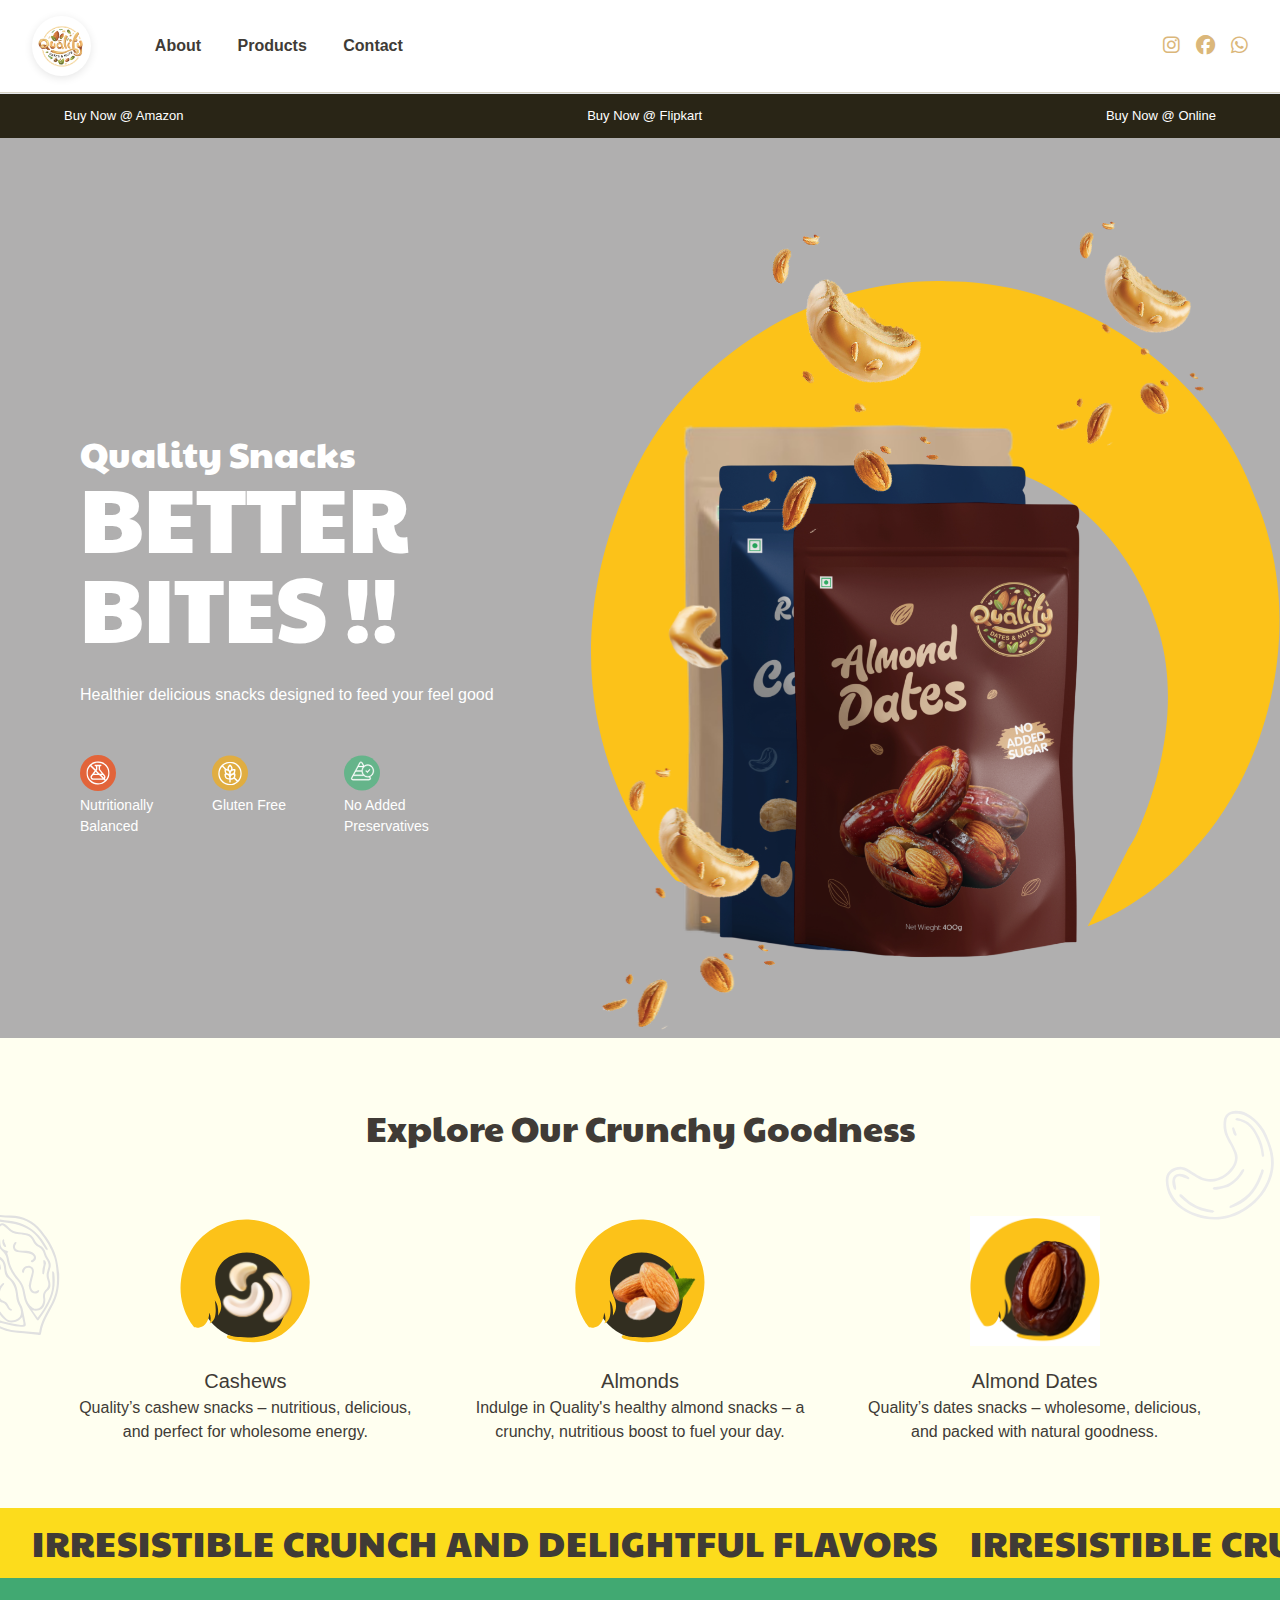
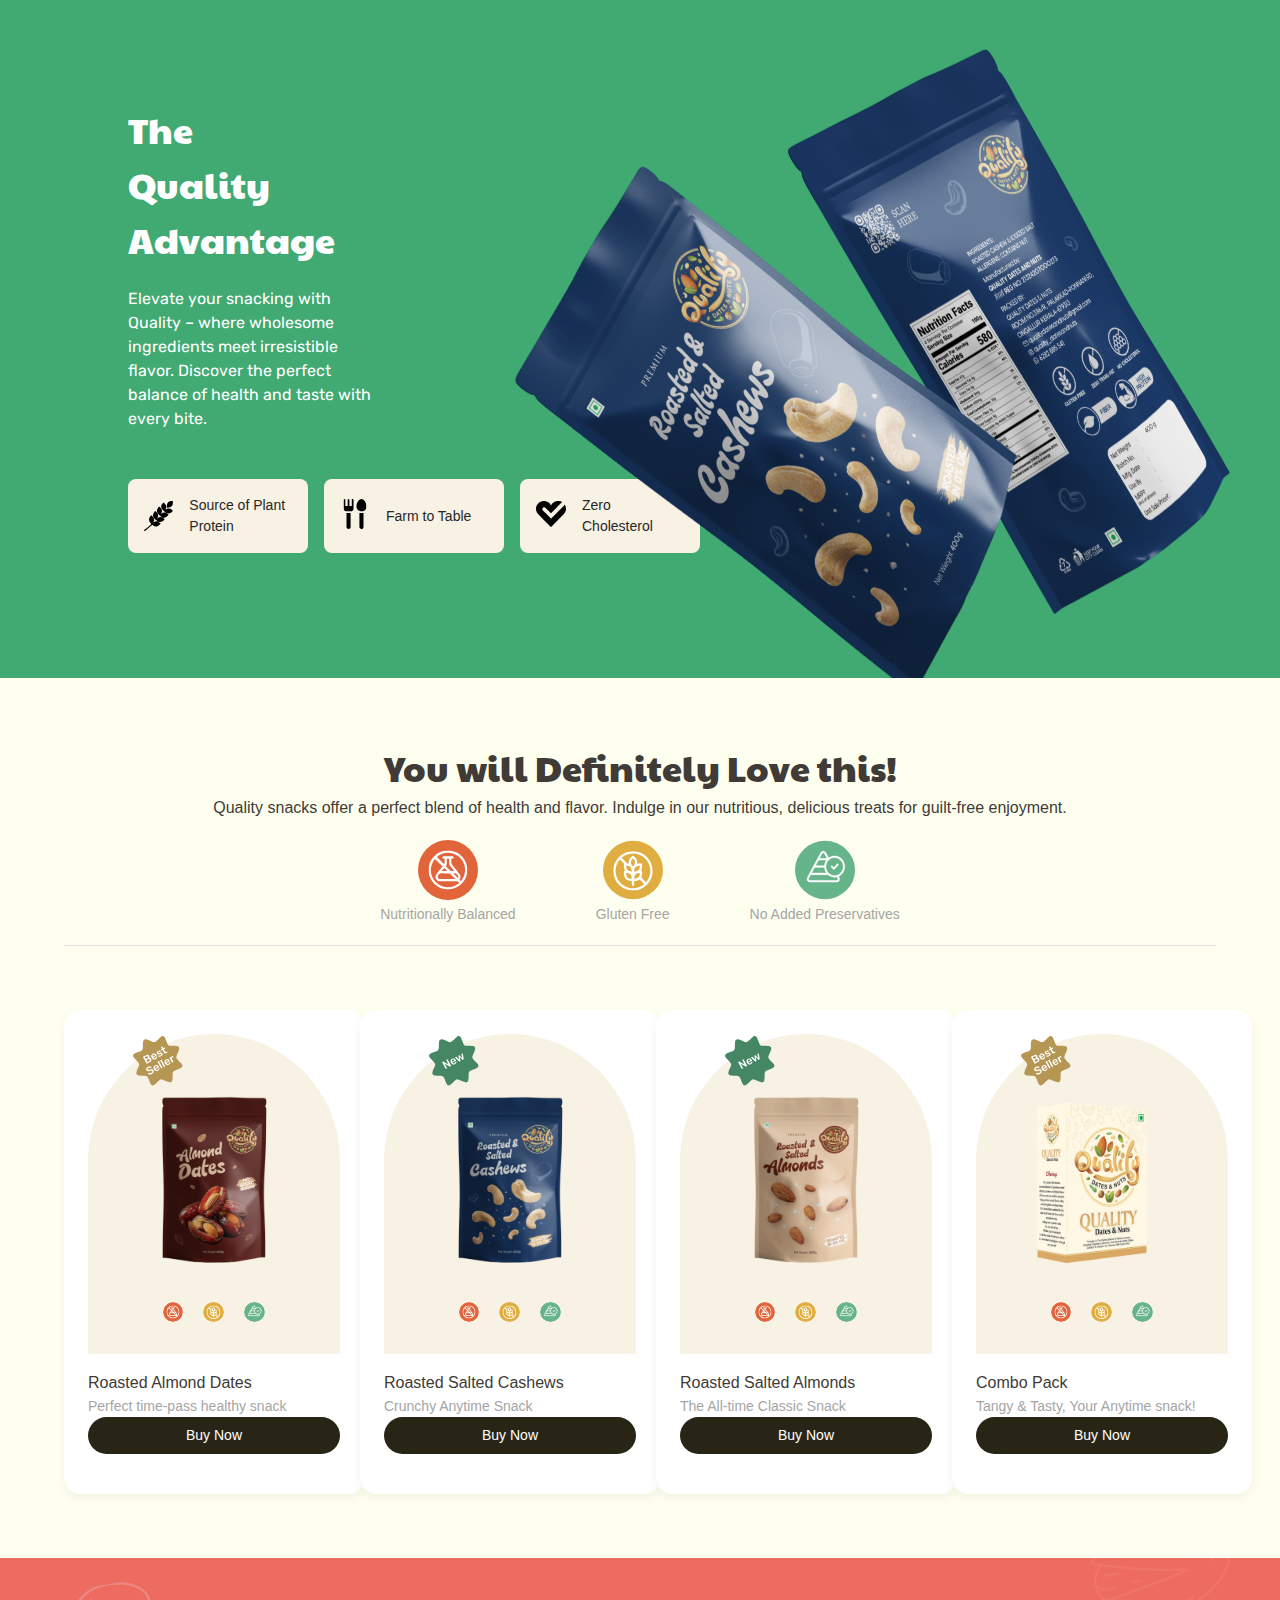
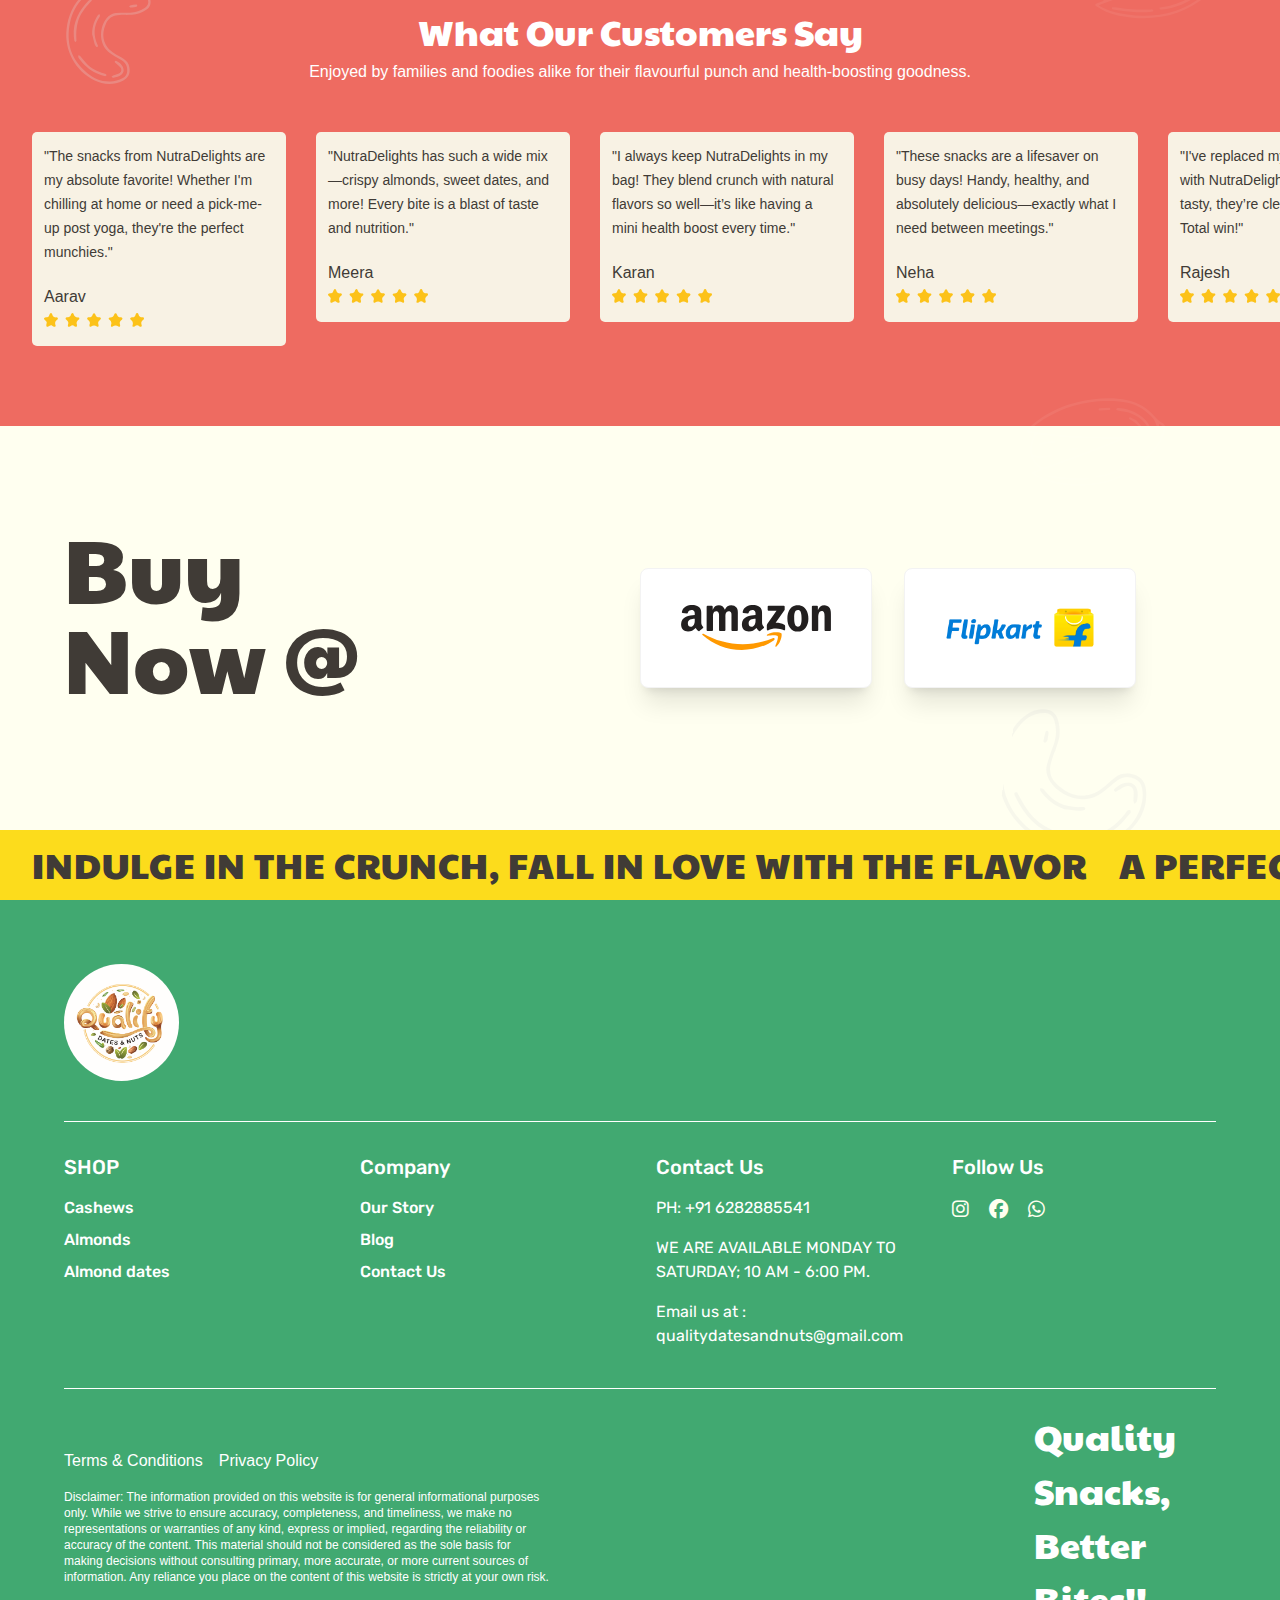
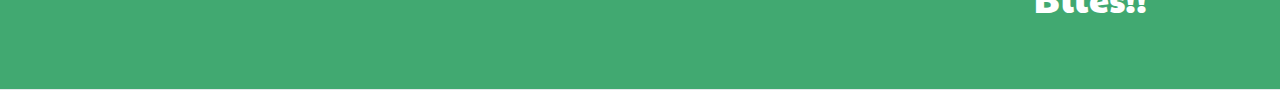
<file: index.html>
<!doctype html>
<html lang="en">

<head>
<link href="https://cdnjs.cloudflare.com/ajax/libs/font-awesome/6.5.0/css/all.min.css" rel="stylesheet">
    <meta http-equiv="Content-Type" content="text/html; charset=UTF-8" />
    
    <!DOCTYPE html>
    <html lang="en-US">

    <head>
        <link rel="profile" href="https://gmpg.org/xfn/11" />
        <title>Quality - Quality Snacks, Better Bites</title>

        <meta name="description" content="Quality Snacks, Better Bites" />
        <link rel="canonical" href="index.html" />
        <link rel="next" href="page/2/index.html" />
        <meta property="og:locale" content="en_US" />
        <meta property="og:type" content="website" />
        <meta property="og:title" content="Quality" />
        <meta property="og:description" content="Quality Snacks, Better Bites" />
        <meta property="og:url" content="https://quality.com/" />
        <meta property="og:site_name" content="Quality" />
        <meta property="og:image" content="https://quality.com/wp-content/uploads/2024/06/Roasted-Salted-Cashews.png" />
        <meta property="og:image:width" content="2722" />
        <meta property="og:image:height" content="3308" />
        <meta property="og:image:type" content="image/png" />
        <meta name="twitter:card" content="summary_large_image" />
       
      
        <style id='wp-emoji-styles-inline-css' type='text/css'>
            img.wp-smiley,
            img.emoji {
                display: inline !important;
                border: none !important;
                box-shadow: none !important;
                height: 1em !important;
                width: 1em !important;
                margin: 0 0.07em !important;
                vertical-align: -0.1em !important;
                background: none !important;
                padding: 0 !important;
            }
        </style>
        <link rel='stylesheet' id='wp-block-library-css'
            href='wp-includes/css/dist/block-library/style.mind1c0.css?ver=6.7.2' type='text/css' media='all' />
        <style id='classic-theme-styles-inline-css' type='text/css'>
            /*! This file is auto-generated */
            .wp-block-button__link {
                color: #fff;
                background-color: #32373c;
                border-radius: 9999px;
                box-shadow: none;
                text-decoration: none;
                padding: calc(.667em + 2px) calc(1.333em + 2px);
                font-size: 1.125em
            }

            .wp-block-file__button {
                background: #32373c;
                color: #fff;
                text-decoration: none
            }
        </style>
       
        
        <link rel="icon" href="wp-content/uploads/2024/07/cropped-quality-black-32x32.png" sizes="32x32" />
        <link rel="icon" href="wp-content/uploads/2024/07/cropped-quality-black-192x192.png" sizes="192x192" />
        <link rel="apple-touch-icon" href="wp-content/uploads/2024/07/cropped-quality-black-180x180.png" />
        <meta name="msapplication-TileImage"
            content="https://quality.com/wp-content/uploads/2024/07/cropped-quality-black-270x270.png" />
      
		<style>
		 :root {
      --primary: #dbb77a;
      --dark: #403b36;
      --light: #fffff0;
      --accent: #f5f0e1;
      --font: 'Outfit', sans-serif;
    }

    * {
      margin: 0;
      padding: 0;
      box-sizing: border-box;
    }

    body {
      font-family: var(--font);
      background-color: var(--light);
      color: var(--dark);
    }

    header {
      padding: 1rem 2rem;
      background-color: #ffffff;
      display: flex;
      justify-content: space-between;
      align-items: center;
      border-bottom: 1px solid #d9d5c6;
      flex-wrap: wrap;
    }

    .logo-nav {
      display: flex;
      align-items: center;
      gap: 2rem;
    }

    header img {
      height: 60px;
      border-radius: 50%;
      box-shadow: 0 2px 8px rgba(0,0,0,0.1);
    }

    nav a {
      margin-left: 2rem;
      text-decoration: none;
      color: var(--dark);
      font-weight: 600;
    }

    .social-icons {
      display: flex;
      align-items: center;
      gap: 1rem;
      position: relative;
    }

    .social-icons a {
      color: var(--primary);
      font-size: 1.2rem;
      transition: color 0.3s;
    }

    .social-icons a:hover {
      color: var(--dark);
    }

    .cart-container {
      position: relative;
      cursor: pointer;
    }

    .cart-count {
      position: absolute;
      top: -8px;
      right: -10px;
      background: red;
      color: white;
      font-size: 0.7rem;
      padding: 2px 6px;
      border-radius: 50%;
    }

    .buy-now-popup {
      display: none;
      position: absolute;
      top: 40px;
      right: 0;
      background: white;
      border: 1px solid #ccc;
      padding: 1rem;
      border-radius: 0.5rem;
      box-shadow: 0 2px 10px rgba(0,0,0,0.1);
      z-index: 999;
    }

    .buy-now-popup button {
      background: var(--primary);
      border: none;
      padding: 0.5rem 1rem;
      border-radius: 0.4rem;
      cursor: pointer;
      color: white;
      font-weight: bold;
    }

    .product {
      position: relative;
    }

    .add-to-cart {
      margin-top: 1rem;
      background: var(--primary);
      color: white;
      border: none;
      padding: 0.5rem 1rem;
      border-radius: 0.4rem;
      cursor: pointer;
      font-weight: 600;
    }
    .hero {
      height: 100vh;
      background: url('https://images.unsplash.com/photo-1604908811817-e1717c81e8d9?auto=format&fit=crop&w=1920&q=80') no-repeat center center/cover;
      display: flex;
      align-items: center;
      justify-content: center;
      flex-direction: column;
      color: white;
      text-shadow: 1px 1px 6px #00000080;
      text-align: center;
      padding: 0 2rem;
    }

    .hero h2 {
      font-size: 3rem;
      margin-bottom: 1rem;
    }

    .hero p {
      font-size: 1.2rem;
      max-width: 600px;
    }

    .section {
      padding: 5rem 2rem;
      text-align: center;
      background-color: var(--accent);
    }

    .section:nth-of-type(even) {
      background-color: var(--light);
    }

    .section h3 {
      font-size: 2rem;
      margin-bottom: 2rem;
      color: var(--primary);
    }

    .why-choose-us {
      display: grid;
      grid-template-columns: repeat(auto-fit, minmax(250px, 1fr));
      gap: 2rem;
      max-width: 1000px;
      margin: 0 auto;
    }

    .reason {
      background: white;
      padding: 2rem;
      border-radius: 1rem;
      box-shadow: 0 2px 8px rgba(0,0,0,0.05);
    }

    .reason h4 {
      color: var(--primary);
      margin-bottom: 0.5rem;
    }

    .products {
      display: flex;
      justify-content: center;
      flex-wrap: wrap;
      gap: 2rem;
    }

    .product {
      background: #ffffff;
      border-radius: 1rem;
      padding: 1.5rem;
      box-shadow: 0 4px 12px rgba(0, 0, 0, 0.05);
      width: 300px;
      transition: transform 0.2s ease, box-shadow 0.2s ease;
    }

    .product:hover {
      transform: translateY(-5px);
      box-shadow: 0 6px 16px rgba(0, 0, 0, 0.1);
    }

    .product img {
      width: 100%;
      border-radius: 1rem;
      margin-bottom: 1rem;
    }

    .buy-now {
      display: flex;
      flex-direction: column;
      align-items: center;
      gap: 2rem;
    }

    .buy-links {
      display: flex;
      gap: 2rem;
      flex-wrap: wrap;
      justify-content: center;
    }

    .buy-links a img {
      height: 50px;
      transition: transform 0.3s;
    }

    .buy-links a img:hover {
      transform: scale(1.1);
    }

    .footer {
      background: #1c1b1a;
      color: var(--light);
      padding: 4rem 2rem;
      text-align: center;
    }

    .footer-content {
      max-width: 1200px;
      margin: 0 auto;
      display: flex;
      flex-wrap: wrap;
      justify-content: space-between;
      gap: 2rem;
    }

    .footer-column {
      flex: 1 1 200px;
      text-align: left;
    }

    .footer-column h4 {
      color: var(--primary);
      margin-bottom: 1rem;
      font-size: 1.1rem;
    }

    .footer-column ul {
      list-style: none;
    }

    .footer-column ul li {
      margin-bottom: 0.5rem;
    }

    .footer-column ul li a {
      color: var(--light);
      text-decoration: none;
      font-size: 0.95rem;
    }

    .footer-icons a {
      color: var(--light);
      font-size: 1.2rem;
      margin-right: 1rem;
      text-decoration: none;
    }

    .footer-logo {
      margin-top: 2rem;
    }

    .footer-logo img {
      height: 60px;
      border-radius: 50%;
    }

    .footer-bottom {
      margin-top: 2rem;
      font-size: 0.85rem;
      color: #ccc;
    }
		</style>
    </head>

<body class="home blog">
    <div id="page">
	<header>
    <div class="logo-nav">
      <img src="assets/logo.png" alt="Quality Logo">
      <nav>
        <a href="#about">About</a>
        <a href="#products">Products</a>
        <a href="https://wa.me/916282885541">Contact</a>
      </nav>
    </div>
       <div class="social-icons">
      <a href="https://www.instagram.com/quality_datesandnuts?igsh=bDg5anc1N3h4Y3Vl" target="_blank"><i class="fab fa-instagram"></i></a>
      <a href="https://www.facebook.com/share/15yfcAxfHh/" target="_blank"><i class="fab fa-facebook"></i></a>
      <a href="https://wa.me/916282885541" target="_blank"><i class="fab fa-whatsapp"></i></a>
    </div>
  </header>

        <div id="header" role="banner">
            <div id="headerimg">
                <h1><a href="index.html">Quality</a></h1>
                <div class="description">Quality Snacks, Better Bites</div>
            </div>
        </div>
        <hr />
        <meta name="viewport" content="width=device-width, initial-scale=1">
        <link data-minify="1" rel="stylesheet" href="wp-content/cache/min/1/wp-content/themes/quality/style3ca2.css?ver=1737611819" type="text/css" media="all" />
        <link data-minify="1" rel="stylesheet" href="wp-content/cache/min/1/ajax/libs/Swiper/4.5.0/css/swiper.min3ca2.css?ver=1737611819" type="text/css" />
        <link data-minify="1" rel="stylesheet" href="wp-content/cache/min/1/ajax/libs/animate.css/4.1.1/animate.min3ca2.css?ver=1737611819" />
        <script data-minify="1" src="wp-content/cache/min/1/ajax/libs/Swiper/4.5.0/js/swiper.min3ca2.js?ver=1737611819"></script>
        </head>
		

        <body class="max-w-screen overflow-x-hidden">
                <div class="bg-[#292516] py-3 text-[13px] font-medium text-white">
                    <a href="#" class="container flex justify-center lg:justify-between">
                        <span class="hidden lg:block">Buy Now @ Amazon</span>
                        <span class="hidden lg:block">Buy Now @ Flipkart</span>
                        <span>Buy Now @ Online</span>
                    </a>
                </div>
            <div class="flex flex-col lg:flex-row text-white h-screen items-center" style="--tw-bg-opacity:1; background-color:rgb(176 175 175)">
                <div class="px-8 lg:px-20 lg:w-[50%] pt-24">
                    <h1 class="paytone text-[60px] leading-[60px] xl:text-[90px] xl:leading-[90px] flex flex-col">
                        <span
                            class="text-[24px] leading-[24px] xl:text-[36px] xl:leading-[36px] animate__animated animate__fadeInDown">Quality Snacks </span>
                        <span>BETTER BITES !!</span>
                        <span></span>
                    </h1>
                    <p class="text-base font-normal mt-8">Healthier delicious snacks designed to feed your feel good</p>
                    <div class="flex gap-4 lg:gap-8 justify-left mt-12">
                        <div class="flex flex-col items-left justify-left text-left w-[80px] lg:w-[100px] ">
                            <img src="wp-content/themes/quality/assets/images/nutritionally-balanced.svg"
                                class="w-[36px] h-[36px] mb-1" />
                            <h4 class="text-[14px] font-normal text-[#fff]">Nutritionally Balanced</h4>
                        </div>
                        <div class="flex flex-col items-left justify-left text-left w-[80px] lg:w-[100px]">
                            <img src="wp-content/themes/quality/assets/images/gluten-free.svg"
                                class="w-[36px] h-[36px] mb-1" />
                            <h4 class="text-[14px] font-normal text-[#fff]">Gluten Free</h4>
                        </div>
                        <div class="flex flex-col items-left justify-left text-left w-[80px] lg:w-[100px]">
                            <img src="wp-content/themes/quality/assets/images/no-added-preservatives.svg"
                                class="w-[36px] h-[36px] mb-1" />
                            <h4 class="text-[14px] font-normal text-[#fff]">No Added Preservatives</h4>
                        </div>
                    </div>
                </div>
                <div class="w-full lg:w-[60%] h-full relative group overflow-hidden">
                    <img src="wp-content/themes/quality/assets/images/home/tail-1.svg"
                        class="absolute h-[90%] bottom-[5%] right-0 rotate-0" />
                    <img src="wp-content/themes/quality/assets/images/home/vector_5.svg"
                        class="absolute h-[35%] bottom-0 z-20 left-[0%] transition-all duration-500 group-hover:left-[5%]" />
                    <img src="wp-content/themes/quality/assets/images/home/cashew.svg"
                        class="absolute h-[10%] bottom-[40%] left-[10%] z-20 transition-all duration-700 group-hover:left-[15%] group-hover:bottom-[45%]" />
                    <img src="wp-content/themes/quality/assets/images/home/vector_5.svg"
                        class="absolute h-[40%] bottom-[55%] left-[20%] z-20 transition-all duration-700 group-hover:left-[25%] group-hover:bottom-[50%]" />
                    <img src="wp-content/themes/quality/assets/images/home/vector_5.svg"
                        class="h-[30%] absolute top-[5%] right-[10%] z-20 transition-all duration-700 group-hover:right-[15%] group-hover:bottom-[35%]" />
                   
					<img src="assets/products/Roasted_Salted_Almonds_front-removebg-preview.png" style="
    right: 5.5rem; height:80%" class="absolute bottom-0  z-14 transition-all duration-700 group-hover:scale-105 object-cover" />
					<img src="assets/products/Roasted Salted Cashew 1280 ST.png" style="
    right: 4rem; height:75%"
                        class="absolute bottom-0 z-10 transition-all duration-700 group-hover:scale-105 object-cover" />
					<img src="assets/products/ALMOND DATES 1280 ST.png"
                        class="absolute bottom-0 right-0 z-10 transition-all duration-700 group-hover:scale-105 object-cover h-[70%]" />
                </div>
            </div>
            <div class="my-16 relative w-full overflow-x-hidden">
                <h3 class="paytone text-[36px] leading-[50px] text-center mb-16">
                    Explore Our Crunchy Goodness
                </h3>
                <div class="grid lg:grid-cols-3 gap-8 container ">
                    <a href="#" class="flex flex-col items-center justify-center text-center">
                        <img src="wp-content/themes/quality/assets/images/cashew.svg" class="w-[130px] h-[130px] mb-5" />
                        <h4 class="text-[20px] font-medium">Cashews</h4>
                        <p class="text-base">Quality’s cashew snacks – nutritious, delicious, and perfect for wholesome
                            energy.</p>

                    </a>
                    <a href="#" class="flex flex-col items-center justify-center text-center">
                        <img src="wp-content/themes/quality/assets/images/almonds.svg"
                            class="w-[130px] h-[130px] mb-5" />
                        <h4 class="text-[20px] font-medium">Almonds</h4>
                        <p class="text-base">Indulge in Quality's healthy almond snacks – a crunchy, nutritious boost to
                            fuel your day.</p>
                    </a>
                    <a href="#"
                        class="flex flex-col items-center justify-center text-center">
                        <img src="assets/products/almond-date.png" style="width:130px; height:130px"
                            class="mb-5" />
                        <h4 class="text-[20px] font-medium">Almond Dates</h4>
                        <p class="text-base">Quality’s dates snacks – wholesome, delicious, and packed with natural
                            goodness.</p>
                    </a>
                </div>
                <img src="wp-content/themes/quality/assets/images/walnut-grey-1.svg"
                    class="transition-all duration-700 absolute bottom-[30%] -z-10 left-[0%] h-[20%] lg:h-[40%]" />
                <img src="wp-content/themes/quality/assets/images/cashew-grey.svg"
                    class="transition-all duration-700 absolute top-[0%] -z-10 lg:-right-[1%] h-[15%] lg:h-[40%] rotate-270" />
            </div>
            <div class="marquee-wrapper page-width" style="padding:0">
                <div class="">
                    <div class="marquee-block">
                        <div class="marquee-inner to-left">
                            <span>
                                <div class="marquee-content">
                                    <p>irresistible crunch and delightful flavors</p>
                                </div>
                                <div class="marquee-content">

                                    <p>irresistible crunch and delightful flavors</p>
                                </div>
                                <div class="marquee-content">

                                    <p>irresistible crunch and delightful flavors</p>
                                </div>
                            </span>
                            <span>
                                <div class="marquee-content">

                                    <p>irresistible crunch and delightful flavors</p>
                                </div>
                                <div class="marquee-content">

                                    <p>irresistible crunch and delightful flavors</p>
                                </div>
                                <div class="marquee-content">

                                    <p>irresistible crunch and delightful flavors</p>
                                </div>
                            </span>
                        </div>
                    </div>
                </div>
            </div>
            <div class="flex flex-col lg:flex-row bg-[#41A972] text-white lg:h-[700px] py-16 lg:py-0 items-center">
                <div class="px-8 lg:px-32 lg:w-[40%] flex flex-col justify-center">
                    <div class="paytone text-white">
                        <h4 class="text-[36px] leading-[55px]">The</h4>
                        <h4 class="text-[36px] leading-[55px]">Quality</h4>						
                        <h4 class="text-[36px] leading-[55px]">Advantage</h4>
                        <p class="text-base leading-[24px] rubik mt-5">Elevate your snacking with Quality – where
                            wholesome ingredients meet irresistible flavor. Discover the perfect balance of health and
                            taste with every bite.</p>
                    </div>
                    <div class="flex flex-col lg:flex-row gap-4 justify-left mt-12">
                        <div
                            class="flex items-center lg:justify-between text-left bg-[#F8F2E4] rounded-lg p-4 min-w-[180px]">
                            <img src="wp-content/themes/quality/assets/images/Plant%20Protein.svg"
                                class="w-[30px] h-[30px] text-white" />
                            <h4 class="text-[14px] font-normal text-[#272727] ml-4">Source of Plant Protein</h4>
                        </div>

                        <div class="flex items-center text-left bg-[#F8F2E4] rounded-lg p-4 min-w-[180px]">
                            <img src="wp-content/themes/quality/assets/images/Direct%20to%20table.svg"
                                class="w-[30px] h-[30px] mb-1" />
                            <h4 class="text-[14px] font-normal text-[#272727] ml-4">Farm to Table</h4>
                        </div>

                        <div
                            class="flex items-center lg:justify-between text-left bg-[#F8F2E4] rounded-lg p-4 min-w-[180px]">
                            <img src="wp-content/themes/quality/assets/images/No%20cholestrol.svg"
                                class="w-[30px] h-[30px] mb-1" />
                            <h4 class="text-[14px] font-normal text-[#272727] ml-4">Zero Cholesterol</h4>
                        </div>
                    </div>
                </div>
                <div class="w-[60%] h-full relative group overflow-hidden">
                    <img src="assets/products/Roasted_Salted_Cashew_both_side-removebg-preview.png"
                        class="absolute -bottom-[15%] z-10 transition-all duration-700 group-hover:scale-105 h-[120%] -rotate-[30deg] right-[5%]" />
                </div>
            </div>
            <div class="my-16 border-b border-[#DFDFDF] container pb-5">
                <h3 class="paytone text-[36px] leading-[50px] text-center mb-1">
                    You will Definitely Love this!
                </h3>
                <p class="mb-5 text-center text-base">Quality snacks offer a perfect blend of health and flavor. Indulge
                    in our nutritious, delicious treats for guilt-free enjoyment.</p>
                <div class="flex gap-20 container justify-center">
                    <div class="flex flex-col items-center justify-center text-center">
                        <img src="wp-content/themes/quality/assets/images/nutritionally-balanced.svg"
                            class="w-[60px] h-[60px] mb-1 flex-shrink-0" />
                        <h4 class="text-[14px] font-normal text-[#A5A5A5]">Nutritionally Balanced</h4>
                    </div>
                    <div class="flex flex-col items-center justify-center text-center">
                        <img src="wp-content/themes/quality/assets/images/gluten-free.svg"
                            class="w-[60px] h-[60px] mb-1 flex-shrink-0" />
                        <h4 class="text-[14px] font-normal text-[#A5A5A5]">Gluten Free</h4>
                    </div>
                    <div class="flex flex-col items-center justify-center text-center">
                        <img src="wp-content/themes/quality/assets/images/no-added-preservatives.svg"
                            class="w-[60px] h-[60px] mb-1 flex-shrink-0" />
                        <h4 class="text-[14px] font-normal text-[#A5A5A5]">No Added Preservatives</h4>
                    </div>

                </div>
            </div>

            <div class="container pb-16">
                <div class="grid lg:grid-cols-4 gap-8">
                    <div class="product relative">
                        <div
                            class="bg-[#F8F2E4] rounded-tl-full rounded-tr-full flex flex-col justify-center items-center pb-4 min-h-[320px] relative">
                            <img src="assets/products/ALMOND DATES 1280 ST.png"
                                class="w-[260px] h-[250px] mb-1 object-contain" />
                            <div class="flex gap-5 items-center -mt-8 absolute bottom-4">
                                <img src="wp-content/themes/quality/assets/images/nutritionally-balanced.svg"
                                    class="w-[20px] h-[20px] mb-1" />
                                <img src="wp-content/themes/quality/assets/images/gluten-free.svg"
                                    class="w-[20px] h-[20px] mb-1" />
                                <img src="wp-content/themes/quality/assets/images/no-added-preservatives.svg"
                                    class="w-[20px] h-[20px] mb-1" />
                            </div>
                            <img src="wp-content/themes/quality/assets/images/best-seller.svg"
                                class="w-[70px] h-[70px] mb-1 absolute -top-2 right-14" />

                        </div>
                        <div class="my-4 ">
                            <h3 class="text-base font-medium leading-[26px] capitalize">Roasted Almond Dates</h3>
                            <p class="text-[14px] font-normal text-[#A5A5A5]">Perfect time-pass healthy snack</p>
							<a href="javascript:void(0)" onclick="redirectToWhatsApp('Roasted Almond Dates')"
							class="text-[14px] font-medium bg-[#292516] py-2 text-white text-center rounded-full block">
							Buy Now
							</a>
                        </div>
                    </div>
                    <div class="product relative">
                        <div
                            class="bg-[#F8F2E4] rounded-tl-full rounded-tr-full flex flex-col justify-center items-center pb-4 min-h-[320px] relative">
                            <img src="assets/products/Roasted Salted Cashew 1280 ST.png"
                                class="w-[260px] h-[250px] mb-1 object-contain" />
                            <div class="flex gap-5 items-center -mt-8 absolute bottom-4">
                                <img src="wp-content/themes/quality/assets/images/nutritionally-balanced.svg"
                                    class="w-[20px] h-[20px] mb-1" />
                                <img src="wp-content/themes/quality/assets/images/gluten-free.svg"
                                    class="w-[20px] h-[20px] mb-1" />
                                <img src="wp-content/themes/quality/assets/images/no-added-preservatives.svg"
                                    class="w-[20px] h-[20px] mb-1" />
                            </div>
                            <img src="wp-content/themes/quality/assets/images/new.svg"
                                class="w-[70px] h-[70px] mb-1 absolute -top-2 right-14" />

                        </div>
                        <div class="my-4 ">
                            <h3 class="text-base font-medium leading-[26px] capitalize">Roasted Salted Cashews</h3>
                            <p class="text-[14px] font-normal text-[#A5A5A5]">Crunchy Anytime Snack</p>
                           	<a href="javascript:void(0)" onclick="redirectToWhatsApp('Roasted Salted Cashews')"
								class="text-[14px] font-medium bg-[#292516] py-2 text-white text-center rounded-full block">
								Buy Now
							</a>

                        </div>
                    </div>
                    <div class="product relative">
                        <div
                            class="bg-[#F8F2E4] rounded-tl-full rounded-tr-full flex flex-col justify-center items-center pb-4 min-h-[320px] relative">
                            <img src="assets/products/Roasted Salted Almonds 1280 ST.png"
                                class="w-[260px] h-[250px] mb-1 object-contain" />
                            <div class="flex gap-5 items-center -mt-8 absolute bottom-4">
                                <img src="wp-content/themes/quality/assets/images/nutritionally-balanced.svg"
                                    class="w-[20px] h-[20px] mb-1" />
                                <img src="wp-content/themes/quality/assets/images/gluten-free.svg"
                                    class="w-[20px] h-[20px] mb-1" />
                                <img src="wp-content/themes/quality/assets/images/no-added-preservatives.svg"
                                    class="w-[20px] h-[20px] mb-1" />
                            </div>
                            <img src="wp-content/themes/quality/assets/images/new.svg"
                                class="w-[70px] h-[70px] mb-1 absolute -top-2 right-14" />

                        </div>
                        <div class="my-4 ">
                            <h3 class="text-base font-medium leading-[26px] capitalize">Roasted Salted Almonds</h3>
                            <p class="text-[14px] font-normal text-[#A5A5A5]">The All-time Classic Snack</p>
                            <a href="javascript:void(0)" onclick="redirectToWhatsApp('Roasted Salted Almonds')"
								class="text-[14px] font-medium bg-[#292516] py-2 text-white text-center rounded-full block">
								Buy Now
							</a>
                        </div>
                    </div>
                    <div class="product relative">
                        <div
                            class="bg-[#F8F2E4] rounded-tl-full rounded-tr-full flex flex-col justify-center items-center pb-4 min-h-[320px] relative">
                            <img src="assets/products/family-pack 1280-st.png"
                                class="w-[260px] h-[250px] mb-1 object-contain" />
                            <div class="flex gap-5 items-center -mt-8 absolute bottom-4">
                                <img src="wp-content/themes/quality/assets/images/nutritionally-balanced.svg"
                                    class="w-[20px] h-[20px] mb-1" />
                                <img src="wp-content/themes/quality/assets/images/gluten-free.svg"
                                    class="w-[20px] h-[20px] mb-1" />
                                <img src="wp-content/themes/quality/assets/images/no-added-preservatives.svg"
                                    class="w-[20px] h-[20px] mb-1" />
                            </div>
                            <img src="wp-content/themes/quality/assets/images/best-seller.svg"
                                class="w-[70px] h-[70px] mb-1 absolute -top-2 right-14" />

                        </div>
                        <div class="my-4 ">
                            <h3 class="text-base font-medium leading-[26px] capitalize">Combo pack</h3>
                            <p class="text-[14px] font-normal text-[#A5A5A5]">Tangy & Tasty, Your Anytime snack!</p>
                            <a href="javascript:void(0)" onclick="redirectToWhatsApp('Combo pack')"
								class="text-[14px] font-medium bg-[#292516] py-2 text-white text-center rounded-full block">
								Buy Now
							</a>
                        </div>
                    </div>

                </div>
            </div>
<div class="bg-[#EE6B61] pt-12 pb-20 relative">
  <img src="wp-content/themes/quality/assets/images/cashew-vector.svg"
    class="w-[127px] h-[100px] mb-1 absolute top-10 left-12 opacity-25 rotate-[260deg]" />

  <h3 class="paytone text-[36px] leading-[50px] text-center mb-1 text-white px-8 lg:px-0">
    What Our Customers Say
  </h3>
  <p class="mb-12 text-center text-white px-8 lg:px-0">
    Enjoyed by families and foodies alike for their flavourful punch and health-boosting goodness.
  </p>

  <div class="gap-4 swiper-container swiper--top hidden lg:flex">
    <swiper-container class="swiper w-full pl-8" pagination="false" slides-per-view="4.5" space-between="30" autoplay="true">

      <swiper-slide>
        <div class="bg-[#F8F2E4] rounded-[5px] p-3 text-wrap">
          <h5 class="text-[14px] font-normal leading-[24px]">
            "The snacks from NutraDelights are my absolute favorite! Whether I'm chilling at home or need a pick-me-up post yoga, they're the perfect munchies."
          </h5>
          <h6 class="text-[16px] font-medium leading-[26px] mt-5">Aarav</h6>
          <img src="wp-content/themes/quality/assets/images/stars.svg" class="w-[100px] h-[20px] mb-1" />
        </div>
      </swiper-slide>

      <swiper-slide>
        <div class="bg-[#F8F2E4] rounded-[5px] p-3 text-wrap">
          <h5 class="text-[14px] font-normal leading-[24px]">
            "NutraDelights has such a wide mix—crispy almonds, sweet dates, and more! Every bite is a blast of taste and nutrition."
          </h5>
          <h6 class="text-[16px] font-medium leading-[26px] mt-5">Meera</h6>
          <img src="wp-content/themes/quality/assets/images/stars.svg" class="w-[100px] h-[20px] mb-1" />
        </div>
      </swiper-slide>

      <swiper-slide>
        <div class="bg-[#F8F2E4] rounded-[5px] p-3 text-wrap">
          <h5 class="text-[14px] font-normal leading-[24px]">
            "I always keep NutraDelights in my bag! They blend crunch with natural flavors so well—it’s like having a mini health boost every time."
          </h5>
          <h6 class="text-[16px] font-medium leading-[26px] mt-5">Karan</h6>
          <img src="wp-content/themes/quality/assets/images/stars.svg" class="w-[100px] h-[20px] mb-1" />
        </div>
      </swiper-slide>

      <swiper-slide>
        <div class="bg-[#F8F2E4] rounded-[5px] p-3 text-wrap">
          <h5 class="text-[14px] font-normal leading-[24px]">
            "These snacks are a lifesaver on busy days! Handy, healthy, and absolutely delicious—exactly what I need between meetings."
          </h5>
          <h6 class="text-[16px] font-medium leading-[26px] mt-5">Neha</h6>
          <img src="wp-content/themes/quality/assets/images/stars.svg" class="w-[100px] h-[20px] mb-1" />
        </div>
      </swiper-slide>

      <swiper-slide>
        <div class="bg-[#F8F2E4] rounded-[5px] p-3 text-wrap">
          <h5 class="text-[14px] font-normal leading-[24px]">
            "I've replaced my old snack habits with NutraDelights. They're not just tasty, they’re clean and trustworthy. Total win!"
          </h5>
          <h6 class="text-[16px] font-medium leading-[26px] mt-5">Rajesh</h6>
          <img src="wp-content/themes/quality/assets/images/stars.svg" class="w-[100px] h-[20px] mb-1" />
        </div>
      </swiper-slide>

      <swiper-slide>
        <div class="bg-[#F8F2E4] rounded-[5px] p-3 text-wrap">
          <h5 class="text-[14px] font-normal leading-[24px]">
            "NutraDelights truly lives up to its name. Fresh, high-quality, and flavorful—these snacks are a must for every smart snacker."
          </h5>
          <h6 class="text-[16px] font-medium leading-[26px] mt-5">Sneha</h6>
          <img src="wp-content/themes/quality/assets/images/stars.svg" class="w-[100px] h-[20px] mb-1" />
        </div>
      </swiper-slide>

    </swiper-container>
  </div>
  
  
        <div class="flex gap-4 swiper-container swiper--top lg:hidden">
            <swiper-container class="swiper w-full pl-8" pagination="false" slides-per-view="1.5" space-between="30" autoplay="true">
                <swiper-slide>
        <div class="bg-[#F8F2E4] rounded-[5px] p-3 text-wrap">
          <h5 class="text-[14px] font-normal leading-[24px]">
            "The snacks from NutraDelights are my absolute favorite! Whether I'm chilling at home or need a pick-me-up post yoga, they're the perfect munchies."
          </h5>
          <h6 class="text-[16px] font-medium leading-[26px] mt-5">Aarav</h6>
          <img src="wp-content/themes/quality/assets/images/stars.svg" class="w-[100px] h-[20px] mb-1" />
        </div>
      </swiper-slide>

      <swiper-slide>
        <div class="bg-[#F8F2E4] rounded-[5px] p-3 text-wrap">
          <h5 class="text-[14px] font-normal leading-[24px]">
            "NutraDelights has such a wide mix—crispy almonds, sweet dates, and more! Every bite is a blast of taste and nutrition."
          </h5>
          <h6 class="text-[16px] font-medium leading-[26px] mt-5">Meera</h6>
          <img src="wp-content/themes/quality/assets/images/stars.svg" class="w-[100px] h-[20px] mb-1" />
        </div>
      </swiper-slide>

      <swiper-slide>
        <div class="bg-[#F8F2E4] rounded-[5px] p-3 text-wrap">
          <h5 class="text-[14px] font-normal leading-[24px]">
            "I always keep NutraDelights in my bag! They blend crunch with natural flavors so well—it’s like having a mini health boost every time."
          </h5>
          <h6 class="text-[16px] font-medium leading-[26px] mt-5">Karan</h6>
          <img src="wp-content/themes/quality/assets/images/stars.svg" class="w-[100px] h-[20px] mb-1" />
        </div>
      </swiper-slide>

      <swiper-slide>
        <div class="bg-[#F8F2E4] rounded-[5px] p-3 text-wrap">
          <h5 class="text-[14px] font-normal leading-[24px]">
            "These snacks are a lifesaver on busy days! Handy, healthy, and absolutely delicious—exactly what I need between meetings."
          </h5>
          <h6 class="text-[16px] font-medium leading-[26px] mt-5">Neha</h6>
          <img src="wp-content/themes/quality/assets/images/stars.svg" class="w-[100px] h-[20px] mb-1" />
        </div>
      </swiper-slide>

      <swiper-slide>
        <div class="bg-[#F8F2E4] rounded-[5px] p-3 text-wrap">
          <h5 class="text-[14px] font-normal leading-[24px]">
            "I've replaced my old snack habits with NutraDelights. They're not just tasty, they’re clean and trustworthy. Total win!"
          </h5>
          <h6 class="text-[16px] font-medium leading-[26px] mt-5">Rajesh</h6>
          <img src="wp-content/themes/quality/assets/images/stars.svg" class="w-[100px] h-[20px] mb-1" />
        </div>
      </swiper-slide>

      <swiper-slide>
        <div class="bg-[#F8F2E4] rounded-[5px] p-3 text-wrap">
          <h5 class="text-[14px] font-normal leading-[24px]">
            "NutraDelights truly lives up to its name. Fresh, high-quality, and flavorful—these snacks are a must for every smart snacker."
          </h5>
          <h6 class="text-[16px] font-medium leading-[26px] mt-5">Sneha</h6>
          <img src="wp-content/themes/quality/assets/images/stars.svg" class="w-[100px] h-[20px] mb-1" />
        </div>
      </swiper-slide> 
                
            </swiper-container>
        </div>

  <div class="flex gap-4 swiper-container swiper--top lg:hidden">
    <swiper-container class="swiper w-full pl-8" pagination="false" slides-per-view="1.5" space-between="30" autoplay="true">
    </swiper-container>
  </div>

  <img src="wp-content/themes/quality/assets/images/pistachio-vector.svg"
    class="w-[157px] h-[160px] mb-1 absolute -top-16 right-12 opacity-25 rotate-[150deg]" />
</div>

            <div class="py-24 relative container">
                <img src="wp-content/themes/quality/assets/images/cashew-vector.svg"
                    class="w-[180px] h-[150px] mb-1 absolute top-72 right-8 opacity-25 rotate-[190deg]" />

                <div class="grid lg:grid-cols-2 items-center">
                    <div>
                        <h2 class="text-[60px] leading-[60px] xl:text-[90px] xl:leading-[90px] paytone mb-8">Buy
                            <br />Now @</h2>
                    </div>
                    <div class="flex gap-8 z-10 mt-8 lg:mt-0">
                        <a href="https://www.amazon.in" target="_blank"
                            class="bg-white rounded-lg shadow-xl inline-flex py-8 px-10 border border-[#f3f3f3] h-[120px] ">
                            <img src="wp-content/themes/quality/assets/images/Amazon_logo.svg"
                                class="w-[150px] object-contain" />
                        </a>
                        <a href="https://www.flipkart.com" target="_blank"
                            class="bg-white rounded-lg shadow-xl inline-flex py-8 px-10 border border-[#f3f3f3] h-[120px]">
                            <img src="wp-content/themes/quality/assets/images/Flipkart_Logo.png"
                                class="w-[150px] object-contain" />
                        </a>
                    </div>
                </div>
				

                <img src="wp-content/themes/quality/assets/images/pistachio-vector.svg"
                    class="w-[157px] h-[160px] mb-1 absolute -top-16 right-12 opacity-25 rotate-[150deg]" />
            </div>



            <div class="marquee-wrapper page-width" style="padding:0">
                <div class="">
                    <div class="marquee-block">
                        <div class="marquee-inner to-left">
                            <span>
                                <div class="marquee-content">
                                    <p>indulge in the crunch, fall in love with the flavor</p>
                                </div>
                                <div class="marquee-content">

                                    <p>a perfect blend of crunch and taste in every bite</p>
                                </div>
                                <div class="marquee-content">

                                    <p>experience the irresistible crunch, savor the delightful flavors</p>
                                </div>
                            </span>
                            <span>
                                <div class="marquee-content">
                                    <p>indulge in the crunch, fall in love with the flavor</p>
                                </div>
                                <div class="marquee-content">

                                    <p>a perfect blend of crunch and taste in every bite</p>
                                </div>
                                <div class="marquee-content">

                                    <p>experience the irresistible crunch, savor the delightful flavors</p>
                                </div>
                            </span>
                        </div>
                    </div>
                </div>
            </div>
            <footer class="bg-[#41A971] w-full">
                <div class="container py-16">
                    <div class="pb-10 border-b border-white" >
						<img style="max-width:10%;border-radius:51%" src="assets/logo-white.png" alt="Quality Logo">
                    </div>
                    <div class="grid lg:grid-cols-4 gap-8 text-white mt-8 rubik font-medium">
                        <div class="">
                            <div class="text-[20px] leading-[26px] mb-4">
                                <h3>SHOP</h3>
                            </div>
                            <div class="">
                                <ul class="flex flex-col gap-2">
                                    <li>
                                        <a href="#">Cashews</a>
                                    </li>
                                    <li>
                                        <a href="#">Almonds</a>
                                    </li>
                                    <li>
                                        <a href="#">Almond dates</a>
                                    </li>
                                </ul>
                            </div>
                        </div>

                        <div class="">
                            <div class="text-[20px] leading-[26px] mb-4">
                                <h3>Company</h3>
                            </div>
                            <div class="">
                                <ul class="flex flex-col gap-2">
                                    <li>
                                        <a href="#">Our Story</a>
                                    </li>
                                    <li>
                                        <a href="#">Blog</a>
                                    </li>
                                    <li>
                                        <a href="https://wa.me/916282885541">Contact Us</a>
                                    </li>
                                </ul>
                            </div>
                        </div>

                        <div class="">
                            <div class="text-[20px] leading-[26px] mb-4">
                                <h3>Contact Us</h3>
                            </div>
                            <div class="font-normal">
                                <ul class="flex flex-col gap-4">
                                    <li>
                                        <p>PH: <a href="tel:+91 6282885541">+91 6282885541</a></p>
                                    </li>
                                    <li>
                                        <p>WE ARE AVAILABLE MONDAY TO <br />SATURDAY; 10 AM - 6:00 PM.</p>
                                    </li>
                                    <li>
                                        <p>Email us at : <a
                                                href="mailto:qualitydatesandnuts@gmail.com">qualitydatesandnuts@gmail.com</a></p>
                                    </li>
                                </ul>
                            </div>
                        </div>

                        <div class="">
                            <div class="text-[20px] leading-[26px] mb-4">
                                <h3>Follow Us</h3>
                            </div>
                            <div class="font-normal">
                                <ul class="flex flex-col gap-5">
                                    <li>
                                        <div class="flex gap-5 items-center">
                                           <div class="footer-icons">
          <a href="https://www.instagram.com/quality_datesandnuts?igsh=bDg5anc1N3h4Y3Vl" target="_blank"><i class="fab fa-instagram"></i></a>
          <a href="https://www.facebook.com/share/15yfcAxfHh/" target="_blank"><i class="fab fa-facebook"></i></a>
          <a href="https://wa.me/916282885541" target="_blank"><i class="fab fa-whatsapp"></i></a>
        </div>
                                          
                                        </div>
                                    </li>
                                </ul>
                            </div>
                        </div>
                    </div>
                    <div
                        class="flex flex-col lg:flex-row justify-between text-white pt-5 mt-10 border-t border-white lg:items-center">
                        <div class="">
                            <ul class="flex gap-4">
                                <li>
                                    <a href="#">Terms & Conditions</a>
                                </li>
                                <li>
                                    <a href="privacy-policy/index.html">Privacy Policy</a>
                                </li>
                            </ul>
                            <p class="text-xs font-light mt-4 xl:w-1/2">Disclaimer: The information provided on this website is for general informational purposes only. While we strive to ensure accuracy, completeness, and timeliness, we make no representations or warranties of any kind, express or implied, regarding the reliability or accuracy of the content. This material should not be considered as the sole basis for making decisions without consulting primary, more accurate, or more current sources of information. Any reliance you place on the content of this website is strictly at your own risk.</p>
                        </div>
					
                        <div class="">
                            <h4 class="paytone text-[36px]">Quality Snacks, Better Bites!!</h4>
                        </div>
                    </div>
					
                </div>

            </footer>
			
			<script>
  const whatsappNumber = '916282885541'; 

  function redirectToWhatsApp(productName) {
    const message = `I'm interested in buying ${productName}`;
    const url = `https://wa.me/${whatsappNumber}?text=${encodeURIComponent(message)}`;
    window.open(url, '_blank');
  }
</script>

            <script data-minify="1" src="wp-content/cache/min/1/npm/swiper%4011/swiper-element-bundle.min3ca2.js?ver=1737611819"></script>
    
            <hr />
    </div>



    
<script data-name="wpr-lcp-beacon" src='wp-content/plugins/wp-rocket/assets/js/lcp-beacon.min.js' async></script>
</body>

</html>
</file>
<file: wp-includes/css/dist/block-library/style.mind1c0.css>
@charset "UTF-8";.wp-block-archives{box-sizing:border-box}.wp-block-archives-dropdown label{display:block}.wp-block-avatar{line-height:0}.wp-block-avatar,.wp-block-avatar img{box-sizing:border-box}.wp-block-avatar.aligncenter{text-align:center}.wp-block-audio{box-sizing:border-box}.wp-block-audio :where(figcaption){margin-bottom:1em;margin-top:.5em}.wp-block-audio audio{min-width:300px;width:100%}.wp-block-button__link{box-sizing:border-box;cursor:pointer;display:inline-block;text-align:center;word-break:break-word}.wp-block-button__link.aligncenter{text-align:center}.wp-block-button__link.alignright{text-align:right}:where(.wp-block-button__link){border-radius:9999px;box-shadow:none;padding:calc(.667em + 2px) calc(1.333em + 2px);text-decoration:none}.wp-block-button[style*=text-decoration] .wp-block-button__link{text-decoration:inherit}.wp-block-buttons>.wp-block-button.has-custom-width{max-width:none}.wp-block-buttons>.wp-block-button.has-custom-width .wp-block-button__link{width:100%}.wp-block-buttons>.wp-block-button.has-custom-font-size .wp-block-button__link{font-size:inherit}.wp-block-buttons>.wp-block-button.wp-block-button__width-25{width:calc(25% - var(--wp--style--block-gap, .5em)*.75)}.wp-block-buttons>.wp-block-button.wp-block-button__width-50{width:calc(50% - var(--wp--style--block-gap, .5em)*.5)}.wp-block-buttons>.wp-block-button.wp-block-button__width-75{width:calc(75% - var(--wp--style--block-gap, .5em)*.25)}.wp-block-buttons>.wp-block-button.wp-block-button__width-100{flex-basis:100%;width:100%}.wp-block-buttons.is-vertical>.wp-block-button.wp-block-button__width-25{width:25%}.wp-block-buttons.is-vertical>.wp-block-button.wp-block-button__width-50{width:50%}.wp-block-buttons.is-vertical>.wp-block-button.wp-block-button__width-75{width:75%}.wp-block-button.is-style-squared,.wp-block-button__link.wp-block-button.is-style-squared{border-radius:0}.wp-block-button.no-border-radius,.wp-block-button__link.no-border-radius{border-radius:0!important}:root :where(.wp-block-button .wp-block-button__link.is-style-outline),:root :where(.wp-block-button.is-style-outline>.wp-block-button__link){border:2px solid;padding:.667em 1.333em}:root :where(.wp-block-button .wp-block-button__link.is-style-outline:not(.has-text-color)),:root :where(.wp-block-button.is-style-outline>.wp-block-button__link:not(.has-text-color)){color:currentColor}:root :where(.wp-block-button .wp-block-button__link.is-style-outline:not(.has-background)),:root :where(.wp-block-button.is-style-outline>.wp-block-button__link:not(.has-background)){background-color:initial;background-image:none}.wp-block-buttons.is-vertical{flex-direction:column}.wp-block-buttons.is-vertical>.wp-block-button:last-child{margin-bottom:0}.wp-block-buttons>.wp-block-button{display:inline-block;margin:0}.wp-block-buttons.is-content-justification-left{justify-content:flex-start}.wp-block-buttons.is-content-justification-left.is-vertical{align-items:flex-start}.wp-block-buttons.is-content-justification-center{justify-content:center}.wp-block-buttons.is-content-justification-center.is-vertical{align-items:center}.wp-block-buttons.is-content-justification-right{justify-content:flex-end}.wp-block-buttons.is-content-justification-right.is-vertical{align-items:flex-end}.wp-block-buttons.is-content-justification-space-between{justify-content:space-between}.wp-block-buttons.aligncenter{text-align:center}.wp-block-buttons:not(.is-content-justification-space-between,.is-content-justification-right,.is-content-justification-left,.is-content-justification-center) .wp-block-button.aligncenter{margin-left:auto;margin-right:auto;width:100%}.wp-block-buttons[style*=text-decoration] .wp-block-button,.wp-block-buttons[style*=text-decoration] .wp-block-button__link{text-decoration:inherit}.wp-block-buttons.has-custom-font-size .wp-block-button__link{font-size:inherit}.wp-block-button.aligncenter,.wp-block-calendar{text-align:center}.wp-block-calendar td,.wp-block-calendar th{border:1px solid;padding:.25em}.wp-block-calendar th{font-weight:400}.wp-block-calendar caption{background-color:inherit}.wp-block-calendar table{border-collapse:collapse;width:100%}.wp-block-calendar table:where(:not(.has-text-color)){color:#40464d}.wp-block-calendar table:where(:not(.has-text-color)) td,.wp-block-calendar table:where(:not(.has-text-color)) th{border-color:#ddd}.wp-block-calendar table.has-background th{background-color:inherit}.wp-block-calendar table.has-text-color th{color:inherit}:where(.wp-block-calendar table:not(.has-background) th){background:#ddd}.wp-block-categories{box-sizing:border-box}.wp-block-categories.alignleft{margin-right:2em}.wp-block-categories.alignright{margin-left:2em}.wp-block-categories.wp-block-categories-dropdown.aligncenter{text-align:center}.wp-block-categories .wp-block-categories__label{display:block;width:100%}.wp-block-code{box-sizing:border-box}.wp-block-code code{display:block;font-family:inherit;overflow-wrap:break-word;white-space:pre-wrap}.wp-block-columns{align-items:normal!important;box-sizing:border-box;display:flex;flex-wrap:wrap!important}@media (min-width:782px){.wp-block-columns{flex-wrap:nowrap!important}}.wp-block-columns.are-vertically-aligned-top{align-items:flex-start}.wp-block-columns.are-vertically-aligned-center{align-items:center}.wp-block-columns.are-vertically-aligned-bottom{align-items:flex-end}@media (max-width:781px){.wp-block-columns:not(.is-not-stacked-on-mobile)>.wp-block-column{flex-basis:100%!important}}@media (min-width:782px){.wp-block-columns:not(.is-not-stacked-on-mobile)>.wp-block-column{flex-basis:0;flex-grow:1}.wp-block-columns:not(.is-not-stacked-on-mobile)>.wp-block-column[style*=flex-basis]{flex-grow:0}}.wp-block-columns.is-not-stacked-on-mobile{flex-wrap:nowrap!important}.wp-block-columns.is-not-stacked-on-mobile>.wp-block-column{flex-basis:0;flex-grow:1}.wp-block-columns.is-not-stacked-on-mobile>.wp-block-column[style*=flex-basis]{flex-grow:0}:where(.wp-block-columns){margin-bottom:1.75em}:where(.wp-block-columns.has-background){padding:1.25em 2.375em}.wp-block-column{flex-grow:1;min-width:0;overflow-wrap:break-word;word-break:break-word}.wp-block-column.is-vertically-aligned-top{align-self:flex-start}.wp-block-column.is-vertically-aligned-center{align-self:center}.wp-block-column.is-vertically-aligned-bottom{align-self:flex-end}.wp-block-column.is-vertically-aligned-stretch{align-self:stretch}.wp-block-column.is-vertically-aligned-bottom,.wp-block-column.is-vertically-aligned-center,.wp-block-column.is-vertically-aligned-top{width:100%}.wp-block-post-comments{box-sizing:border-box}.wp-block-post-comments .alignleft{float:left}.wp-block-post-comments .alignright{float:right}.wp-block-post-comments .navigation:after{clear:both;content:"";display:table}.wp-block-post-comments .commentlist{clear:both;list-style:none;margin:0;padding:0}.wp-block-post-comments .commentlist .comment{min-height:2.25em;padding-left:3.25em}.wp-block-post-comments .commentlist .comment p{font-size:1em;line-height:1.8;margin:1em 0}.wp-block-post-comments .commentlist .children{list-style:none;margin:0;padding:0}.wp-block-post-comments .comment-author{line-height:1.5}.wp-block-post-comments .comment-author .avatar{border-radius:1.5em;display:block;float:left;height:2.5em;margin-right:.75em;margin-top:.5em;width:2.5em}.wp-block-post-comments .comment-author cite{font-style:normal}.wp-block-post-comments .comment-meta{font-size:.875em;line-height:1.5}.wp-block-post-comments .comment-meta b{font-weight:400}.wp-block-post-comments .comment-meta .comment-awaiting-moderation{display:block;margin-bottom:1em;margin-top:1em}.wp-block-post-comments .comment-body .commentmetadata{font-size:.875em}.wp-block-post-comments .comment-form-author label,.wp-block-post-comments .comment-form-comment label,.wp-block-post-comments .comment-form-email label,.wp-block-post-comments .comment-form-url label{display:block;margin-bottom:.25em}.wp-block-post-comments .comment-form input:not([type=submit]):not([type=checkbox]),.wp-block-post-comments .comment-form textarea{box-sizing:border-box;display:block;width:100%}.wp-block-post-comments .comment-form-cookies-consent{display:flex;gap:.25em}.wp-block-post-comments .comment-form-cookies-consent #wp-comment-cookies-consent{margin-top:.35em}.wp-block-post-comments .comment-reply-title{margin-bottom:0}.wp-block-post-comments .comment-reply-title :where(small){font-size:var(--wp--preset--font-size--medium,smaller);margin-left:.5em}.wp-block-post-comments .reply{font-size:.875em;margin-bottom:1.4em}.wp-block-post-comments input:not([type=submit]),.wp-block-post-comments textarea{border:1px solid #949494;font-family:inherit;font-size:1em}.wp-block-post-comments input:not([type=submit]):not([type=checkbox]),.wp-block-post-comments textarea{padding:calc(.667em + 2px)}:where(.wp-block-post-comments input[type=submit]){border:none}.wp-block-comments-pagination>.wp-block-comments-pagination-next,.wp-block-comments-pagination>.wp-block-comments-pagination-numbers,.wp-block-comments-pagination>.wp-block-comments-pagination-previous{margin-bottom:.5em;margin-right:.5em}.wp-block-comments-pagination>.wp-block-comments-pagination-next:last-child,.wp-block-comments-pagination>.wp-block-comments-pagination-numbers:last-child,.wp-block-comments-pagination>.wp-block-comments-pagination-previous:last-child{margin-right:0}.wp-block-comments-pagination .wp-block-comments-pagination-previous-arrow{display:inline-block;margin-right:1ch}.wp-block-comments-pagination .wp-block-comments-pagination-previous-arrow:not(.is-arrow-chevron){transform:scaleX(1)}.wp-block-comments-pagination .wp-block-comments-pagination-next-arrow{display:inline-block;margin-left:1ch}.wp-block-comments-pagination .wp-block-comments-pagination-next-arrow:not(.is-arrow-chevron){transform:scaleX(1)}.wp-block-comments-pagination.aligncenter{justify-content:center}.wp-block-comment-template{box-sizing:border-box;list-style:none;margin-bottom:0;max-width:100%;padding:0}.wp-block-comment-template li{clear:both}.wp-block-comment-template ol{list-style:none;margin-bottom:0;max-width:100%;padding-left:2rem}.wp-block-comment-template.alignleft{float:left}.wp-block-comment-template.aligncenter{margin-left:auto;margin-right:auto;width:-moz-fit-content;width:fit-content}.wp-block-comment-template.alignright{float:right}.wp-block-comment-date{box-sizing:border-box}.comment-awaiting-moderation{display:block;font-size:.875em;line-height:1.5}.wp-block-comment-author-name,.wp-block-comment-content,.wp-block-comment-edit-link,.wp-block-comment-reply-link{box-sizing:border-box}.wp-block-cover,.wp-block-cover-image{align-items:center;background-position:50%;box-sizing:border-box;display:flex;justify-content:center;min-height:430px;overflow:hidden;overflow:clip;padding:1em;position:relative}.wp-block-cover .has-background-dim:not([class*=-background-color]),.wp-block-cover-image .has-background-dim:not([class*=-background-color]),.wp-block-cover-image.has-background-dim:not([class*=-background-color]),.wp-block-cover.has-background-dim:not([class*=-background-color]){background-color:#000}.wp-block-cover .has-background-dim.has-background-gradient,.wp-block-cover-image .has-background-dim.has-background-gradient{background-color:initial}.wp-block-cover-image.has-background-dim:before,.wp-block-cover.has-background-dim:before{background-color:inherit;content:""}.wp-block-cover .wp-block-cover__background,.wp-block-cover .wp-block-cover__gradient-background,.wp-block-cover-image .wp-block-cover__background,.wp-block-cover-image .wp-block-cover__gradient-background,.wp-block-cover-image.has-background-dim:not(.has-background-gradient):before,.wp-block-cover.has-background-dim:not(.has-background-gradient):before{bottom:0;left:0;opacity:.5;position:absolute;right:0;top:0;z-index:1}.wp-block-cover-image.has-background-dim.has-background-dim-10 .wp-block-cover__background,.wp-block-cover-image.has-background-dim.has-background-dim-10 .wp-block-cover__gradient-background,.wp-block-cover-image.has-background-dim.has-background-dim-10:not(.has-background-gradient):before,.wp-block-cover.has-background-dim.has-background-dim-10 .wp-block-cover__background,.wp-block-cover.has-background-dim.has-background-dim-10 .wp-block-cover__gradient-background,.wp-block-cover.has-background-dim.has-background-dim-10:not(.has-background-gradient):before{opacity:.1}.wp-block-cover-image.has-background-dim.has-background-dim-20 .wp-block-cover__background,.wp-block-cover-image.has-background-dim.has-background-dim-20 .wp-block-cover__gradient-background,.wp-block-cover-image.has-background-dim.has-background-dim-20:not(.has-background-gradient):before,.wp-block-cover.has-background-dim.has-background-dim-20 .wp-block-cover__background,.wp-block-cover.has-background-dim.has-background-dim-20 .wp-block-cover__gradient-background,.wp-block-cover.has-background-dim.has-background-dim-20:not(.has-background-gradient):before{opacity:.2}.wp-block-cover-image.has-background-dim.has-background-dim-30 .wp-block-cover__background,.wp-block-cover-image.has-background-dim.has-background-dim-30 .wp-block-cover__gradient-background,.wp-block-cover-image.has-background-dim.has-background-dim-30:not(.has-background-gradient):before,.wp-block-cover.has-background-dim.has-background-dim-30 .wp-block-cover__background,.wp-block-cover.has-background-dim.has-background-dim-30 .wp-block-cover__gradient-background,.wp-block-cover.has-background-dim.has-background-dim-30:not(.has-background-gradient):before{opacity:.3}.wp-block-cover-image.has-background-dim.has-background-dim-40 .wp-block-cover__background,.wp-block-cover-image.has-background-dim.has-background-dim-40 .wp-block-cover__gradient-background,.wp-block-cover-image.has-background-dim.has-background-dim-40:not(.has-background-gradient):before,.wp-block-cover.has-background-dim.has-background-dim-40 .wp-block-cover__background,.wp-block-cover.has-background-dim.has-background-dim-40 .wp-block-cover__gradient-background,.wp-block-cover.has-background-dim.has-background-dim-40:not(.has-background-gradient):before{opacity:.4}.wp-block-cover-image.has-background-dim.has-background-dim-50 .wp-block-cover__background,.wp-block-cover-image.has-background-dim.has-background-dim-50 .wp-block-cover__gradient-background,.wp-block-cover-image.has-background-dim.has-background-dim-50:not(.has-background-gradient):before,.wp-block-cover.has-background-dim.has-background-dim-50 .wp-block-cover__background,.wp-block-cover.has-background-dim.has-background-dim-50 .wp-block-cover__gradient-background,.wp-block-cover.has-background-dim.has-background-dim-50:not(.has-background-gradient):before{opacity:.5}.wp-block-cover-image.has-background-dim.has-background-dim-60 .wp-block-cover__background,.wp-block-cover-image.has-background-dim.has-background-dim-60 .wp-block-cover__gradient-background,.wp-block-cover-image.has-background-dim.has-background-dim-60:not(.has-background-gradient):before,.wp-block-cover.has-background-dim.has-background-dim-60 .wp-block-cover__background,.wp-block-cover.has-background-dim.has-background-dim-60 .wp-block-cover__gradient-background,.wp-block-cover.has-background-dim.has-background-dim-60:not(.has-background-gradient):before{opacity:.6}.wp-block-cover-image.has-background-dim.has-background-dim-70 .wp-block-cover__background,.wp-block-cover-image.has-background-dim.has-background-dim-70 .wp-block-cover__gradient-background,.wp-block-cover-image.has-background-dim.has-background-dim-70:not(.has-background-gradient):before,.wp-block-cover.has-background-dim.has-background-dim-70 .wp-block-cover__background,.wp-block-cover.has-background-dim.has-background-dim-70 .wp-block-cover__gradient-background,.wp-block-cover.has-background-dim.has-background-dim-70:not(.has-background-gradient):before{opacity:.7}.wp-block-cover-image.has-background-dim.has-background-dim-80 .wp-block-cover__background,.wp-block-cover-image.has-background-dim.has-background-dim-80 .wp-block-cover__gradient-background,.wp-block-cover-image.has-background-dim.has-background-dim-80:not(.has-background-gradient):before,.wp-block-cover.has-background-dim.has-background-dim-80 .wp-block-cover__background,.wp-block-cover.has-background-dim.has-background-dim-80 .wp-block-cover__gradient-background,.wp-block-cover.has-background-dim.has-background-dim-80:not(.has-background-gradient):before{opacity:.8}.wp-block-cover-image.has-background-dim.has-background-dim-90 .wp-block-cover__background,.wp-block-cover-image.has-background-dim.has-background-dim-90 .wp-block-cover__gradient-background,.wp-block-cover-image.has-background-dim.has-background-dim-90:not(.has-background-gradient):before,.wp-block-cover.has-background-dim.has-background-dim-90 .wp-block-cover__background,.wp-block-cover.has-background-dim.has-background-dim-90 .wp-block-cover__gradient-background,.wp-block-cover.has-background-dim.has-background-dim-90:not(.has-background-gradient):before{opacity:.9}.wp-block-cover-image.has-background-dim.has-background-dim-100 .wp-block-cover__background,.wp-block-cover-image.has-background-dim.has-background-dim-100 .wp-block-cover__gradient-background,.wp-block-cover-image.has-background-dim.has-background-dim-100:not(.has-background-gradient):before,.wp-block-cover.has-background-dim.has-background-dim-100 .wp-block-cover__background,.wp-block-cover.has-background-dim.has-background-dim-100 .wp-block-cover__gradient-background,.wp-block-cover.has-background-dim.has-background-dim-100:not(.has-background-gradient):before{opacity:1}.wp-block-cover .wp-block-cover__background.has-background-dim.has-background-dim-0,.wp-block-cover .wp-block-cover__gradient-background.has-background-dim.has-background-dim-0,.wp-block-cover-image .wp-block-cover__background.has-background-dim.has-background-dim-0,.wp-block-cover-image .wp-block-cover__gradient-background.has-background-dim.has-background-dim-0{opacity:0}.wp-block-cover .wp-block-cover__background.has-background-dim.has-background-dim-10,.wp-block-cover .wp-block-cover__gradient-background.has-background-dim.has-background-dim-10,.wp-block-cover-image .wp-block-cover__background.has-background-dim.has-background-dim-10,.wp-block-cover-image .wp-block-cover__gradient-background.has-background-dim.has-background-dim-10{opacity:.1}.wp-block-cover .wp-block-cover__background.has-background-dim.has-background-dim-20,.wp-block-cover .wp-block-cover__gradient-background.has-background-dim.has-background-dim-20,.wp-block-cover-image .wp-block-cover__background.has-background-dim.has-background-dim-20,.wp-block-cover-image .wp-block-cover__gradient-background.has-background-dim.has-background-dim-20{opacity:.2}.wp-block-cover .wp-block-cover__background.has-background-dim.has-background-dim-30,.wp-block-cover .wp-block-cover__gradient-background.has-background-dim.has-background-dim-30,.wp-block-cover-image .wp-block-cover__background.has-background-dim.has-background-dim-30,.wp-block-cover-image .wp-block-cover__gradient-background.has-background-dim.has-background-dim-30{opacity:.3}.wp-block-cover .wp-block-cover__background.has-background-dim.has-background-dim-40,.wp-block-cover .wp-block-cover__gradient-background.has-background-dim.has-background-dim-40,.wp-block-cover-image .wp-block-cover__background.has-background-dim.has-background-dim-40,.wp-block-cover-image .wp-block-cover__gradient-background.has-background-dim.has-background-dim-40{opacity:.4}.wp-block-cover .wp-block-cover__background.has-background-dim.has-background-dim-50,.wp-block-cover .wp-block-cover__gradient-background.has-background-dim.has-background-dim-50,.wp-block-cover-image .wp-block-cover__background.has-background-dim.has-background-dim-50,.wp-block-cover-image .wp-block-cover__gradient-background.has-background-dim.has-background-dim-50{opacity:.5}.wp-block-cover .wp-block-cover__background.has-background-dim.has-background-dim-60,.wp-block-cover .wp-block-cover__gradient-background.has-background-dim.has-background-dim-60,.wp-block-cover-image .wp-block-cover__background.has-background-dim.has-background-dim-60,.wp-block-cover-image .wp-block-cover__gradient-background.has-background-dim.has-background-dim-60{opacity:.6}.wp-block-cover .wp-block-cover__background.has-background-dim.has-background-dim-70,.wp-block-cover .wp-block-cover__gradient-background.has-background-dim.has-background-dim-70,.wp-block-cover-image .wp-block-cover__background.has-background-dim.has-background-dim-70,.wp-block-cover-image .wp-block-cover__gradient-background.has-background-dim.has-background-dim-70{opacity:.7}.wp-block-cover .wp-block-cover__background.has-background-dim.has-background-dim-80,.wp-block-cover .wp-block-cover__gradient-background.has-background-dim.has-background-dim-80,.wp-block-cover-image .wp-block-cover__background.has-background-dim.has-background-dim-80,.wp-block-cover-image .wp-block-cover__gradient-background.has-background-dim.has-background-dim-80{opacity:.8}.wp-block-cover .wp-block-cover__background.has-background-dim.has-background-dim-90,.wp-block-cover .wp-block-cover__gradient-background.has-background-dim.has-background-dim-90,.wp-block-cover-image .wp-block-cover__background.has-background-dim.has-background-dim-90,.wp-block-cover-image .wp-block-cover__gradient-background.has-background-dim.has-background-dim-90{opacity:.9}.wp-block-cover .wp-block-cover__background.has-background-dim.has-background-dim-100,.wp-block-cover .wp-block-cover__gradient-background.has-background-dim.has-background-dim-100,.wp-block-cover-image .wp-block-cover__background.has-background-dim.has-background-dim-100,.wp-block-cover-image .wp-block-cover__gradient-background.has-background-dim.has-background-dim-100{opacity:1}.wp-block-cover-image.alignleft,.wp-block-cover-image.alignright,.wp-block-cover.alignleft,.wp-block-cover.alignright{max-width:420px;width:100%}.wp-block-cover-image.aligncenter,.wp-block-cover-image.alignleft,.wp-block-cover-image.alignright,.wp-block-cover.aligncenter,.wp-block-cover.alignleft,.wp-block-cover.alignright{display:flex}.wp-block-cover .wp-block-cover__inner-container,.wp-block-cover-image .wp-block-cover__inner-container{color:inherit;width:100%;z-index:1}.has-modal-open .wp-block-cover .wp-block-cover__inner-container,.has-modal-open .wp-block-cover-image .wp-block-cover__inner-container{z-index:auto}.wp-block-cover-image.is-position-top-left,.wp-block-cover.is-position-top-left{align-items:flex-start;justify-content:flex-start}.wp-block-cover-image.is-position-top-center,.wp-block-cover.is-position-top-center{align-items:flex-start;justify-content:center}.wp-block-cover-image.is-position-top-right,.wp-block-cover.is-position-top-right{align-items:flex-start;justify-content:flex-end}.wp-block-cover-image.is-position-center-left,.wp-block-cover.is-position-center-left{align-items:center;justify-content:flex-start}.wp-block-cover-image.is-position-center-center,.wp-block-cover.is-position-center-center{align-items:center;justify-content:center}.wp-block-cover-image.is-position-center-right,.wp-block-cover.is-position-center-right{align-items:center;justify-content:flex-end}.wp-block-cover-image.is-position-bottom-left,.wp-block-cover.is-position-bottom-left{align-items:flex-end;justify-content:flex-start}.wp-block-cover-image.is-position-bottom-center,.wp-block-cover.is-position-bottom-center{align-items:flex-end;justify-content:center}.wp-block-cover-image.is-position-bottom-right,.wp-block-cover.is-position-bottom-right{align-items:flex-end;justify-content:flex-end}.wp-block-cover-image.has-custom-content-position.has-custom-content-position .wp-block-cover__inner-container,.wp-block-cover.has-custom-content-position.has-custom-content-position .wp-block-cover__inner-container{margin:0}.wp-block-cover-image.has-custom-content-position.has-custom-content-position.is-position-bottom-left .wp-block-cover__inner-container,.wp-block-cover-image.has-custom-content-position.has-custom-content-position.is-position-bottom-right .wp-block-cover__inner-container,.wp-block-cover-image.has-custom-content-position.has-custom-content-position.is-position-center-left .wp-block-cover__inner-container,.wp-block-cover-image.has-custom-content-position.has-custom-content-position.is-position-center-right .wp-block-cover__inner-container,.wp-block-cover-image.has-custom-content-position.has-custom-content-position.is-position-top-left .wp-block-cover__inner-container,.wp-block-cover-image.has-custom-content-position.has-custom-content-position.is-position-top-right .wp-block-cover__inner-container,.wp-block-cover.has-custom-content-position.has-custom-content-position.is-position-bottom-left .wp-block-cover__inner-container,.wp-block-cover.has-custom-content-position.has-custom-content-position.is-position-bottom-right .wp-block-cover__inner-container,.wp-block-cover.has-custom-content-position.has-custom-content-position.is-position-center-left .wp-block-cover__inner-container,.wp-block-cover.has-custom-content-position.has-custom-content-position.is-position-center-right .wp-block-cover__inner-container,.wp-block-cover.has-custom-content-position.has-custom-content-position.is-position-top-left .wp-block-cover__inner-container,.wp-block-cover.has-custom-content-position.has-custom-content-position.is-position-top-right .wp-block-cover__inner-container{margin:0;width:auto}.wp-block-cover .wp-block-cover__image-background,.wp-block-cover video.wp-block-cover__video-background,.wp-block-cover-image .wp-block-cover__image-background,.wp-block-cover-image video.wp-block-cover__video-background{border:none;bottom:0;box-shadow:none;height:100%;left:0;margin:0;max-height:none;max-width:none;object-fit:cover;outline:none;padding:0;position:absolute;right:0;top:0;width:100%}.wp-block-cover-image.has-parallax,.wp-block-cover.has-parallax,.wp-block-cover__image-background.has-parallax,video.wp-block-cover__video-background.has-parallax{background-attachment:fixed;background-repeat:no-repeat;background-size:cover}@supports (-webkit-touch-callout:inherit){.wp-block-cover-image.has-parallax,.wp-block-cover.has-parallax,.wp-block-cover__image-background.has-parallax,video.wp-block-cover__video-background.has-parallax{background-attachment:scroll}}@media (prefers-reduced-motion:reduce){.wp-block-cover-image.has-parallax,.wp-block-cover.has-parallax,.wp-block-cover__image-background.has-parallax,video.wp-block-cover__video-background.has-parallax{background-attachment:scroll}}.wp-block-cover-image.is-repeated,.wp-block-cover.is-repeated,.wp-block-cover__image-background.is-repeated,video.wp-block-cover__video-background.is-repeated{background-repeat:repeat;background-size:auto}.wp-block-cover__image-background,.wp-block-cover__video-background{z-index:0}.wp-block-cover-image-text,.wp-block-cover-image-text a,.wp-block-cover-image-text a:active,.wp-block-cover-image-text a:focus,.wp-block-cover-image-text a:hover,.wp-block-cover-text,.wp-block-cover-text a,.wp-block-cover-text a:active,.wp-block-cover-text a:focus,.wp-block-cover-text a:hover,section.wp-block-cover-image h2,section.wp-block-cover-image h2 a,section.wp-block-cover-image h2 a:active,section.wp-block-cover-image h2 a:focus,section.wp-block-cover-image h2 a:hover{color:#fff}.wp-block-cover-image .wp-block-cover.has-left-content{justify-content:flex-start}.wp-block-cover-image .wp-block-cover.has-right-content{justify-content:flex-end}.wp-block-cover-image.has-left-content .wp-block-cover-image-text,.wp-block-cover.has-left-content .wp-block-cover-text,section.wp-block-cover-image.has-left-content>h2{margin-left:0;text-align:left}.wp-block-cover-image.has-right-content .wp-block-cover-image-text,.wp-block-cover.has-right-content .wp-block-cover-text,section.wp-block-cover-image.has-right-content>h2{margin-right:0;text-align:right}.wp-block-cover .wp-block-cover-text,.wp-block-cover-image .wp-block-cover-image-text,section.wp-block-cover-image>h2{font-size:2em;line-height:1.25;margin-bottom:0;max-width:840px;padding:.44em;text-align:center;z-index:1}:where(.wp-block-cover-image:not(.has-text-color)),:where(.wp-block-cover:not(.has-text-color)){color:#fff}:where(.wp-block-cover-image.is-light:not(.has-text-color)),:where(.wp-block-cover.is-light:not(.has-text-color)){color:#000}:root :where(.wp-block-cover h1:not(.has-text-color)),:root :where(.wp-block-cover h2:not(.has-text-color)),:root :where(.wp-block-cover h3:not(.has-text-color)),:root :where(.wp-block-cover h4:not(.has-text-color)),:root :where(.wp-block-cover h5:not(.has-text-color)),:root :where(.wp-block-cover h6:not(.has-text-color)),:root :where(.wp-block-cover p:not(.has-text-color)){color:inherit}.wp-block-details{box-sizing:border-box}.wp-block-details summary{cursor:pointer}.wp-block-embed.alignleft,.wp-block-embed.alignright,.wp-block[data-align=left]>[data-type="core/embed"],.wp-block[data-align=right]>[data-type="core/embed"]{max-width:360px;width:100%}.wp-block-embed.alignleft .wp-block-embed__wrapper,.wp-block-embed.alignright .wp-block-embed__wrapper,.wp-block[data-align=left]>[data-type="core/embed"] .wp-block-embed__wrapper,.wp-block[data-align=right]>[data-type="core/embed"] .wp-block-embed__wrapper{min-width:280px}.wp-block-cover .wp-block-embed{min-height:240px;min-width:320px}.wp-block-embed{overflow-wrap:break-word}.wp-block-embed :where(figcaption){margin-bottom:1em;margin-top:.5em}.wp-block-embed iframe{max-width:100%}.wp-block-embed__wrapper{position:relative}.wp-embed-responsive .wp-has-aspect-ratio .wp-block-embed__wrapper:before{content:"";display:block;padding-top:50%}.wp-embed-responsive .wp-has-aspect-ratio iframe{bottom:0;height:100%;left:0;position:absolute;right:0;top:0;width:100%}.wp-embed-responsive .wp-embed-aspect-21-9 .wp-block-embed__wrapper:before{padding-top:42.85%}.wp-embed-responsive .wp-embed-aspect-18-9 .wp-block-embed__wrapper:before{padding-top:50%}.wp-embed-responsive .wp-embed-aspect-16-9 .wp-block-embed__wrapper:before{padding-top:56.25%}.wp-embed-responsive .wp-embed-aspect-4-3 .wp-block-embed__wrapper:before{padding-top:75%}.wp-embed-responsive .wp-embed-aspect-1-1 .wp-block-embed__wrapper:before{padding-top:100%}.wp-embed-responsive .wp-embed-aspect-9-16 .wp-block-embed__wrapper:before{padding-top:177.77%}.wp-embed-responsive .wp-embed-aspect-1-2 .wp-block-embed__wrapper:before{padding-top:200%}.wp-block-file{box-sizing:border-box}.wp-block-file:not(.wp-element-button){font-size:.8em}.wp-block-file.aligncenter{text-align:center}.wp-block-file.alignright{text-align:right}.wp-block-file *+.wp-block-file__button{margin-left:.75em}:where(.wp-block-file){margin-bottom:1.5em}.wp-block-file__embed{margin-bottom:1em}:where(.wp-block-file__button){border-radius:2em;display:inline-block;padding:.5em 1em}:where(.wp-block-file__button):is(a):active,:where(.wp-block-file__button):is(a):focus,:where(.wp-block-file__button):is(a):hover,:where(.wp-block-file__button):is(a):visited{box-shadow:none;color:#fff;opacity:.85;text-decoration:none}.wp-block-form-input__label{display:flex;flex-direction:column;gap:.25em;margin-bottom:.5em;width:100%}.wp-block-form-input__label.is-label-inline{align-items:center;flex-direction:row;gap:.5em}.wp-block-form-input__label.is-label-inline .wp-block-form-input__label-content{margin-bottom:.5em}.wp-block-form-input__label:has(input[type=checkbox]){flex-direction:row;width:-moz-fit-content;width:fit-content}.wp-block-form-input__label:has(input[type=checkbox]) .wp-block-form-input__label-content{margin:0}.wp-block-form-input__label:has(.wp-block-form-input__label-content+input[type=checkbox]){flex-direction:row-reverse}.wp-block-form-input__label-content{width:-moz-fit-content;width:fit-content}.wp-block-form-input__input{font-size:1em;margin-bottom:.5em;padding:0 .5em}.wp-block-form-input__input[type=date],.wp-block-form-input__input[type=datetime-local],.wp-block-form-input__input[type=datetime],.wp-block-form-input__input[type=email],.wp-block-form-input__input[type=month],.wp-block-form-input__input[type=number],.wp-block-form-input__input[type=password],.wp-block-form-input__input[type=search],.wp-block-form-input__input[type=tel],.wp-block-form-input__input[type=text],.wp-block-form-input__input[type=time],.wp-block-form-input__input[type=url],.wp-block-form-input__input[type=week]{border:1px solid;line-height:2;min-height:2em}textarea.wp-block-form-input__input{min-height:10em}.blocks-gallery-grid:not(.has-nested-images),.wp-block-gallery:not(.has-nested-images){display:flex;flex-wrap:wrap;list-style-type:none;margin:0;padding:0}.blocks-gallery-grid:not(.has-nested-images) .blocks-gallery-image,.blocks-gallery-grid:not(.has-nested-images) .blocks-gallery-item,.wp-block-gallery:not(.has-nested-images) .blocks-gallery-image,.wp-block-gallery:not(.has-nested-images) .blocks-gallery-item{display:flex;flex-direction:column;flex-grow:1;justify-content:center;margin:0 1em 1em 0;position:relative;width:calc(50% - 1em)}.blocks-gallery-grid:not(.has-nested-images) .blocks-gallery-image:nth-of-type(2n),.blocks-gallery-grid:not(.has-nested-images) .blocks-gallery-item:nth-of-type(2n),.wp-block-gallery:not(.has-nested-images) .blocks-gallery-image:nth-of-type(2n),.wp-block-gallery:not(.has-nested-images) .blocks-gallery-item:nth-of-type(2n){margin-right:0}.blocks-gallery-grid:not(.has-nested-images) .blocks-gallery-image figure,.blocks-gallery-grid:not(.has-nested-images) .blocks-gallery-item figure,.wp-block-gallery:not(.has-nested-images) .blocks-gallery-image figure,.wp-block-gallery:not(.has-nested-images) .blocks-gallery-item figure{align-items:flex-end;display:flex;height:100%;justify-content:flex-start;margin:0}.blocks-gallery-grid:not(.has-nested-images) .blocks-gallery-image img,.blocks-gallery-grid:not(.has-nested-images) .blocks-gallery-item img,.wp-block-gallery:not(.has-nested-images) .blocks-gallery-image img,.wp-block-gallery:not(.has-nested-images) .blocks-gallery-item img{display:block;height:auto;max-width:100%;width:auto}.blocks-gallery-grid:not(.has-nested-images) .blocks-gallery-image figcaption,.blocks-gallery-grid:not(.has-nested-images) .blocks-gallery-item figcaption,.wp-block-gallery:not(.has-nested-images) .blocks-gallery-image figcaption,.wp-block-gallery:not(.has-nested-images) .blocks-gallery-item figcaption{background:linear-gradient(0deg,#000000b3,#0000004d 70%,#0000);bottom:0;box-sizing:border-box;color:#fff;font-size:.8em;margin:0;max-height:100%;overflow:auto;padding:3em .77em .7em;position:absolute;text-align:center;width:100%;z-index:2}.blocks-gallery-grid:not(.has-nested-images) .blocks-gallery-image figcaption img,.blocks-gallery-grid:not(.has-nested-images) .blocks-gallery-item figcaption img,.wp-block-gallery:not(.has-nested-images) .blocks-gallery-image figcaption img,.wp-block-gallery:not(.has-nested-images) .blocks-gallery-item figcaption img{display:inline}.blocks-gallery-grid:not(.has-nested-images) figcaption,.wp-block-gallery:not(.has-nested-images) figcaption{flex-grow:1}.blocks-gallery-grid:not(.has-nested-images).is-cropped .blocks-gallery-image a,.blocks-gallery-grid:not(.has-nested-images).is-cropped .blocks-gallery-image img,.blocks-gallery-grid:not(.has-nested-images).is-cropped .blocks-gallery-item a,.blocks-gallery-grid:not(.has-nested-images).is-cropped .blocks-gallery-item img,.wp-block-gallery:not(.has-nested-images).is-cropped .blocks-gallery-image a,.wp-block-gallery:not(.has-nested-images).is-cropped .blocks-gallery-image img,.wp-block-gallery:not(.has-nested-images).is-cropped .blocks-gallery-item a,.wp-block-gallery:not(.has-nested-images).is-cropped .blocks-gallery-item img{flex:1;height:100%;object-fit:cover;width:100%}.blocks-gallery-grid:not(.has-nested-images).columns-1 .blocks-gallery-image,.blocks-gallery-grid:not(.has-nested-images).columns-1 .blocks-gallery-item,.wp-block-gallery:not(.has-nested-images).columns-1 .blocks-gallery-image,.wp-block-gallery:not(.has-nested-images).columns-1 .blocks-gallery-item{margin-right:0;width:100%}@media (min-width:600px){.blocks-gallery-grid:not(.has-nested-images).columns-3 .blocks-gallery-image,.blocks-gallery-grid:not(.has-nested-images).columns-3 .blocks-gallery-item,.wp-block-gallery:not(.has-nested-images).columns-3 .blocks-gallery-image,.wp-block-gallery:not(.has-nested-images).columns-3 .blocks-gallery-item{margin-right:1em;width:calc(33.33333% - .66667em)}.blocks-gallery-grid:not(.has-nested-images).columns-4 .blocks-gallery-image,.blocks-gallery-grid:not(.has-nested-images).columns-4 .blocks-gallery-item,.wp-block-gallery:not(.has-nested-images).columns-4 .blocks-gallery-image,.wp-block-gallery:not(.has-nested-images).columns-4 .blocks-gallery-item{margin-right:1em;width:calc(25% - .75em)}.blocks-gallery-grid:not(.has-nested-images).columns-5 .blocks-gallery-image,.blocks-gallery-grid:not(.has-nested-images).columns-5 .blocks-gallery-item,.wp-block-gallery:not(.has-nested-images).columns-5 .blocks-gallery-image,.wp-block-gallery:not(.has-nested-images).columns-5 .blocks-gallery-item{margin-right:1em;width:calc(20% - .8em)}.blocks-gallery-grid:not(.has-nested-images).columns-6 .blocks-gallery-image,.blocks-gallery-grid:not(.has-nested-images).columns-6 .blocks-gallery-item,.wp-block-gallery:not(.has-nested-images).columns-6 .blocks-gallery-image,.wp-block-gallery:not(.has-nested-images).columns-6 .blocks-gallery-item{margin-right:1em;width:calc(16.66667% - .83333em)}.blocks-gallery-grid:not(.has-nested-images).columns-7 .blocks-gallery-image,.blocks-gallery-grid:not(.has-nested-images).columns-7 .blocks-gallery-item,.wp-block-gallery:not(.has-nested-images).columns-7 .blocks-gallery-image,.wp-block-gallery:not(.has-nested-images).columns-7 .blocks-gallery-item{margin-right:1em;width:calc(14.28571% - .85714em)}.blocks-gallery-grid:not(.has-nested-images).columns-8 .blocks-gallery-image,.blocks-gallery-grid:not(.has-nested-images).columns-8 .blocks-gallery-item,.wp-block-gallery:not(.has-nested-images).columns-8 .blocks-gallery-image,.wp-block-gallery:not(.has-nested-images).columns-8 .blocks-gallery-item{margin-right:1em;width:calc(12.5% - .875em)}.blocks-gallery-grid:not(.has-nested-images).columns-1 .blocks-gallery-image:nth-of-type(1n),.blocks-gallery-grid:not(.has-nested-images).columns-1 .blocks-gallery-item:nth-of-type(1n),.blocks-gallery-grid:not(.has-nested-images).columns-2 .blocks-gallery-image:nth-of-type(2n),.blocks-gallery-grid:not(.has-nested-images).columns-2 .blocks-gallery-item:nth-of-type(2n),.blocks-gallery-grid:not(.has-nested-images).columns-3 .blocks-gallery-image:nth-of-type(3n),.blocks-gallery-grid:not(.has-nested-images).columns-3 .blocks-gallery-item:nth-of-type(3n),.blocks-gallery-grid:not(.has-nested-images).columns-4 .blocks-gallery-image:nth-of-type(4n),.blocks-gallery-grid:not(.has-nested-images).columns-4 .blocks-gallery-item:nth-of-type(4n),.blocks-gallery-grid:not(.has-nested-images).columns-5 .blocks-gallery-image:nth-of-type(5n),.blocks-gallery-grid:not(.has-nested-images).columns-5 .blocks-gallery-item:nth-of-type(5n),.blocks-gallery-grid:not(.has-nested-images).columns-6 .blocks-gallery-image:nth-of-type(6n),.blocks-gallery-grid:not(.has-nested-images).columns-6 .blocks-gallery-item:nth-of-type(6n),.blocks-gallery-grid:not(.has-nested-images).columns-7 .blocks-gallery-image:nth-of-type(7n),.blocks-gallery-grid:not(.has-nested-images).columns-7 .blocks-gallery-item:nth-of-type(7n),.blocks-gallery-grid:not(.has-nested-images).columns-8 .blocks-gallery-image:nth-of-type(8n),.blocks-gallery-grid:not(.has-nested-images).columns-8 .blocks-gallery-item:nth-of-type(8n),.wp-block-gallery:not(.has-nested-images).columns-1 .blocks-gallery-image:nth-of-type(1n),.wp-block-gallery:not(.has-nested-images).columns-1 .blocks-gallery-item:nth-of-type(1n),.wp-block-gallery:not(.has-nested-images).columns-2 .blocks-gallery-image:nth-of-type(2n),.wp-block-gallery:not(.has-nested-images).columns-2 .blocks-gallery-item:nth-of-type(2n),.wp-block-gallery:not(.has-nested-images).columns-3 .blocks-gallery-image:nth-of-type(3n),.wp-block-gallery:not(.has-nested-images).columns-3 .blocks-gallery-item:nth-of-type(3n),.wp-block-gallery:not(.has-nested-images).columns-4 .blocks-gallery-image:nth-of-type(4n),.wp-block-gallery:not(.has-nested-images).columns-4 .blocks-gallery-item:nth-of-type(4n),.wp-block-gallery:not(.has-nested-images).columns-5 .blocks-gallery-image:nth-of-type(5n),.wp-block-gallery:not(.has-nested-images).columns-5 .blocks-gallery-item:nth-of-type(5n),.wp-block-gallery:not(.has-nested-images).columns-6 .blocks-gallery-image:nth-of-type(6n),.wp-block-gallery:not(.has-nested-images).columns-6 .blocks-gallery-item:nth-of-type(6n),.wp-block-gallery:not(.has-nested-images).columns-7 .blocks-gallery-image:nth-of-type(7n),.wp-block-gallery:not(.has-nested-images).columns-7 .blocks-gallery-item:nth-of-type(7n),.wp-block-gallery:not(.has-nested-images).columns-8 .blocks-gallery-image:nth-of-type(8n),.wp-block-gallery:not(.has-nested-images).columns-8 .blocks-gallery-item:nth-of-type(8n){margin-right:0}}.blocks-gallery-grid:not(.has-nested-images) .blocks-gallery-image:last-child,.blocks-gallery-grid:not(.has-nested-images) .blocks-gallery-item:last-child,.wp-block-gallery:not(.has-nested-images) .blocks-gallery-image:last-child,.wp-block-gallery:not(.has-nested-images) .blocks-gallery-item:last-child{margin-right:0}.blocks-gallery-grid:not(.has-nested-images).alignleft,.blocks-gallery-grid:not(.has-nested-images).alignright,.wp-block-gallery:not(.has-nested-images).alignleft,.wp-block-gallery:not(.has-nested-images).alignright{max-width:420px;width:100%}.blocks-gallery-grid:not(.has-nested-images).aligncenter .blocks-gallery-item figure,.wp-block-gallery:not(.has-nested-images).aligncenter .blocks-gallery-item figure{justify-content:center}.wp-block-gallery:not(.is-cropped) .blocks-gallery-item{align-self:flex-start}figure.wp-block-gallery.has-nested-images{align-items:normal}.wp-block-gallery.has-nested-images figure.wp-block-image:not(#individual-image){margin:0;width:calc(50% - var(--wp--style--unstable-gallery-gap, 16px)/2)}.wp-block-gallery.has-nested-images figure.wp-block-image{box-sizing:border-box;display:flex;flex-direction:column;flex-grow:1;justify-content:center;max-width:100%;position:relative}.wp-block-gallery.has-nested-images figure.wp-block-image>a,.wp-block-gallery.has-nested-images figure.wp-block-image>div{flex-direction:column;flex-grow:1;margin:0}.wp-block-gallery.has-nested-images figure.wp-block-image img{display:block;height:auto;max-width:100%!important;width:auto}.wp-block-gallery.has-nested-images figure.wp-block-image figcaption,.wp-block-gallery.has-nested-images figure.wp-block-image:has(figcaption):before{bottom:0;left:0;max-height:100%;position:absolute;right:0}.wp-block-gallery.has-nested-images figure.wp-block-image:has(figcaption):before{-webkit-backdrop-filter:blur(3px);backdrop-filter:blur(3px);content:"";height:100%;-webkit-mask-image:linear-gradient(0deg,#000 20%,#0000);mask-image:linear-gradient(0deg,#000 20%,#0000);max-height:40%}.wp-block-gallery.has-nested-images figure.wp-block-image figcaption{background:linear-gradient(0deg,#0006,#0000);box-sizing:border-box;color:#fff;font-size:13px;margin:0;overflow:auto;padding:1em;scrollbar-color:#0000 #0000;scrollbar-gutter:stable both-edges;scrollbar-width:thin;text-align:center;text-shadow:0 0 1.5px #000;will-change:transform}.wp-block-gallery.has-nested-images figure.wp-block-image figcaption::-webkit-scrollbar{height:12px;width:12px}.wp-block-gallery.has-nested-images figure.wp-block-image figcaption::-webkit-scrollbar-track{background-color:initial}.wp-block-gallery.has-nested-images figure.wp-block-image figcaption::-webkit-scrollbar-thumb{background-clip:padding-box;background-color:initial;border:3px solid #0000;border-radius:8px}.wp-block-gallery.has-nested-images figure.wp-block-image figcaption:focus-within::-webkit-scrollbar-thumb,.wp-block-gallery.has-nested-images figure.wp-block-image figcaption:focus::-webkit-scrollbar-thumb,.wp-block-gallery.has-nested-images figure.wp-block-image figcaption:hover::-webkit-scrollbar-thumb{background-color:#fffc}.wp-block-gallery.has-nested-images figure.wp-block-image figcaption:focus,.wp-block-gallery.has-nested-images figure.wp-block-image figcaption:focus-within,.wp-block-gallery.has-nested-images figure.wp-block-image figcaption:hover{scrollbar-color:#fffc #0000}@media (hover:none){.wp-block-gallery.has-nested-images figure.wp-block-image figcaption{scrollbar-color:#fffc #0000}}.wp-block-gallery.has-nested-images figure.wp-block-image figcaption img{display:inline}.wp-block-gallery.has-nested-images figure.wp-block-image figcaption a{color:inherit}.wp-block-gallery.has-nested-images figure.wp-block-image.has-custom-border img{box-sizing:border-box}.wp-block-gallery.has-nested-images figure.wp-block-image.has-custom-border>a,.wp-block-gallery.has-nested-images figure.wp-block-image.has-custom-border>div,.wp-block-gallery.has-nested-images figure.wp-block-image.is-style-rounded>a,.wp-block-gallery.has-nested-images figure.wp-block-image.is-style-rounded>div{flex:1 1 auto}.wp-block-gallery.has-nested-images figure.wp-block-image.has-custom-border figcaption,.wp-block-gallery.has-nested-images figure.wp-block-image.is-style-rounded figcaption{background:none;color:inherit;flex:initial;margin:0;padding:10px 10px 9px;position:relative;text-shadow:none}.wp-block-gallery.has-nested-images figure.wp-block-image.has-custom-border:before,.wp-block-gallery.has-nested-images figure.wp-block-image.is-style-rounded:before{content:none}.wp-block-gallery.has-nested-images figcaption{flex-basis:100%;flex-grow:1;text-align:center}.wp-block-gallery.has-nested-images:not(.is-cropped) figure.wp-block-image:not(#individual-image){margin-bottom:auto;margin-top:0}.wp-block-gallery.has-nested-images.is-cropped figure.wp-block-image:not(#individual-image){align-self:inherit}.wp-block-gallery.has-nested-images.is-cropped figure.wp-block-image:not(#individual-image)>a,.wp-block-gallery.has-nested-images.is-cropped figure.wp-block-image:not(#individual-image)>div:not(.components-drop-zone){display:flex}.wp-block-gallery.has-nested-images.is-cropped figure.wp-block-image:not(#individual-image) a,.wp-block-gallery.has-nested-images.is-cropped figure.wp-block-image:not(#individual-image) img{flex:1 0 0%;height:100%;object-fit:cover;width:100%}.wp-block-gallery.has-nested-images.columns-1 figure.wp-block-image:not(#individual-image){width:100%}@media (min-width:600px){.wp-block-gallery.has-nested-images.columns-3 figure.wp-block-image:not(#individual-image){width:calc(33.33333% - var(--wp--style--unstable-gallery-gap, 16px)*.66667)}.wp-block-gallery.has-nested-images.columns-4 figure.wp-block-image:not(#individual-image){width:calc(25% - var(--wp--style--unstable-gallery-gap, 16px)*.75)}.wp-block-gallery.has-nested-images.columns-5 figure.wp-block-image:not(#individual-image){width:calc(20% - var(--wp--style--unstable-gallery-gap, 16px)*.8)}.wp-block-gallery.has-nested-images.columns-6 figure.wp-block-image:not(#individual-image){width:calc(16.66667% - var(--wp--style--unstable-gallery-gap, 16px)*.83333)}.wp-block-gallery.has-nested-images.columns-7 figure.wp-block-image:not(#individual-image){width:calc(14.28571% - var(--wp--style--unstable-gallery-gap, 16px)*.85714)}.wp-block-gallery.has-nested-images.columns-8 figure.wp-block-image:not(#individual-image){width:calc(12.5% - var(--wp--style--unstable-gallery-gap, 16px)*.875)}.wp-block-gallery.has-nested-images.columns-default figure.wp-block-image:not(#individual-image){width:calc(33.33% - var(--wp--style--unstable-gallery-gap, 16px)*.66667)}.wp-block-gallery.has-nested-images.columns-default figure.wp-block-image:not(#individual-image):first-child:nth-last-child(2),.wp-block-gallery.has-nested-images.columns-default figure.wp-block-image:not(#individual-image):first-child:nth-last-child(2)~figure.wp-block-image:not(#individual-image){width:calc(50% - var(--wp--style--unstable-gallery-gap, 16px)*.5)}.wp-block-gallery.has-nested-images.columns-default figure.wp-block-image:not(#individual-image):first-child:last-child{width:100%}}.wp-block-gallery.has-nested-images.alignleft,.wp-block-gallery.has-nested-images.alignright{max-width:420px;width:100%}.wp-block-gallery.has-nested-images.aligncenter{justify-content:center}.wp-block-group{box-sizing:border-box}:where(.wp-block-group.wp-block-group-is-layout-constrained){position:relative}h1.has-background,h2.has-background,h3.has-background,h4.has-background,h5.has-background,h6.has-background{padding:1.25em 2.375em}h1.has-text-align-left[style*=writing-mode]:where([style*=vertical-lr]),h1.has-text-align-right[style*=writing-mode]:where([style*=vertical-rl]),h2.has-text-align-left[style*=writing-mode]:where([style*=vertical-lr]),h2.has-text-align-right[style*=writing-mode]:where([style*=vertical-rl]),h3.has-text-align-left[style*=writing-mode]:where([style*=vertical-lr]),h3.has-text-align-right[style*=writing-mode]:where([style*=vertical-rl]),h4.has-text-align-left[style*=writing-mode]:where([style*=vertical-lr]),h4.has-text-align-right[style*=writing-mode]:where([style*=vertical-rl]),h5.has-text-align-left[style*=writing-mode]:where([style*=vertical-lr]),h5.has-text-align-right[style*=writing-mode]:where([style*=vertical-rl]),h6.has-text-align-left[style*=writing-mode]:where([style*=vertical-lr]),h6.has-text-align-right[style*=writing-mode]:where([style*=vertical-rl]){rotate:180deg}.wp-block-image a{display:inline-block}.wp-block-image img{box-sizing:border-box;height:auto;max-width:100%;vertical-align:bottom}@media (prefers-reduced-motion:no-preference){.wp-block-image img.hide{visibility:hidden}.wp-block-image img.show{animation:show-content-image .4s}}.wp-block-image[style*=border-radius] img,.wp-block-image[style*=border-radius]>a{border-radius:inherit}.wp-block-image.has-custom-border img{box-sizing:border-box}.wp-block-image.aligncenter{text-align:center}.wp-block-image.alignfull a,.wp-block-image.alignwide a{width:100%}.wp-block-image.alignfull img,.wp-block-image.alignwide img{height:auto;width:100%}.wp-block-image .aligncenter,.wp-block-image .alignleft,.wp-block-image .alignright,.wp-block-image.aligncenter,.wp-block-image.alignleft,.wp-block-image.alignright{display:table}.wp-block-image .aligncenter>figcaption,.wp-block-image .alignleft>figcaption,.wp-block-image .alignright>figcaption,.wp-block-image.aligncenter>figcaption,.wp-block-image.alignleft>figcaption,.wp-block-image.alignright>figcaption{caption-side:bottom;display:table-caption}.wp-block-image .alignleft{float:left;margin:.5em 1em .5em 0}.wp-block-image .alignright{float:right;margin:.5em 0 .5em 1em}.wp-block-image .aligncenter{margin-left:auto;margin-right:auto}.wp-block-image :where(figcaption){margin-bottom:1em;margin-top:.5em}.wp-block-image.is-style-circle-mask img{border-radius:9999px}@supports ((-webkit-mask-image:none) or (mask-image:none)) or (-webkit-mask-image:none){.wp-block-image.is-style-circle-mask img{border-radius:0;-webkit-mask-image:url('data:image/svg+xml;utf8,<svg viewBox="0 0 100 100" xmlns="http://www.w3.org/2000/svg"><circle cx="50" cy="50" r="50"/></svg>');mask-image:url('data:image/svg+xml;utf8,<svg viewBox="0 0 100 100" xmlns="http://www.w3.org/2000/svg"><circle cx="50" cy="50" r="50"/></svg>');mask-mode:alpha;-webkit-mask-position:center;mask-position:center;-webkit-mask-repeat:no-repeat;mask-repeat:no-repeat;-webkit-mask-size:contain;mask-size:contain}}:root :where(.wp-block-image.is-style-rounded img,.wp-block-image .is-style-rounded img){border-radius:9999px}.wp-block-image figure{margin:0}.wp-lightbox-container{display:flex;flex-direction:column;position:relative}.wp-lightbox-container img{cursor:zoom-in}.wp-lightbox-container img:hover+button{opacity:1}.wp-lightbox-container button{align-items:center;-webkit-backdrop-filter:blur(16px) saturate(180%);backdrop-filter:blur(16px) saturate(180%);background-color:#5a5a5a40;border:none;border-radius:4px;cursor:zoom-in;display:flex;height:20px;justify-content:center;opacity:0;padding:0;position:absolute;right:16px;text-align:center;top:16px;transition:opacity .2s ease;width:20px;z-index:100}.wp-lightbox-container button:focus-visible{outline:3px auto #5a5a5a40;outline:3px auto -webkit-focus-ring-color;outline-offset:3px}.wp-lightbox-container button:hover{cursor:pointer;opacity:1}.wp-lightbox-container button:focus{opacity:1}.wp-lightbox-container button:focus,.wp-lightbox-container button:hover,.wp-lightbox-container button:not(:hover):not(:active):not(.has-background){background-color:#5a5a5a40;border:none}.wp-lightbox-overlay{box-sizing:border-box;cursor:zoom-out;height:100vh;left:0;overflow:hidden;position:fixed;top:0;visibility:hidden;width:100%;z-index:100000}.wp-lightbox-overlay .close-button{align-items:center;cursor:pointer;display:flex;justify-content:center;min-height:40px;min-width:40px;padding:0;position:absolute;right:calc(env(safe-area-inset-right) + 16px);top:calc(env(safe-area-inset-top) + 16px);z-index:5000000}.wp-lightbox-overlay .close-button:focus,.wp-lightbox-overlay .close-button:hover,.wp-lightbox-overlay .close-button:not(:hover):not(:active):not(.has-background){background:none;border:none}.wp-lightbox-overlay .lightbox-image-container{height:var(--wp--lightbox-container-height);left:50%;overflow:hidden;position:absolute;top:50%;transform:translate(-50%,-50%);transform-origin:top left;width:var(--wp--lightbox-container-width);z-index:9999999999}.wp-lightbox-overlay .wp-block-image{align-items:center;box-sizing:border-box;display:flex;height:100%;justify-content:center;margin:0;position:relative;transform-origin:0 0;width:100%;z-index:3000000}.wp-lightbox-overlay .wp-block-image img{height:var(--wp--lightbox-image-height);min-height:var(--wp--lightbox-image-height);min-width:var(--wp--lightbox-image-width);width:var(--wp--lightbox-image-width)}.wp-lightbox-overlay .wp-block-image figcaption{display:none}.wp-lightbox-overlay button{background:none;border:none}.wp-lightbox-overlay .scrim{background-color:#fff;height:100%;opacity:.9;position:absolute;width:100%;z-index:2000000}.wp-lightbox-overlay.active{animation:turn-on-visibility .25s both;visibility:visible}.wp-lightbox-overlay.active img{animation:turn-on-visibility .35s both}.wp-lightbox-overlay.show-closing-animation:not(.active){animation:turn-off-visibility .35s both}.wp-lightbox-overlay.show-closing-animation:not(.active) img{animation:turn-off-visibility .25s both}@media (prefers-reduced-motion:no-preference){.wp-lightbox-overlay.zoom.active{animation:none;opacity:1;visibility:visible}.wp-lightbox-overlay.zoom.active .lightbox-image-container{animation:lightbox-zoom-in .4s}.wp-lightbox-overlay.zoom.active .lightbox-image-container img{animation:none}.wp-lightbox-overlay.zoom.active .scrim{animation:turn-on-visibility .4s forwards}.wp-lightbox-overlay.zoom.show-closing-animation:not(.active){animation:none}.wp-lightbox-overlay.zoom.show-closing-animation:not(.active) .lightbox-image-container{animation:lightbox-zoom-out .4s}.wp-lightbox-overlay.zoom.show-closing-animation:not(.active) .lightbox-image-container img{animation:none}.wp-lightbox-overlay.zoom.show-closing-animation:not(.active) .scrim{animation:turn-off-visibility .4s forwards}}@keyframes show-content-image{0%{visibility:hidden}99%{visibility:hidden}to{visibility:visible}}@keyframes turn-on-visibility{0%{opacity:0}to{opacity:1}}@keyframes turn-off-visibility{0%{opacity:1;visibility:visible}99%{opacity:0;visibility:visible}to{opacity:0;visibility:hidden}}@keyframes lightbox-zoom-in{0%{transform:translate(calc((-100vw + var(--wp--lightbox-scrollbar-width))/2 + var(--wp--lightbox-initial-left-position)),calc(-50vh + var(--wp--lightbox-initial-top-position))) scale(var(--wp--lightbox-scale))}to{transform:translate(-50%,-50%) scale(1)}}@keyframes lightbox-zoom-out{0%{transform:translate(-50%,-50%) scale(1);visibility:visible}99%{visibility:visible}to{transform:translate(calc((-100vw + var(--wp--lightbox-scrollbar-width))/2 + var(--wp--lightbox-initial-left-position)),calc(-50vh + var(--wp--lightbox-initial-top-position))) scale(var(--wp--lightbox-scale));visibility:hidden}}ol.wp-block-latest-comments{box-sizing:border-box;margin-left:0}:where(.wp-block-latest-comments:not([style*=line-height] .wp-block-latest-comments__comment)){line-height:1.1}:where(.wp-block-latest-comments:not([style*=line-height] .wp-block-latest-comments__comment-excerpt p)){line-height:1.8}.has-dates :where(.wp-block-latest-comments:not([style*=line-height])),.has-excerpts :where(.wp-block-latest-comments:not([style*=line-height])){line-height:1.5}.wp-block-latest-comments .wp-block-latest-comments{padding-left:0}.wp-block-latest-comments__comment{list-style:none;margin-bottom:1em}.has-avatars .wp-block-latest-comments__comment{list-style:none;min-height:2.25em}.has-avatars .wp-block-latest-comments__comment .wp-block-latest-comments__comment-excerpt,.has-avatars .wp-block-latest-comments__comment .wp-block-latest-comments__comment-meta{margin-left:3.25em}.wp-block-latest-comments__comment-excerpt p{font-size:.875em;margin:.36em 0 1.4em}.wp-block-latest-comments__comment-date{display:block;font-size:.75em}.wp-block-latest-comments .avatar,.wp-block-latest-comments__comment-avatar{border-radius:1.5em;display:block;float:left;height:2.5em;margin-right:.75em;width:2.5em}.wp-block-latest-comments[class*=-font-size] a,.wp-block-latest-comments[style*=font-size] a{font-size:inherit}.wp-block-latest-posts{box-sizing:border-box}.wp-block-latest-posts.alignleft{margin-right:2em}.wp-block-latest-posts.alignright{margin-left:2em}.wp-block-latest-posts.wp-block-latest-posts__list{list-style:none}.wp-block-latest-posts.wp-block-latest-posts__list li{clear:both;overflow-wrap:break-word}.wp-block-latest-posts.is-grid{display:flex;flex-wrap:wrap}.wp-block-latest-posts.is-grid li{margin:0 1.25em 1.25em 0;width:100%}@media (min-width:600px){.wp-block-latest-posts.columns-2 li{width:calc(50% - .625em)}.wp-block-latest-posts.columns-2 li:nth-child(2n){margin-right:0}.wp-block-latest-posts.columns-3 li{width:calc(33.33333% - .83333em)}.wp-block-latest-posts.columns-3 li:nth-child(3n){margin-right:0}.wp-block-latest-posts.columns-4 li{width:calc(25% - .9375em)}.wp-block-latest-posts.columns-4 li:nth-child(4n){margin-right:0}.wp-block-latest-posts.columns-5 li{width:calc(20% - 1em)}.wp-block-latest-posts.columns-5 li:nth-child(5n){margin-right:0}.wp-block-latest-posts.columns-6 li{width:calc(16.66667% - 1.04167em)}.wp-block-latest-posts.columns-6 li:nth-child(6n){margin-right:0}}:root :where(.wp-block-latest-posts.is-grid){padding:0}:root :where(.wp-block-latest-posts.wp-block-latest-posts__list){padding-left:0}.wp-block-latest-posts__post-author,.wp-block-latest-posts__post-date{display:block;font-size:.8125em}.wp-block-latest-posts__post-excerpt{margin-bottom:1em;margin-top:.5em}.wp-block-latest-posts__featured-image a{display:inline-block}.wp-block-latest-posts__featured-image img{height:auto;max-width:100%;width:auto}.wp-block-latest-posts__featured-image.alignleft{float:left;margin-right:1em}.wp-block-latest-posts__featured-image.alignright{float:right;margin-left:1em}.wp-block-latest-posts__featured-image.aligncenter{margin-bottom:1em;text-align:center}ol,ul{box-sizing:border-box}:root :where(.wp-block-list.has-background){padding:1.25em 2.375em}.wp-block-loginout,.wp-block-media-text{box-sizing:border-box}.wp-block-media-text{
  /*!rtl:begin:ignore*/direction:ltr;
  /*!rtl:end:ignore*/display:grid;grid-template-columns:50% 1fr;grid-template-rows:auto}.wp-block-media-text.has-media-on-the-right{grid-template-columns:1fr 50%}.wp-block-media-text.is-vertically-aligned-top>.wp-block-media-text__content,.wp-block-media-text.is-vertically-aligned-top>.wp-block-media-text__media{align-self:start}.wp-block-media-text.is-vertically-aligned-center>.wp-block-media-text__content,.wp-block-media-text.is-vertically-aligned-center>.wp-block-media-text__media,.wp-block-media-text>.wp-block-media-text__content,.wp-block-media-text>.wp-block-media-text__media{align-self:center}.wp-block-media-text.is-vertically-aligned-bottom>.wp-block-media-text__content,.wp-block-media-text.is-vertically-aligned-bottom>.wp-block-media-text__media{align-self:end}.wp-block-media-text>.wp-block-media-text__media{
  /*!rtl:begin:ignore*/grid-column:1;grid-row:1;
  /*!rtl:end:ignore*/margin:0}.wp-block-media-text>.wp-block-media-text__content{direction:ltr;
  /*!rtl:begin:ignore*/grid-column:2;grid-row:1;
  /*!rtl:end:ignore*/padding:0 8%;word-break:break-word}.wp-block-media-text.has-media-on-the-right>.wp-block-media-text__media{
  /*!rtl:begin:ignore*/grid-column:2;grid-row:1
  /*!rtl:end:ignore*/}.wp-block-media-text.has-media-on-the-right>.wp-block-media-text__content{
  /*!rtl:begin:ignore*/grid-column:1;grid-row:1
  /*!rtl:end:ignore*/}.wp-block-media-text__media a{display:inline-block}.wp-block-media-text__media img,.wp-block-media-text__media video{height:auto;max-width:unset;vertical-align:middle;width:100%}.wp-block-media-text.is-image-fill>.wp-block-media-text__media{background-size:cover;height:100%;min-height:250px}.wp-block-media-text.is-image-fill>.wp-block-media-text__media>a{display:block;height:100%}.wp-block-media-text.is-image-fill>.wp-block-media-text__media img{height:1px;margin:-1px;overflow:hidden;padding:0;position:absolute;width:1px;clip:rect(0,0,0,0);border:0}.wp-block-media-text.is-image-fill-element>.wp-block-media-text__media{height:100%;min-height:250px;position:relative}.wp-block-media-text.is-image-fill-element>.wp-block-media-text__media>a{display:block;height:100%}.wp-block-media-text.is-image-fill-element>.wp-block-media-text__media img{height:100%;object-fit:cover;position:absolute;width:100%}@media (max-width:600px){.wp-block-media-text.is-stacked-on-mobile{grid-template-columns:100%!important}.wp-block-media-text.is-stacked-on-mobile>.wp-block-media-text__media{grid-column:1;grid-row:1}.wp-block-media-text.is-stacked-on-mobile>.wp-block-media-text__content{grid-column:1;grid-row:2}}.wp-block-navigation{position:relative;--navigation-layout-justification-setting:flex-start;--navigation-layout-direction:row;--navigation-layout-wrap:wrap;--navigation-layout-justify:flex-start;--navigation-layout-align:center}.wp-block-navigation ul{margin-bottom:0;margin-left:0;margin-top:0;padding-left:0}.wp-block-navigation ul,.wp-block-navigation ul li{list-style:none;padding:0}.wp-block-navigation .wp-block-navigation-item{align-items:center;display:flex;position:relative}.wp-block-navigation .wp-block-navigation-item .wp-block-navigation__submenu-container:empty{display:none}.wp-block-navigation .wp-block-navigation-item__content{display:block}.wp-block-navigation .wp-block-navigation-item__content.wp-block-navigation-item__content{color:inherit}.wp-block-navigation.has-text-decoration-underline .wp-block-navigation-item__content,.wp-block-navigation.has-text-decoration-underline .wp-block-navigation-item__content:active,.wp-block-navigation.has-text-decoration-underline .wp-block-navigation-item__content:focus{text-decoration:underline}.wp-block-navigation.has-text-decoration-line-through .wp-block-navigation-item__content,.wp-block-navigation.has-text-decoration-line-through .wp-block-navigation-item__content:active,.wp-block-navigation.has-text-decoration-line-through .wp-block-navigation-item__content:focus{text-decoration:line-through}.wp-block-navigation :where(a),.wp-block-navigation :where(a:active),.wp-block-navigation :where(a:focus){text-decoration:none}.wp-block-navigation .wp-block-navigation__submenu-icon{align-self:center;background-color:inherit;border:none;color:currentColor;display:inline-block;font-size:inherit;height:.6em;line-height:0;margin-left:.25em;padding:0;width:.6em}.wp-block-navigation .wp-block-navigation__submenu-icon svg{display:inline-block;stroke:currentColor;height:inherit;margin-top:.075em;width:inherit}.wp-block-navigation.is-vertical{--navigation-layout-direction:column;--navigation-layout-justify:initial;--navigation-layout-align:flex-start}.wp-block-navigation.no-wrap{--navigation-layout-wrap:nowrap}.wp-block-navigation.items-justified-center{--navigation-layout-justification-setting:center;--navigation-layout-justify:center}.wp-block-navigation.items-justified-center.is-vertical{--navigation-layout-align:center}.wp-block-navigation.items-justified-right{--navigation-layout-justification-setting:flex-end;--navigation-layout-justify:flex-end}.wp-block-navigation.items-justified-right.is-vertical{--navigation-layout-align:flex-end}.wp-block-navigation.items-justified-space-between{--navigation-layout-justification-setting:space-between;--navigation-layout-justify:space-between}.wp-block-navigation .has-child .wp-block-navigation__submenu-container{align-items:normal;background-color:inherit;color:inherit;display:flex;flex-direction:column;height:0;left:-1px;opacity:0;overflow:hidden;position:absolute;top:100%;transition:opacity .1s linear;visibility:hidden;width:0;z-index:2}.wp-block-navigation .has-child .wp-block-navigation__submenu-container>.wp-block-navigation-item>.wp-block-navigation-item__content{display:flex;flex-grow:1}.wp-block-navigation .has-child .wp-block-navigation__submenu-container>.wp-block-navigation-item>.wp-block-navigation-item__content .wp-block-navigation__submenu-icon{margin-left:auto;margin-right:0}.wp-block-navigation .has-child .wp-block-navigation__submenu-container .wp-block-navigation-item__content{margin:0}@media (min-width:782px){.wp-block-navigation .has-child .wp-block-navigation__submenu-container .wp-block-navigation__submenu-container{left:100%;top:-1px}.wp-block-navigation .has-child .wp-block-navigation__submenu-container .wp-block-navigation__submenu-container:before{background:#0000;content:"";display:block;height:100%;position:absolute;right:100%;width:.5em}.wp-block-navigation .has-child .wp-block-navigation__submenu-container .wp-block-navigation__submenu-icon{margin-right:.25em}.wp-block-navigation .has-child .wp-block-navigation__submenu-container .wp-block-navigation__submenu-icon svg{transform:rotate(-90deg)}}.wp-block-navigation .has-child .wp-block-navigation-submenu__toggle[aria-expanded=true]~.wp-block-navigation__submenu-container,.wp-block-navigation .has-child:not(.open-on-click):hover>.wp-block-navigation__submenu-container,.wp-block-navigation .has-child:not(.open-on-click):not(.open-on-hover-click):focus-within>.wp-block-navigation__submenu-container{height:auto;min-width:200px;opacity:1;overflow:visible;visibility:visible;width:auto}.wp-block-navigation.has-background .has-child .wp-block-navigation__submenu-container{left:0;top:100%}@media (min-width:782px){.wp-block-navigation.has-background .has-child .wp-block-navigation__submenu-container .wp-block-navigation__submenu-container{left:100%;top:0}}.wp-block-navigation-submenu{display:flex;position:relative}.wp-block-navigation-submenu .wp-block-navigation__submenu-icon svg{stroke:currentColor}button.wp-block-navigation-item__content{background-color:initial;border:none;color:currentColor;font-family:inherit;font-size:inherit;font-style:inherit;font-weight:inherit;letter-spacing:inherit;line-height:inherit;text-align:left;text-transform:inherit}.wp-block-navigation-submenu__toggle{cursor:pointer}.wp-block-navigation-item.open-on-click .wp-block-navigation-submenu__toggle{padding-left:0;padding-right:.85em}.wp-block-navigation-item.open-on-click .wp-block-navigation-submenu__toggle+.wp-block-navigation__submenu-icon{margin-left:-.6em;pointer-events:none}.wp-block-navigation-item.open-on-click button.wp-block-navigation-item__content:not(.wp-block-navigation-submenu__toggle){padding:0}.wp-block-navigation .wp-block-page-list,.wp-block-navigation__container,.wp-block-navigation__responsive-close,.wp-block-navigation__responsive-container,.wp-block-navigation__responsive-container-content,.wp-block-navigation__responsive-dialog{gap:inherit}:where(.wp-block-navigation.has-background .wp-block-navigation-item a:not(.wp-element-button)),:where(.wp-block-navigation.has-background .wp-block-navigation-submenu a:not(.wp-element-button)){padding:.5em 1em}:where(.wp-block-navigation .wp-block-navigation__submenu-container .wp-block-navigation-item a:not(.wp-element-button)),:where(.wp-block-navigation .wp-block-navigation__submenu-container .wp-block-navigation-submenu a:not(.wp-element-button)),:where(.wp-block-navigation .wp-block-navigation__submenu-container .wp-block-navigation-submenu button.wp-block-navigation-item__content),:where(.wp-block-navigation .wp-block-navigation__submenu-container .wp-block-pages-list__item button.wp-block-navigation-item__content){padding:.5em 1em}.wp-block-navigation.items-justified-right .wp-block-navigation__container .has-child .wp-block-navigation__submenu-container,.wp-block-navigation.items-justified-right .wp-block-page-list>.has-child .wp-block-navigation__submenu-container,.wp-block-navigation.items-justified-space-between .wp-block-page-list>.has-child:last-child .wp-block-navigation__submenu-container,.wp-block-navigation.items-justified-space-between>.wp-block-navigation__container>.has-child:last-child .wp-block-navigation__submenu-container{left:auto;right:0}.wp-block-navigation.items-justified-right .wp-block-navigation__container .has-child .wp-block-navigation__submenu-container .wp-block-navigation__submenu-container,.wp-block-navigation.items-justified-right .wp-block-page-list>.has-child .wp-block-navigation__submenu-container .wp-block-navigation__submenu-container,.wp-block-navigation.items-justified-space-between .wp-block-page-list>.has-child:last-child .wp-block-navigation__submenu-container .wp-block-navigation__submenu-container,.wp-block-navigation.items-justified-space-between>.wp-block-navigation__container>.has-child:last-child .wp-block-navigation__submenu-container .wp-block-navigation__submenu-container{left:-1px;right:-1px}@media (min-width:782px){.wp-block-navigation.items-justified-right .wp-block-navigation__container .has-child .wp-block-navigation__submenu-container .wp-block-navigation__submenu-container,.wp-block-navigation.items-justified-right .wp-block-page-list>.has-child .wp-block-navigation__submenu-container .wp-block-navigation__submenu-container,.wp-block-navigation.items-justified-space-between .wp-block-page-list>.has-child:last-child .wp-block-navigation__submenu-container .wp-block-navigation__submenu-container,.wp-block-navigation.items-justified-space-between>.wp-block-navigation__container>.has-child:last-child .wp-block-navigation__submenu-container .wp-block-navigation__submenu-container{left:auto;right:100%}}.wp-block-navigation:not(.has-background) .wp-block-navigation__submenu-container{background-color:#fff;border:1px solid #00000026}.wp-block-navigation.has-background .wp-block-navigation__submenu-container{background-color:inherit}.wp-block-navigation:not(.has-text-color) .wp-block-navigation__submenu-container{color:#000}.wp-block-navigation__container{align-items:var(--navigation-layout-align,initial);display:flex;flex-direction:var(--navigation-layout-direction,initial);flex-wrap:var(--navigation-layout-wrap,wrap);justify-content:var(--navigation-layout-justify,initial);list-style:none;margin:0;padding-left:0}.wp-block-navigation__container .is-responsive{display:none}.wp-block-navigation__container:only-child,.wp-block-page-list:only-child{flex-grow:1}@keyframes overlay-menu__fade-in-animation{0%{opacity:0;transform:translateY(.5em)}to{opacity:1;transform:translateY(0)}}.wp-block-navigation__responsive-container{bottom:0;display:none;left:0;position:fixed;right:0;top:0}.wp-block-navigation__responsive-container :where(.wp-block-navigation-item a){color:inherit}.wp-block-navigation__responsive-container .wp-block-navigation__responsive-container-content{align-items:var(--navigation-layout-align,initial);display:flex;flex-direction:var(--navigation-layout-direction,initial);flex-wrap:var(--navigation-layout-wrap,wrap);justify-content:var(--navigation-layout-justify,initial)}.wp-block-navigation__responsive-container:not(.is-menu-open.is-menu-open){background-color:inherit!important;color:inherit!important}.wp-block-navigation__responsive-container.is-menu-open{animation:overlay-menu__fade-in-animation .1s ease-out;animation-fill-mode:forwards;background-color:inherit;display:flex;flex-direction:column;overflow:auto;padding:clamp(1rem,var(--wp--style--root--padding-top),20rem) clamp(1rem,var(--wp--style--root--padding-right),20rem) clamp(1rem,var(--wp--style--root--padding-bottom),20rem) clamp(1rem,var(--wp--style--root--padding-left),20em);z-index:100000}@media (prefers-reduced-motion:reduce){.wp-block-navigation__responsive-container.is-menu-open{animation-delay:0s;animation-duration:1ms}}.wp-block-navigation__responsive-container.is-menu-open .wp-block-navigation__responsive-container-content{align-items:var(--navigation-layout-justification-setting,inherit);display:flex;flex-direction:column;flex-wrap:nowrap;overflow:visible;padding-top:calc(2rem + 24px)}.wp-block-navigation__responsive-container.is-menu-open .wp-block-navigation__responsive-container-content,.wp-block-navigation__responsive-container.is-menu-open .wp-block-navigation__responsive-container-content .wp-block-navigation__container,.wp-block-navigation__responsive-container.is-menu-open .wp-block-navigation__responsive-container-content .wp-block-page-list{justify-content:flex-start}.wp-block-navigation__responsive-container.is-menu-open .wp-block-navigation__responsive-container-content .wp-block-navigation__submenu-icon{display:none}.wp-block-navigation__responsive-container.is-menu-open .wp-block-navigation__responsive-container-content .has-child .wp-block-navigation__submenu-container{border:none;height:auto;min-width:200px;opacity:1;overflow:initial;padding-left:2rem;padding-right:2rem;position:static;visibility:visible;width:auto}.wp-block-navigation__responsive-container.is-menu-open .wp-block-navigation__responsive-container-content .wp-block-navigation__container,.wp-block-navigation__responsive-container.is-menu-open .wp-block-navigation__responsive-container-content .wp-block-navigation__submenu-container{gap:inherit}.wp-block-navigation__responsive-container.is-menu-open .wp-block-navigation__responsive-container-content .wp-block-navigation__submenu-container{padding-top:var(--wp--style--block-gap,2em)}.wp-block-navigation__responsive-container.is-menu-open .wp-block-navigation__responsive-container-content .wp-block-navigation-item__content{padding:0}.wp-block-navigation__responsive-container.is-menu-open .wp-block-navigation__responsive-container-content .wp-block-navigation-item,.wp-block-navigation__responsive-container.is-menu-open .wp-block-navigation__responsive-container-content .wp-block-navigation__container,.wp-block-navigation__responsive-container.is-menu-open .wp-block-navigation__responsive-container-content .wp-block-page-list{align-items:var(--navigation-layout-justification-setting,initial);display:flex;flex-direction:column}.wp-block-navigation__responsive-container.is-menu-open .wp-block-navigation-item,.wp-block-navigation__responsive-container.is-menu-open .wp-block-navigation-item .wp-block-navigation__submenu-container,.wp-block-navigation__responsive-container.is-menu-open .wp-block-navigation__container,.wp-block-navigation__responsive-container.is-menu-open .wp-block-page-list{background:#0000!important;color:inherit!important}.wp-block-navigation__responsive-container.is-menu-open .wp-block-navigation__submenu-container.wp-block-navigation__submenu-container.wp-block-navigation__submenu-container.wp-block-navigation__submenu-container{left:auto;right:auto}@media (min-width:600px){.wp-block-navigation__responsive-container:not(.hidden-by-default):not(.is-menu-open){background-color:inherit;display:block;position:relative;width:100%;z-index:auto}.wp-block-navigation__responsive-container:not(.hidden-by-default):not(.is-menu-open) .wp-block-navigation__responsive-container-close{display:none}.wp-block-navigation__responsive-container.is-menu-open .wp-block-navigation__submenu-container.wp-block-navigation__submenu-container.wp-block-navigation__submenu-container.wp-block-navigation__submenu-container{left:0}}.wp-block-navigation:not(.has-background) .wp-block-navigation__responsive-container.is-menu-open{background-color:#fff}.wp-block-navigation:not(.has-text-color) .wp-block-navigation__responsive-container.is-menu-open{color:#000}.wp-block-navigation__toggle_button_label{font-size:1rem;font-weight:700}.wp-block-navigation__responsive-container-close,.wp-block-navigation__responsive-container-open{background:#0000;border:none;color:currentColor;cursor:pointer;margin:0;padding:0;text-transform:inherit;vertical-align:middle}.wp-block-navigation__responsive-container-close svg,.wp-block-navigation__responsive-container-open svg{fill:currentColor;display:block;height:24px;pointer-events:none;width:24px}.wp-block-navigation__responsive-container-open{display:flex}.wp-block-navigation__responsive-container-open.wp-block-navigation__responsive-container-open.wp-block-navigation__responsive-container-open{font-family:inherit;font-size:inherit;font-weight:inherit}@media (min-width:600px){.wp-block-navigation__responsive-container-open:not(.always-shown){display:none}}.wp-block-navigation__responsive-container-close{position:absolute;right:0;top:0;z-index:2}.wp-block-navigation__responsive-container-close.wp-block-navigation__responsive-container-close.wp-block-navigation__responsive-container-close{font-family:inherit;font-size:inherit;font-weight:inherit}.wp-block-navigation__responsive-close{width:100%}.has-modal-open .wp-block-navigation__responsive-close{margin-left:auto;margin-right:auto;max-width:var(--wp--style--global--wide-size,100%)}.wp-block-navigation__responsive-close:focus{outline:none}.is-menu-open .wp-block-navigation__responsive-close,.is-menu-open .wp-block-navigation__responsive-container-content,.is-menu-open .wp-block-navigation__responsive-dialog{box-sizing:border-box}.wp-block-navigation__responsive-dialog{position:relative}.has-modal-open .admin-bar .is-menu-open .wp-block-navigation__responsive-dialog{margin-top:46px}@media (min-width:782px){.has-modal-open .admin-bar .is-menu-open .wp-block-navigation__responsive-dialog{margin-top:32px}}html.has-modal-open{overflow:hidden}.wp-block-navigation .wp-block-navigation-item__label{overflow-wrap:break-word}.wp-block-navigation .wp-block-navigation-item__description{display:none}.link-ui-tools{border-top:1px solid #f0f0f0;padding:8px}.link-ui-block-inserter{padding-top:8px}.link-ui-block-inserter__back{margin-left:8px;text-transform:uppercase}.wp-block-navigation .wp-block-page-list{align-items:var(--navigation-layout-align,initial);background-color:inherit;display:flex;flex-direction:var(--navigation-layout-direction,initial);flex-wrap:var(--navigation-layout-wrap,wrap);justify-content:var(--navigation-layout-justify,initial)}.wp-block-navigation .wp-block-navigation-item{background-color:inherit}.is-small-text{font-size:.875em}.is-regular-text{font-size:1em}.is-large-text{font-size:2.25em}.is-larger-text{font-size:3em}.has-drop-cap:not(:focus):first-letter{float:left;font-size:8.4em;font-style:normal;font-weight:100;line-height:.68;margin:.05em .1em 0 0;text-transform:uppercase}body.rtl .has-drop-cap:not(:focus):first-letter{float:none;margin-left:.1em}p.has-drop-cap.has-background{overflow:hidden}:root :where(p.has-background){padding:1.25em 2.375em}:where(p.has-text-color:not(.has-link-color)) a{color:inherit}p.has-text-align-left[style*="writing-mode:vertical-lr"],p.has-text-align-right[style*="writing-mode:vertical-rl"]{rotate:180deg}.wp-block-post-author{box-sizing:border-box;display:flex;flex-wrap:wrap}.wp-block-post-author__byline{font-size:.5em;margin-bottom:0;margin-top:0;width:100%}.wp-block-post-author__avatar{margin-right:1em}.wp-block-post-author__bio{font-size:.7em;margin-bottom:.7em}.wp-block-post-author__content{flex-basis:0;flex-grow:1}.wp-block-post-author__name{margin:0}.wp-block-post-author-biography{box-sizing:border-box}:where(.wp-block-post-comments-form) input:not([type=submit]),:where(.wp-block-post-comments-form) textarea{border:1px solid #949494;font-family:inherit;font-size:1em}:where(.wp-block-post-comments-form) input:where(:not([type=submit]):not([type=checkbox])),:where(.wp-block-post-comments-form) textarea{padding:calc(.667em + 2px)}.wp-block-post-comments-form{box-sizing:border-box}.wp-block-post-comments-form[style*=font-weight] :where(.comment-reply-title){font-weight:inherit}.wp-block-post-comments-form[style*=font-family] :where(.comment-reply-title){font-family:inherit}.wp-block-post-comments-form[class*=-font-size] :where(.comment-reply-title),.wp-block-post-comments-form[style*=font-size] :where(.comment-reply-title){font-size:inherit}.wp-block-post-comments-form[style*=line-height] :where(.comment-reply-title){line-height:inherit}.wp-block-post-comments-form[style*=font-style] :where(.comment-reply-title){font-style:inherit}.wp-block-post-comments-form[style*=letter-spacing] :where(.comment-reply-title){letter-spacing:inherit}.wp-block-post-comments-form :where(input[type=submit]){box-shadow:none;cursor:pointer;display:inline-block;overflow-wrap:break-word;text-align:center}.wp-block-post-comments-form .comment-form input:not([type=submit]):not([type=checkbox]):not([type=hidden]),.wp-block-post-comments-form .comment-form textarea{box-sizing:border-box;display:block;width:100%}.wp-block-post-comments-form .comment-form-author label,.wp-block-post-comments-form .comment-form-email label,.wp-block-post-comments-form .comment-form-url label{display:block;margin-bottom:.25em}.wp-block-post-comments-form .comment-form-cookies-consent{display:flex;gap:.25em}.wp-block-post-comments-form .comment-form-cookies-consent #wp-comment-cookies-consent{margin-top:.35em}.wp-block-post-comments-form .comment-reply-title{margin-bottom:0}.wp-block-post-comments-form .comment-reply-title :where(small){font-size:var(--wp--preset--font-size--medium,smaller);margin-left:.5em}.wp-block-post-content{display:flow-root}.wp-block-post-date{box-sizing:border-box}:where(.wp-block-post-excerpt){box-sizing:border-box;margin-bottom:var(--wp--style--block-gap);margin-top:var(--wp--style--block-gap)}.wp-block-post-excerpt__excerpt{margin-bottom:0;margin-top:0}.wp-block-post-excerpt__more-text{margin-bottom:0;margin-top:var(--wp--style--block-gap)}.wp-block-post-excerpt__more-link{display:inline-block}.wp-block-post-featured-image{margin-left:0;margin-right:0}.wp-block-post-featured-image a{display:block;height:100%}.wp-block-post-featured-image :where(img){box-sizing:border-box;height:auto;max-width:100%;vertical-align:bottom;width:100%}.wp-block-post-featured-image.alignfull img,.wp-block-post-featured-image.alignwide img{width:100%}.wp-block-post-featured-image .wp-block-post-featured-image__overlay.has-background-dim{background-color:#000;inset:0;position:absolute}.wp-block-post-featured-image{position:relative}.wp-block-post-featured-image .wp-block-post-featured-image__overlay.has-background-gradient{background-color:initial}.wp-block-post-featured-image .wp-block-post-featured-image__overlay.has-background-dim-0{opacity:0}.wp-block-post-featured-image .wp-block-post-featured-image__overlay.has-background-dim-10{opacity:.1}.wp-block-post-featured-image .wp-block-post-featured-image__overlay.has-background-dim-20{opacity:.2}.wp-block-post-featured-image .wp-block-post-featured-image__overlay.has-background-dim-30{opacity:.3}.wp-block-post-featured-image .wp-block-post-featured-image__overlay.has-background-dim-40{opacity:.4}.wp-block-post-featured-image .wp-block-post-featured-image__overlay.has-background-dim-50{opacity:.5}.wp-block-post-featured-image .wp-block-post-featured-image__overlay.has-background-dim-60{opacity:.6}.wp-block-post-featured-image .wp-block-post-featured-image__overlay.has-background-dim-70{opacity:.7}.wp-block-post-featured-image .wp-block-post-featured-image__overlay.has-background-dim-80{opacity:.8}.wp-block-post-featured-image .wp-block-post-featured-image__overlay.has-background-dim-90{opacity:.9}.wp-block-post-featured-image .wp-block-post-featured-image__overlay.has-background-dim-100{opacity:1}.wp-block-post-featured-image:where(.alignleft,.alignright){width:100%}.wp-block-post-navigation-link .wp-block-post-navigation-link__arrow-previous{display:inline-block;margin-right:1ch}.wp-block-post-navigation-link .wp-block-post-navigation-link__arrow-previous:not(.is-arrow-chevron){transform:scaleX(1)}.wp-block-post-navigation-link .wp-block-post-navigation-link__arrow-next{display:inline-block;margin-left:1ch}.wp-block-post-navigation-link .wp-block-post-navigation-link__arrow-next:not(.is-arrow-chevron){transform:scaleX(1)}.wp-block-post-navigation-link.has-text-align-left[style*="writing-mode: vertical-lr"],.wp-block-post-navigation-link.has-text-align-right[style*="writing-mode: vertical-rl"]{rotate:180deg}.wp-block-post-terms{box-sizing:border-box}.wp-block-post-terms .wp-block-post-terms__separator{white-space:pre-wrap}.wp-block-post-time-to-read,.wp-block-post-title{box-sizing:border-box}.wp-block-post-title{word-break:break-word}.wp-block-post-title :where(a){display:inline-block;font-family:inherit;font-size:inherit;font-style:inherit;font-weight:inherit;letter-spacing:inherit;line-height:inherit;text-decoration:inherit}.wp-block-post-author-name{box-sizing:border-box}.wp-block-preformatted{box-sizing:border-box;white-space:pre-wrap}:where(.wp-block-preformatted.has-background){padding:1.25em 2.375em}.wp-block-pullquote{box-sizing:border-box;margin:0 0 1em;overflow-wrap:break-word;padding:4em 0;text-align:center}.wp-block-pullquote blockquote,.wp-block-pullquote cite,.wp-block-pullquote p{color:inherit}.wp-block-pullquote blockquote{margin:0}.wp-block-pullquote p{margin-top:0}.wp-block-pullquote p:last-child{margin-bottom:0}.wp-block-pullquote.alignleft,.wp-block-pullquote.alignright{max-width:420px}.wp-block-pullquote cite,.wp-block-pullquote footer{position:relative}.wp-block-pullquote .has-text-color a{color:inherit}.wp-block-pullquote.has-text-align-left blockquote{text-align:left}.wp-block-pullquote.has-text-align-right blockquote{text-align:right}.wp-block-pullquote.is-style-solid-color{border:none}.wp-block-pullquote.is-style-solid-color blockquote{margin-left:auto;margin-right:auto;max-width:60%}.wp-block-pullquote.is-style-solid-color blockquote p{font-size:2em;margin-bottom:0;margin-top:0}.wp-block-pullquote.is-style-solid-color blockquote cite{font-style:normal;text-transform:none}.wp-block-pullquote cite{color:inherit}.wp-block-post-template{list-style:none;margin-bottom:0;margin-top:0;max-width:100%;padding:0}.wp-block-post-template.is-flex-container{display:flex;flex-direction:row;flex-wrap:wrap;gap:1.25em}.wp-block-post-template.is-flex-container>li{margin:0;width:100%}@media (min-width:600px){.wp-block-post-template.is-flex-container.is-flex-container.columns-2>li{width:calc(50% - .625em)}.wp-block-post-template.is-flex-container.is-flex-container.columns-3>li{width:calc(33.33333% - .83333em)}.wp-block-post-template.is-flex-container.is-flex-container.columns-4>li{width:calc(25% - .9375em)}.wp-block-post-template.is-flex-container.is-flex-container.columns-5>li{width:calc(20% - 1em)}.wp-block-post-template.is-flex-container.is-flex-container.columns-6>li{width:calc(16.66667% - 1.04167em)}}@media (max-width:600px){.wp-block-post-template-is-layout-grid.wp-block-post-template-is-layout-grid.wp-block-post-template-is-layout-grid.wp-block-post-template-is-layout-grid{grid-template-columns:1fr}}.wp-block-post-template-is-layout-constrained>li>.alignright,.wp-block-post-template-is-layout-flow>li>.alignright{float:right;margin-inline-end:0;margin-inline-start:2em}.wp-block-post-template-is-layout-constrained>li>.alignleft,.wp-block-post-template-is-layout-flow>li>.alignleft{float:left;margin-inline-end:2em;margin-inline-start:0}.wp-block-post-template-is-layout-constrained>li>.aligncenter,.wp-block-post-template-is-layout-flow>li>.aligncenter{margin-inline-end:auto;margin-inline-start:auto}.wp-block-query-pagination.is-content-justification-space-between>.wp-block-query-pagination-next:last-of-type{margin-inline-start:auto}.wp-block-query-pagination.is-content-justification-space-between>.wp-block-query-pagination-previous:first-child{margin-inline-end:auto}.wp-block-query-pagination .wp-block-query-pagination-previous-arrow{display:inline-block;margin-right:1ch}.wp-block-query-pagination .wp-block-query-pagination-previous-arrow:not(.is-arrow-chevron){transform:scaleX(1)}.wp-block-query-pagination .wp-block-query-pagination-next-arrow{display:inline-block;margin-left:1ch}.wp-block-query-pagination .wp-block-query-pagination-next-arrow:not(.is-arrow-chevron){transform:scaleX(1)}.wp-block-query-pagination.aligncenter{justify-content:center}.wp-block-query-title,.wp-block-quote{box-sizing:border-box}.wp-block-quote{overflow-wrap:break-word}.wp-block-quote.is-large:where(:not(.is-style-plain)),.wp-block-quote.is-style-large:where(:not(.is-style-plain)){margin-bottom:1em;padding:0 1em}.wp-block-quote.is-large:where(:not(.is-style-plain)) p,.wp-block-quote.is-style-large:where(:not(.is-style-plain)) p{font-size:1.5em;font-style:italic;line-height:1.6}.wp-block-quote.is-large:where(:not(.is-style-plain)) cite,.wp-block-quote.is-large:where(:not(.is-style-plain)) footer,.wp-block-quote.is-style-large:where(:not(.is-style-plain)) cite,.wp-block-quote.is-style-large:where(:not(.is-style-plain)) footer{font-size:1.125em;text-align:right}.wp-block-quote>cite{display:block}.wp-block-read-more{display:block;width:-moz-fit-content;width:fit-content}.wp-block-read-more:where(:not([style*=text-decoration])){text-decoration:none}.wp-block-read-more:where(:not([style*=text-decoration])):active,.wp-block-read-more:where(:not([style*=text-decoration])):focus{text-decoration:none}ul.wp-block-rss{list-style:none;padding:0}ul.wp-block-rss.wp-block-rss{box-sizing:border-box}ul.wp-block-rss.alignleft{margin-right:2em}ul.wp-block-rss.alignright{margin-left:2em}ul.wp-block-rss.is-grid{display:flex;flex-wrap:wrap;list-style:none;padding:0}ul.wp-block-rss.is-grid li{margin:0 1em 1em 0;width:100%}@media (min-width:600px){ul.wp-block-rss.columns-2 li{width:calc(50% - 1em)}ul.wp-block-rss.columns-3 li{width:calc(33.33333% - 1em)}ul.wp-block-rss.columns-4 li{width:calc(25% - 1em)}ul.wp-block-rss.columns-5 li{width:calc(20% - 1em)}ul.wp-block-rss.columns-6 li{width:calc(16.66667% - 1em)}}.wp-block-rss__item-author,.wp-block-rss__item-publish-date{display:block;font-size:.8125em}.wp-block-search__button{margin-left:10px;word-break:normal}.wp-block-search__button.has-icon{line-height:0}.wp-block-search__button svg{height:1.25em;min-height:24px;min-width:24px;width:1.25em;fill:currentColor;vertical-align:text-bottom}:where(.wp-block-search__button){border:1px solid #ccc;padding:6px 10px}.wp-block-search__inside-wrapper{display:flex;flex:auto;flex-wrap:nowrap;max-width:100%}.wp-block-search__label{width:100%}.wp-block-search__input{appearance:none;border:1px solid #949494;flex-grow:1;margin-left:0;margin-right:0;min-width:3rem;padding:8px;text-decoration:unset!important}.wp-block-search.wp-block-search__button-only .wp-block-search__button{flex-shrink:0;margin-left:0;max-width:100%}.wp-block-search.wp-block-search__button-only .wp-block-search__button[aria-expanded=true]{max-width:calc(100% - 100px)}.wp-block-search.wp-block-search__button-only .wp-block-search__inside-wrapper{min-width:0!important;transition-property:width}.wp-block-search.wp-block-search__button-only .wp-block-search__input{flex-basis:100%;transition-duration:.3s}.wp-block-search.wp-block-search__button-only.wp-block-search__searchfield-hidden,.wp-block-search.wp-block-search__button-only.wp-block-search__searchfield-hidden .wp-block-search__inside-wrapper{overflow:hidden}.wp-block-search.wp-block-search__button-only.wp-block-search__searchfield-hidden .wp-block-search__input{border-left-width:0!important;border-right-width:0!important;flex-basis:0;flex-grow:0;margin:0;min-width:0!important;padding-left:0!important;padding-right:0!important;width:0!important}:where(.wp-block-search__input){font-family:inherit;font-size:inherit;font-style:inherit;font-weight:inherit;letter-spacing:inherit;line-height:inherit;text-transform:inherit}:where(.wp-block-search__button-inside .wp-block-search__inside-wrapper){border:1px solid #949494;box-sizing:border-box;padding:4px}:where(.wp-block-search__button-inside .wp-block-search__inside-wrapper) .wp-block-search__input{border:none;border-radius:0;padding:0 4px}:where(.wp-block-search__button-inside .wp-block-search__inside-wrapper) .wp-block-search__input:focus{outline:none}:where(.wp-block-search__button-inside .wp-block-search__inside-wrapper) :where(.wp-block-search__button){padding:4px 8px}.wp-block-search.aligncenter .wp-block-search__inside-wrapper{margin:auto}.wp-block[data-align=right] .wp-block-search.wp-block-search__button-only .wp-block-search__inside-wrapper{float:right}.wp-block-separator{border:none;border-top:2px solid}:root :where(.wp-block-separator.is-style-dots){height:auto;line-height:1;text-align:center}:root :where(.wp-block-separator.is-style-dots):before{color:currentColor;content:"···";font-family:serif;font-size:1.5em;letter-spacing:2em;padding-left:2em}.wp-block-separator.is-style-dots{background:none!important;border:none!important}.wp-block-site-logo{box-sizing:border-box;line-height:0}.wp-block-site-logo a{display:inline-block;line-height:0}.wp-block-site-logo.is-default-size img{height:auto;width:120px}.wp-block-site-logo img{height:auto;max-width:100%}.wp-block-site-logo a,.wp-block-site-logo img{border-radius:inherit}.wp-block-site-logo.aligncenter{margin-left:auto;margin-right:auto;text-align:center}:root :where(.wp-block-site-logo.is-style-rounded){border-radius:9999px}.wp-block-site-tagline,.wp-block-site-title{box-sizing:border-box}.wp-block-site-title :where(a){color:inherit;font-family:inherit;font-size:inherit;font-style:inherit;font-weight:inherit;letter-spacing:inherit;line-height:inherit;text-decoration:inherit}.wp-block-social-links{background:none;box-sizing:border-box;margin-left:0;padding-left:0;padding-right:0;text-indent:0}.wp-block-social-links .wp-social-link a,.wp-block-social-links .wp-social-link a:hover{border-bottom:0;box-shadow:none;text-decoration:none}.wp-block-social-links .wp-social-link svg{height:1em;width:1em}.wp-block-social-links .wp-social-link span:not(.screen-reader-text){font-size:.65em;margin-left:.5em;margin-right:.5em}.wp-block-social-links.has-small-icon-size{font-size:16px}.wp-block-social-links,.wp-block-social-links.has-normal-icon-size{font-size:24px}.wp-block-social-links.has-large-icon-size{font-size:36px}.wp-block-social-links.has-huge-icon-size{font-size:48px}.wp-block-social-links.aligncenter{display:flex;justify-content:center}.wp-block-social-links.alignright{justify-content:flex-end}.wp-block-social-link{border-radius:9999px;display:block;height:auto;transition:transform .1s ease}@media (prefers-reduced-motion:reduce){.wp-block-social-link{transition-delay:0s;transition-duration:0s}}.wp-block-social-link a{align-items:center;display:flex;line-height:0;transition:transform .1s ease}.wp-block-social-link:hover{transform:scale(1.1)}.wp-block-social-links .wp-block-social-link.wp-social-link{display:inline-block;margin:0;padding:0}.wp-block-social-links .wp-block-social-link.wp-social-link .wp-block-social-link-anchor,.wp-block-social-links .wp-block-social-link.wp-social-link .wp-block-social-link-anchor svg,.wp-block-social-links .wp-block-social-link.wp-social-link .wp-block-social-link-anchor:active,.wp-block-social-links .wp-block-social-link.wp-social-link .wp-block-social-link-anchor:hover,.wp-block-social-links .wp-block-social-link.wp-social-link .wp-block-social-link-anchor:visited{color:currentColor;fill:currentColor}:where(.wp-block-social-links:not(.is-style-logos-only)) .wp-social-link{background-color:#f0f0f0;color:#444}:where(.wp-block-social-links:not(.is-style-logos-only)) .wp-social-link-amazon{background-color:#f90;color:#fff}:where(.wp-block-social-links:not(.is-style-logos-only)) .wp-social-link-bandcamp{background-color:#1ea0c3;color:#fff}:where(.wp-block-social-links:not(.is-style-logos-only)) .wp-social-link-behance{background-color:#0757fe;color:#fff}:where(.wp-block-social-links:not(.is-style-logos-only)) .wp-social-link-bluesky{background-color:#0a7aff;color:#fff}:where(.wp-block-social-links:not(.is-style-logos-only)) .wp-social-link-codepen{background-color:#1e1f26;color:#fff}:where(.wp-block-social-links:not(.is-style-logos-only)) .wp-social-link-deviantart{background-color:#02e49b;color:#fff}:where(.wp-block-social-links:not(.is-style-logos-only)) .wp-social-link-dribbble{background-color:#e94c89;color:#fff}:where(.wp-block-social-links:not(.is-style-logos-only)) .wp-social-link-dropbox{background-color:#4280ff;color:#fff}:where(.wp-block-social-links:not(.is-style-logos-only)) .wp-social-link-etsy{background-color:#f45800;color:#fff}:where(.wp-block-social-links:not(.is-style-logos-only)) .wp-social-link-facebook{background-color:#0866ff;color:#fff}:where(.wp-block-social-links:not(.is-style-logos-only)) .wp-social-link-fivehundredpx{background-color:#000;color:#fff}:where(.wp-block-social-links:not(.is-style-logos-only)) .wp-social-link-flickr{background-color:#0461dd;color:#fff}:where(.wp-block-social-links:not(.is-style-logos-only)) .wp-social-link-foursquare{background-color:#e65678;color:#fff}:where(.wp-block-social-links:not(.is-style-logos-only)) .wp-social-link-github{background-color:#24292d;color:#fff}:where(.wp-block-social-links:not(.is-style-logos-only)) .wp-social-link-goodreads{background-color:#eceadd;color:#382110}:where(.wp-block-social-links:not(.is-style-logos-only)) .wp-social-link-google{background-color:#ea4434;color:#fff}:where(.wp-block-social-links:not(.is-style-logos-only)) .wp-social-link-gravatar{background-color:#1d4fc4;color:#fff}:where(.wp-block-social-links:not(.is-style-logos-only)) .wp-social-link-instagram{background-color:#f00075;color:#fff}:where(.wp-block-social-links:not(.is-style-logos-only)) .wp-social-link-lastfm{background-color:#e21b24;color:#fff}:where(.wp-block-social-links:not(.is-style-logos-only)) .wp-social-link-linkedin{background-color:#0d66c2;color:#fff}:where(.wp-block-social-links:not(.is-style-logos-only)) .wp-social-link-mastodon{background-color:#3288d4;color:#fff}:where(.wp-block-social-links:not(.is-style-logos-only)) .wp-social-link-medium{background-color:#000;color:#fff}:where(.wp-block-social-links:not(.is-style-logos-only)) .wp-social-link-meetup{background-color:#f6405f;color:#fff}:where(.wp-block-social-links:not(.is-style-logos-only)) .wp-social-link-patreon{background-color:#000;color:#fff}:where(.wp-block-social-links:not(.is-style-logos-only)) .wp-social-link-pinterest{background-color:#e60122;color:#fff}:where(.wp-block-social-links:not(.is-style-logos-only)) .wp-social-link-pocket{background-color:#ef4155;color:#fff}:where(.wp-block-social-links:not(.is-style-logos-only)) .wp-social-link-reddit{background-color:#ff4500;color:#fff}:where(.wp-block-social-links:not(.is-style-logos-only)) .wp-social-link-skype{background-color:#0478d7;color:#fff}:where(.wp-block-social-links:not(.is-style-logos-only)) .wp-social-link-snapchat{background-color:#fefc00;color:#fff;stroke:#000}:where(.wp-block-social-links:not(.is-style-logos-only)) .wp-social-link-soundcloud{background-color:#ff5600;color:#fff}:where(.wp-block-social-links:not(.is-style-logos-only)) .wp-social-link-spotify{background-color:#1bd760;color:#fff}:where(.wp-block-social-links:not(.is-style-logos-only)) .wp-social-link-telegram{background-color:#2aabee;color:#fff}:where(.wp-block-social-links:not(.is-style-logos-only)) .wp-social-link-threads{background-color:#000;color:#fff}:where(.wp-block-social-links:not(.is-style-logos-only)) .wp-social-link-tiktok{background-color:#000;color:#fff}:where(.wp-block-social-links:not(.is-style-logos-only)) .wp-social-link-tumblr{background-color:#011835;color:#fff}:where(.wp-block-social-links:not(.is-style-logos-only)) .wp-social-link-twitch{background-color:#6440a4;color:#fff}:where(.wp-block-social-links:not(.is-style-logos-only)) .wp-social-link-twitter{background-color:#1da1f2;color:#fff}:where(.wp-block-social-links:not(.is-style-logos-only)) .wp-social-link-vimeo{background-color:#1eb7ea;color:#fff}:where(.wp-block-social-links:not(.is-style-logos-only)) .wp-social-link-vk{background-color:#4680c2;color:#fff}:where(.wp-block-social-links:not(.is-style-logos-only)) .wp-social-link-wordpress{background-color:#3499cd;color:#fff}:where(.wp-block-social-links:not(.is-style-logos-only)) .wp-social-link-whatsapp{background-color:#25d366;color:#fff}:where(.wp-block-social-links:not(.is-style-logos-only)) .wp-social-link-x{background-color:#000;color:#fff}:where(.wp-block-social-links:not(.is-style-logos-only)) .wp-social-link-yelp{background-color:#d32422;color:#fff}:where(.wp-block-social-links:not(.is-style-logos-only)) .wp-social-link-youtube{background-color:red;color:#fff}:where(.wp-block-social-links.is-style-logos-only) .wp-social-link{background:none}:where(.wp-block-social-links.is-style-logos-only) .wp-social-link svg{height:1.25em;width:1.25em}:where(.wp-block-social-links.is-style-logos-only) .wp-social-link-amazon{color:#f90}:where(.wp-block-social-links.is-style-logos-only) .wp-social-link-bandcamp{color:#1ea0c3}:where(.wp-block-social-links.is-style-logos-only) .wp-social-link-behance{color:#0757fe}:where(.wp-block-social-links.is-style-logos-only) .wp-social-link-bluesky{color:#0a7aff}:where(.wp-block-social-links.is-style-logos-only) .wp-social-link-codepen{color:#1e1f26}:where(.wp-block-social-links.is-style-logos-only) .wp-social-link-deviantart{color:#02e49b}:where(.wp-block-social-links.is-style-logos-only) .wp-social-link-dribbble{color:#e94c89}:where(.wp-block-social-links.is-style-logos-only) .wp-social-link-dropbox{color:#4280ff}:where(.wp-block-social-links.is-style-logos-only) .wp-social-link-etsy{color:#f45800}:where(.wp-block-social-links.is-style-logos-only) .wp-social-link-facebook{color:#0866ff}:where(.wp-block-social-links.is-style-logos-only) .wp-social-link-fivehundredpx{color:#000}:where(.wp-block-social-links.is-style-logos-only) .wp-social-link-flickr{color:#0461dd}:where(.wp-block-social-links.is-style-logos-only) .wp-social-link-foursquare{color:#e65678}:where(.wp-block-social-links.is-style-logos-only) .wp-social-link-github{color:#24292d}:where(.wp-block-social-links.is-style-logos-only) .wp-social-link-goodreads{color:#382110}:where(.wp-block-social-links.is-style-logos-only) .wp-social-link-google{color:#ea4434}:where(.wp-block-social-links.is-style-logos-only) .wp-social-link-gravatar{color:#1d4fc4}:where(.wp-block-social-links.is-style-logos-only) .wp-social-link-instagram{color:#f00075}:where(.wp-block-social-links.is-style-logos-only) .wp-social-link-lastfm{color:#e21b24}:where(.wp-block-social-links.is-style-logos-only) .wp-social-link-linkedin{color:#0d66c2}:where(.wp-block-social-links.is-style-logos-only) .wp-social-link-mastodon{color:#3288d4}:where(.wp-block-social-links.is-style-logos-only) .wp-social-link-medium{color:#000}:where(.wp-block-social-links.is-style-logos-only) .wp-social-link-meetup{color:#f6405f}:where(.wp-block-social-links.is-style-logos-only) .wp-social-link-patreon{color:#000}:where(.wp-block-social-links.is-style-logos-only) .wp-social-link-pinterest{color:#e60122}:where(.wp-block-social-links.is-style-logos-only) .wp-social-link-pocket{color:#ef4155}:where(.wp-block-social-links.is-style-logos-only) .wp-social-link-reddit{color:#ff4500}:where(.wp-block-social-links.is-style-logos-only) .wp-social-link-skype{color:#0478d7}:where(.wp-block-social-links.is-style-logos-only) .wp-social-link-snapchat{color:#fff;stroke:#000}:where(.wp-block-social-links.is-style-logos-only) .wp-social-link-soundcloud{color:#ff5600}:where(.wp-block-social-links.is-style-logos-only) .wp-social-link-spotify{color:#1bd760}:where(.wp-block-social-links.is-style-logos-only) .wp-social-link-telegram{color:#2aabee}:where(.wp-block-social-links.is-style-logos-only) .wp-social-link-threads{color:#000}:where(.wp-block-social-links.is-style-logos-only) .wp-social-link-tiktok{color:#000}:where(.wp-block-social-links.is-style-logos-only) .wp-social-link-tumblr{color:#011835}:where(.wp-block-social-links.is-style-logos-only) .wp-social-link-twitch{color:#6440a4}:where(.wp-block-social-links.is-style-logos-only) .wp-social-link-twitter{color:#1da1f2}:where(.wp-block-social-links.is-style-logos-only) .wp-social-link-vimeo{color:#1eb7ea}:where(.wp-block-social-links.is-style-logos-only) .wp-social-link-vk{color:#4680c2}:where(.wp-block-social-links.is-style-logos-only) .wp-social-link-whatsapp{color:#25d366}:where(.wp-block-social-links.is-style-logos-only) .wp-social-link-wordpress{color:#3499cd}:where(.wp-block-social-links.is-style-logos-only) .wp-social-link-x{color:#000}:where(.wp-block-social-links.is-style-logos-only) .wp-social-link-yelp{color:#d32422}:where(.wp-block-social-links.is-style-logos-only) .wp-social-link-youtube{color:red}.wp-block-social-links.is-style-pill-shape .wp-social-link{width:auto}:root :where(.wp-block-social-links .wp-social-link a){padding:.25em}:root :where(.wp-block-social-links.is-style-logos-only .wp-social-link a){padding:0}:root :where(.wp-block-social-links.is-style-pill-shape .wp-social-link a){padding-left:.66667em;padding-right:.66667em}.wp-block-social-links:not(.has-icon-color):not(.has-icon-background-color) .wp-social-link-snapchat .wp-block-social-link-label{color:#000}.wp-block-spacer{clear:both}.wp-block-tag-cloud{box-sizing:border-box}.wp-block-tag-cloud.aligncenter{justify-content:center;text-align:center}.wp-block-tag-cloud.alignfull{padding-left:1em;padding-right:1em}.wp-block-tag-cloud a{display:inline-block;margin-right:5px}.wp-block-tag-cloud span{display:inline-block;margin-left:5px;text-decoration:none}:root :where(.wp-block-tag-cloud.is-style-outline){display:flex;flex-wrap:wrap;gap:1ch}:root :where(.wp-block-tag-cloud.is-style-outline a){border:1px solid;font-size:unset!important;margin-right:0;padding:1ch 2ch;text-decoration:none!important}.wp-block-table{overflow-x:auto}.wp-block-table table{border-collapse:collapse;width:100%}.wp-block-table thead{border-bottom:3px solid}.wp-block-table tfoot{border-top:3px solid}.wp-block-table td,.wp-block-table th{border:1px solid;padding:.5em}.wp-block-table .has-fixed-layout{table-layout:fixed;width:100%}.wp-block-table .has-fixed-layout td,.wp-block-table .has-fixed-layout th{word-break:break-word}.wp-block-table.aligncenter,.wp-block-table.alignleft,.wp-block-table.alignright{display:table;width:auto}.wp-block-table.aligncenter td,.wp-block-table.aligncenter th,.wp-block-table.alignleft td,.wp-block-table.alignleft th,.wp-block-table.alignright td,.wp-block-table.alignright th{word-break:break-word}.wp-block-table .has-subtle-light-gray-background-color{background-color:#f3f4f5}.wp-block-table .has-subtle-pale-green-background-color{background-color:#e9fbe5}.wp-block-table .has-subtle-pale-blue-background-color{background-color:#e7f5fe}.wp-block-table .has-subtle-pale-pink-background-color{background-color:#fcf0ef}.wp-block-table.is-style-stripes{background-color:initial;border-bottom:1px solid #f0f0f0;border-collapse:inherit;border-spacing:0}.wp-block-table.is-style-stripes tbody tr:nth-child(odd){background-color:#f0f0f0}.wp-block-table.is-style-stripes.has-subtle-light-gray-background-color tbody tr:nth-child(odd){background-color:#f3f4f5}.wp-block-table.is-style-stripes.has-subtle-pale-green-background-color tbody tr:nth-child(odd){background-color:#e9fbe5}.wp-block-table.is-style-stripes.has-subtle-pale-blue-background-color tbody tr:nth-child(odd){background-color:#e7f5fe}.wp-block-table.is-style-stripes.has-subtle-pale-pink-background-color tbody tr:nth-child(odd){background-color:#fcf0ef}.wp-block-table.is-style-stripes td,.wp-block-table.is-style-stripes th{border-color:#0000}.wp-block-table .has-border-color td,.wp-block-table .has-border-color th,.wp-block-table .has-border-color tr,.wp-block-table .has-border-color>*{border-color:inherit}.wp-block-table table[style*=border-top-color] tr:first-child,.wp-block-table table[style*=border-top-color] tr:first-child td,.wp-block-table table[style*=border-top-color] tr:first-child th,.wp-block-table table[style*=border-top-color]>*,.wp-block-table table[style*=border-top-color]>* td,.wp-block-table table[style*=border-top-color]>* th{border-top-color:inherit}.wp-block-table table[style*=border-top-color] tr:not(:first-child){border-top-color:initial}.wp-block-table table[style*=border-right-color] td:last-child,.wp-block-table table[style*=border-right-color] th,.wp-block-table table[style*=border-right-color] tr,.wp-block-table table[style*=border-right-color]>*{border-right-color:inherit}.wp-block-table table[style*=border-bottom-color] tr:last-child,.wp-block-table table[style*=border-bottom-color] tr:last-child td,.wp-block-table table[style*=border-bottom-color] tr:last-child th,.wp-block-table table[style*=border-bottom-color]>*,.wp-block-table table[style*=border-bottom-color]>* td,.wp-block-table table[style*=border-bottom-color]>* th{border-bottom-color:inherit}.wp-block-table table[style*=border-bottom-color] tr:not(:last-child){border-bottom-color:initial}.wp-block-table table[style*=border-left-color] td:first-child,.wp-block-table table[style*=border-left-color] th,.wp-block-table table[style*=border-left-color] tr,.wp-block-table table[style*=border-left-color]>*{border-left-color:inherit}.wp-block-table table[style*=border-style] td,.wp-block-table table[style*=border-style] th,.wp-block-table table[style*=border-style] tr,.wp-block-table table[style*=border-style]>*{border-style:inherit}.wp-block-table table[style*=border-width] td,.wp-block-table table[style*=border-width] th,.wp-block-table table[style*=border-width] tr,.wp-block-table table[style*=border-width]>*{border-style:inherit;border-width:inherit}:root :where(.wp-block-table-of-contents){box-sizing:border-box}:where(.wp-block-term-description){box-sizing:border-box;margin-bottom:var(--wp--style--block-gap);margin-top:var(--wp--style--block-gap)}.wp-block-term-description p{margin-bottom:0;margin-top:0}.wp-block-text-columns,.wp-block-text-columns.aligncenter{display:flex}.wp-block-text-columns .wp-block-column{margin:0 1em;padding:0}.wp-block-text-columns .wp-block-column:first-child{margin-left:0}.wp-block-text-columns .wp-block-column:last-child{margin-right:0}.wp-block-text-columns.columns-2 .wp-block-column{width:50%}.wp-block-text-columns.columns-3 .wp-block-column{width:33.33333%}.wp-block-text-columns.columns-4 .wp-block-column{width:25%}pre.wp-block-verse{overflow:auto;white-space:pre-wrap}:where(pre.wp-block-verse){font-family:inherit}.wp-block-video{box-sizing:border-box}.wp-block-video video{vertical-align:middle;width:100%}@supports (position:sticky){.wp-block-video [poster]{object-fit:cover}}.wp-block-video.aligncenter{text-align:center}.wp-block-video :where(figcaption){margin-bottom:1em;margin-top:.5em}.editor-styles-wrapper,.entry-content{counter-reset:footnotes}a[data-fn].fn{counter-increment:footnotes;display:inline-flex;font-size:smaller;text-decoration:none;text-indent:-9999999px;vertical-align:super}a[data-fn].fn:after{content:"[" counter(footnotes) "]";float:left;text-indent:0}.wp-element-button{cursor:pointer}:root{--wp--preset--font-size--normal:16px;--wp--preset--font-size--huge:42px}:root .has-very-light-gray-background-color{background-color:#eee}:root .has-very-dark-gray-background-color{background-color:#313131}:root .has-very-light-gray-color{color:#eee}:root .has-very-dark-gray-color{color:#313131}:root .has-vivid-green-cyan-to-vivid-cyan-blue-gradient-background{background:linear-gradient(135deg,#00d084,#0693e3)}:root .has-purple-crush-gradient-background{background:linear-gradient(135deg,#34e2e4,#4721fb 50%,#ab1dfe)}:root .has-hazy-dawn-gradient-background{background:linear-gradient(135deg,#faaca8,#dad0ec)}:root .has-subdued-olive-gradient-background{background:linear-gradient(135deg,#fafae1,#67a671)}:root .has-atomic-cream-gradient-background{background:linear-gradient(135deg,#fdd79a,#004a59)}:root .has-nightshade-gradient-background{background:linear-gradient(135deg,#330968,#31cdcf)}:root .has-midnight-gradient-background{background:linear-gradient(135deg,#020381,#2874fc)}.has-regular-font-size{font-size:1em}.has-larger-font-size{font-size:2.625em}.has-normal-font-size{font-size:var(--wp--preset--font-size--normal)}.has-huge-font-size{font-size:var(--wp--preset--font-size--huge)}.has-text-align-center{text-align:center}.has-text-align-left{text-align:left}.has-text-align-right{text-align:right}#end-resizable-editor-section{display:none}.aligncenter{clear:both}.items-justified-left{justify-content:flex-start}.items-justified-center{justify-content:center}.items-justified-right{justify-content:flex-end}.items-justified-space-between{justify-content:space-between}.screen-reader-text{border:0;clip:rect(1px,1px,1px,1px);clip-path:inset(50%);height:1px;margin:-1px;overflow:hidden;padding:0;position:absolute;width:1px;word-wrap:normal!important}.screen-reader-text:focus{background-color:#ddd;clip:auto!important;clip-path:none;color:#444;display:block;font-size:1em;height:auto;left:5px;line-height:normal;padding:15px 23px 14px;text-decoration:none;top:5px;width:auto;z-index:100000}html :where(.has-border-color){border-style:solid}html :where([style*=border-top-color]){border-top-style:solid}html :where([style*=border-right-color]){border-right-style:solid}html :where([style*=border-bottom-color]){border-bottom-style:solid}html :where([style*=border-left-color]){border-left-style:solid}html :where([style*=border-width]){border-style:solid}html :where([style*=border-top-width]){border-top-style:solid}html :where([style*=border-right-width]){border-right-style:solid}html :where([style*=border-bottom-width]){border-bottom-style:solid}html :where([style*=border-left-width]){border-left-style:solid}html :where(img[class*=wp-image-]){height:auto;max-width:100%}:where(figure){margin:0 0 1em}html :where(.is-position-sticky){--wp-admin--admin-bar--position-offset:var(--wp-admin--admin-bar--height,0px)}@media screen and (max-width:600px){html :where(.is-position-sticky){--wp-admin--admin-bar--position-offset:0px}}
</file>
<file: wp-content/cache/min/1/wp-content/themes/quality/style3ca2.css>
@import url(https://fonts.googleapis.com/css2?family=Paytone+One&amp;display=swap);@import url(https://fonts.googleapis.com/css2?family=Paytone+One&family=Rubik:ital,wght@0,300..900;1,300..900&display=swap);
/*!
Theme Name: Kravio
*/

/*! tailwindcss v3.4.4 | MIT License | https://tailwindcss.com
*/
 *,::before,::after{box-sizing:border-box;border-width:0;border-style:solid;border-color:#e5e7eb}::before,::after{--tw-content:''}html,:host{line-height:1.5;-webkit-text-size-adjust:100%;-moz-tab-size:4;-o-tab-size:4;tab-size:4;font-family:ui-sans-serif,system-ui,sans-serif,"Apple Color Emoji","Segoe UI Emoji","Segoe UI Symbol","Noto Color Emoji";font-feature-settings:normal;font-variation-settings:normal;-webkit-tap-highlight-color:transparent}body{margin:0;line-height:inherit}hr{height:0;color:inherit;border-top-width:1px}abbr:where([title]){-webkit-text-decoration:underline dotted;text-decoration:underline dotted}h1,h2,h3,h4,h5,h6{font-size:inherit;font-weight:inherit}a{color:inherit;text-decoration:inherit}b,strong{font-weight:bolder}code,kbd,samp,pre{font-family:ui-monospace,SFMono-Regular,Menlo,Monaco,Consolas,"Liberation Mono","Courier New",monospace;font-feature-settings:normal;font-variation-settings:normal;font-size:1em}small{font-size:80%}sub,sup{font-size:75%;line-height:0;position:relative;vertical-align:baseline}sub{bottom:-.25em}sup{top:-.5em}table{text-indent:0;border-color:inherit;border-collapse:collapse}button,input,optgroup,select,textarea{font-family:inherit;font-feature-settings:inherit;font-variation-settings:inherit;font-size:100%;font-weight:inherit;line-height:inherit;letter-spacing:inherit;color:inherit;margin:0;padding:0}button,select{text-transform:none}button,input:where([type='button']),input:where([type='reset']),input:where([type='submit']){-webkit-appearance:button;background-color:transparent;background-image:none}:-moz-focusring{outline:auto}:-moz-ui-invalid{box-shadow:none}progress{vertical-align:baseline}::-webkit-inner-spin-button,::-webkit-outer-spin-button{height:auto}[type='search']{-webkit-appearance:textfield;outline-offset:-2px}::-webkit-search-decoration{-webkit-appearance:none}::-webkit-file-upload-button{-webkit-appearance:button;font:inherit}summary{display:list-item}blockquote,dl,dd,h1,h2,h3,h4,h5,h6,hr,figure,p,pre{margin:0}fieldset{margin:0;padding:0}legend{padding:0}ol,ul,menu{list-style:none;margin:0;padding:0}dialog{padding:0}textarea{resize:vertical}input::-moz-placeholder,textarea::-moz-placeholder{opacity:1;color:#9ca3af}input::placeholder,textarea::placeholder{opacity:1;color:#9ca3af}button,[role="button"]{cursor:pointer}:disabled{cursor:default}img,svg,video,canvas,audio,iframe,embed,object{display:block;vertical-align:middle}img,video{max-width:100%;height:auto}[hidden]{display:none}*,::before,::after{--tw-border-spacing-x:0;--tw-border-spacing-y:0;--tw-translate-x:0;--tw-translate-y:0;--tw-rotate:0;--tw-skew-x:0;--tw-skew-y:0;--tw-scale-x:1;--tw-scale-y:1;--tw-pan-x:;--tw-pan-y:;--tw-pinch-zoom:;--tw-scroll-snap-strictness:proximity;--tw-gradient-from-position:;--tw-gradient-via-position:;--tw-gradient-to-position:;--tw-ordinal:;--tw-slashed-zero:;--tw-numeric-figure:;--tw-numeric-spacing:;--tw-numeric-fraction:;--tw-ring-inset:;--tw-ring-offset-width:0px;--tw-ring-offset-color:#fff;--tw-ring-color:rgb(59 130 246 / 0.5);--tw-ring-offset-shadow:0 0 #0000;--tw-ring-shadow:0 0 #0000;--tw-shadow:0 0 #0000;--tw-shadow-colored:0 0 #0000;--tw-blur:;--tw-brightness:;--tw-contrast:;--tw-grayscale:;--tw-hue-rotate:;--tw-invert:;--tw-saturate:;--tw-sepia:;--tw-drop-shadow:;--tw-backdrop-blur:;--tw-backdrop-brightness:;--tw-backdrop-contrast:;--tw-backdrop-grayscale:;--tw-backdrop-hue-rotate:;--tw-backdrop-invert:;--tw-backdrop-opacity:;--tw-backdrop-saturate:;--tw-backdrop-sepia:;--tw-contain-size:;--tw-contain-layout:;--tw-contain-paint:;--tw-contain-style:}::backdrop{--tw-border-spacing-x:0;--tw-border-spacing-y:0;--tw-translate-x:0;--tw-translate-y:0;--tw-rotate:0;--tw-skew-x:0;--tw-skew-y:0;--tw-scale-x:1;--tw-scale-y:1;--tw-pan-x:;--tw-pan-y:;--tw-pinch-zoom:;--tw-scroll-snap-strictness:proximity;--tw-gradient-from-position:;--tw-gradient-via-position:;--tw-gradient-to-position:;--tw-ordinal:;--tw-slashed-zero:;--tw-numeric-figure:;--tw-numeric-spacing:;--tw-numeric-fraction:;--tw-ring-inset:;--tw-ring-offset-width:0px;--tw-ring-offset-color:#fff;--tw-ring-color:rgb(59 130 246 / 0.5);--tw-ring-offset-shadow:0 0 #0000;--tw-ring-shadow:0 0 #0000;--tw-shadow:0 0 #0000;--tw-shadow-colored:0 0 #0000;--tw-blur:;--tw-brightness:;--tw-contrast:;--tw-grayscale:;--tw-hue-rotate:;--tw-invert:;--tw-saturate:;--tw-sepia:;--tw-drop-shadow:;--tw-backdrop-blur:;--tw-backdrop-brightness:;--tw-backdrop-contrast:;--tw-backdrop-grayscale:;--tw-backdrop-hue-rotate:;--tw-backdrop-invert:;--tw-backdrop-opacity:;--tw-backdrop-saturate:;--tw-backdrop-sepia:;--tw-contain-size:;--tw-contain-layout:;--tw-contain-paint:;--tw-contain-style:}.container{width:100%}@media (min-width:640px){.container{max-width:640px}}@media (min-width:768px){.container{max-width:768px}}@media (min-width:1024px){.container{max-width:1024px}}@media (min-width:1280px){.container{max-width:1280px}}@media (min-width:1536px){.container{max-width:1536px}}.sr-only{position:absolute;width:1px;height:1px;padding:0;margin:-1px;overflow:hidden;clip:rect(0,0,0,0);white-space:nowrap;border-width:0}.pointer-events-none{pointer-events:none}.absolute{position:absolute}.relative{position:relative}.-bottom-\[15\%\]{bottom:-15%}.-bottom-\[20\%\]{bottom:-20%}.-left-\[0\%\]{left:0%}.-top-16{top:-4rem}.-top-2{top:-.5rem}.-top-\[20\%\]{top:-20%}.-top-\[35\%\]{top:-35%}.bottom-0{bottom:0}.bottom-24{bottom:6rem}.bottom-4{bottom:1rem}.bottom-\[0\%\]{bottom:0%}.bottom-\[10\%\]{bottom:10%}.bottom-\[15\%\]{bottom:15%}.bottom-\[30\%\]{bottom:30%}.bottom-\[35\%\]{bottom:35%}.bottom-\[40\%\]{bottom:40%}.bottom-\[45\%\]{bottom:45%}.bottom-\[5\%\]{bottom:5%}.bottom-\[55\%\]{bottom:55%}.left-0{left:0}.left-12{left:3rem}.left-\[0\%\]{left:0%}.left-\[10\%\]{left:10%}.left-\[20\%\]{left:20%}.left-\[25\%\]{left:25%}.left-\[30\%\]{left:30%}.left-\[45\%\]{left:45%}.left-\[60\%\]{left:60%}.right-0{right:0}.right-10{right:2.5rem}.right-12{right:3rem}.right-14{right:3.5rem}.right-8{right:2rem}.right-\[0\%\]{right:0%}.right-\[10\%\]{right:10%}.right-\[20\%\]{right:20%}.right-\[5\%\]{right:5%}.top-10{top:2.5rem}.top-72{top:18rem}.top-\[0\%\]{top:0%}.top-\[5\%\]{top:5%}.top-full{top:100%}.-z-10{z-index:-10}.z-0{z-index:0}.z-10{z-index:10}.z-20{z-index:20}.z-30{z-index:30}.z-50{z-index:50}.col-span-6{grid-column:span 6 / span 6}.mx-auto{margin-left:auto;margin-right:auto}.my-16{margin-top:4rem;margin-bottom:4rem}.my-2{margin-top:.5rem;margin-bottom:.5rem}.my-4{margin-top:1rem;margin-bottom:1rem}.my-5{margin-top:1.25rem;margin-bottom:1.25rem}.my-8{margin-top:2rem;margin-bottom:2rem}.-mt-8{margin-top:-2rem}.-mt-\[40px\]{margin-top:-40px}.mb-0{margin-bottom:0}.mb-1{margin-bottom:.25rem}.mb-12{margin-bottom:3rem}.mb-16{margin-bottom:4rem}.mb-2{margin-bottom:.5rem}.mb-20{margin-bottom:5rem}.mb-24{margin-bottom:6rem}.mb-3{margin-bottom:.75rem}.mb-4{margin-bottom:1rem}.mb-5{margin-bottom:1.25rem}.mb-6{margin-bottom:1.5rem}.mb-8{margin-bottom:2rem}.ml-4{margin-left:1rem}.mr-3{margin-right:.75rem}.mr-4{margin-right:1rem}.ms-1{margin-inline-start:.25rem}.mt-10{margin-top:2.5rem}.mt-12{margin-top:3rem}.mt-2{margin-top:.5rem}.mt-4{margin-top:1rem}.mt-48{margin-top:12rem}.mt-5{margin-top:1.25rem}.mt-6{margin-top:1.5rem}.mt-8{margin-top:2rem}.block{display:block}.flex{display:flex}.inline-flex{display:inline-flex}.table{display:table}.grid{display:grid}.hidden{display:none}.size-6{width:1.5rem;height:1.5rem}.h-10{height:2.5rem}.h-12{height:3rem}.h-4{height:1rem}.h-5{height:1.25rem}.h-6{height:1.5rem}.h-7{height:1.75rem}.h-8{height:2rem}.h-\[10\%\]{height:10%}.h-\[100px\]{height:100px}.h-\[120\%\]{height:120%}.h-\[120px\]{height:120px}.h-\[130px\]{height:130px}.h-\[15\%\]{height:15%}.h-\[150px\]{height:150px}.h-\[160px\]{height:160px}.h-\[20\%\]{height:20%}.h-\[20px\]{height:20px}.h-\[236px\]{height:236px}.h-\[250px\]{height:250px}.h-\[26px\]{height:26px}.h-\[30\%\]{height:30%}.h-\[300px\]{height:300px}.h-\[30px\]{height:30px}.h-\[320px\]{height:320px}.h-\[35\%\]{height:35%}.h-\[36px\]{height:36px}.h-\[40\%\]{height:40%}.h-\[40px\]{height:40px}.h-\[50\%\]{height:50%}.h-\[500px\]{height:500px}.h-\[60\%\]{height:60%}.h-\[60px\]{height:60px}.h-\[70px\]{height:70px}.h-\[70vh\]{height:70vh}.h-\[80px\]{height:80px}.h-\[80vh\]{height:80vh}.h-\[90\%\]{height:90%}.h-full{height:100%}.h-screen{height:100vh}.h-\[70\%\]{height:70%}.h-\[65\%\]{height:65%}.min-h-\[320px\]{min-height:320px}.w-10{width:2.5rem}.w-12{width:3rem}.w-4{width:1rem}.w-5{width:1.25rem}.w-6{width:1.5rem}.w-7{width:1.75rem}.w-\[100px\]{width:100px}.w-\[108px\]{width:108px}.w-\[127px\]{width:127px}.w-\[130px\]{width:130px}.w-\[150px\]{width:150px}.w-\[157px\]{width:157px}.w-\[180px\]{width:180px}.w-\[200px\]{width:200px}.w-\[20px\]{width:20px}.w-\[250px\]{width:250px}.w-\[260px\]{width:260px}.w-\[30\%\]{width:30%}.w-\[30px\]{width:30px}.w-\[350px\]{width:350px}.w-\[36px\]{width:36px}.w-\[40\%\]{width:40%}.w-\[400px\]{width:400px}.w-\[40px\]{width:40px}.w-\[60\%\]{width:60%}.w-\[60px\]{width:60px}.w-\[70\%\]{width:70%}.w-\[70px\]{width:70px}.w-\[80px\]{width:80px}.w-full{width:100%}.w-screen{width:100vw}.min-w-\[180px\]{min-width:180px}.max-w-4xl{max-width:56rem}.max-w-screen-xl{max-width:1280px}.flex-shrink-0{flex-shrink:0}.-rotate-\[30deg\]{--tw-rotate:-30deg;transform:translate(var(--tw-translate-x),var(--tw-translate-y)) rotate(var(--tw-rotate)) skewX(var(--tw-skew-x)) skewY(var(--tw-skew-y)) scaleX(var(--tw-scale-x)) scaleY(var(--tw-scale-y))}.rotate-0{--tw-rotate:0deg;transform:translate(var(--tw-translate-x),var(--tw-translate-y)) rotate(var(--tw-rotate)) skewX(var(--tw-skew-x)) skewY(var(--tw-skew-y)) scaleX(var(--tw-scale-x)) scaleY(var(--tw-scale-y))}.rotate-\[150deg\]{--tw-rotate:150deg;transform:translate(var(--tw-translate-x),var(--tw-translate-y)) rotate(var(--tw-rotate)) skewX(var(--tw-skew-x)) skewY(var(--tw-skew-y)) scaleX(var(--tw-scale-x)) scaleY(var(--tw-scale-y))}.rotate-\[190deg\]{--tw-rotate:190deg;transform:translate(var(--tw-translate-x),var(--tw-translate-y)) rotate(var(--tw-rotate)) skewX(var(--tw-skew-x)) skewY(var(--tw-skew-y)) scaleX(var(--tw-scale-x)) scaleY(var(--tw-scale-y))}.rotate-\[260deg\]{--tw-rotate:260deg;transform:translate(var(--tw-translate-x),var(--tw-translate-y)) rotate(var(--tw-rotate)) skewX(var(--tw-skew-x)) skewY(var(--tw-skew-y)) scaleX(var(--tw-scale-x)) scaleY(var(--tw-scale-y))}.cursor-pointer{cursor:pointer}.grid-cols-1{grid-template-columns:repeat(1,minmax(0,1fr))}.grid-cols-2{grid-template-columns:repeat(2,minmax(0,1fr))}.grid-cols-4{grid-template-columns:repeat(4,minmax(0,1fr))}.flex-col{flex-direction:column}.flex-wrap{flex-wrap:wrap}.items-start{align-items:flex-start}.items-center{align-items:center}.justify-center{justify-content:center}.justify-between{justify-content:space-between}.gap-1{gap:.25rem}.gap-12{gap:3rem}.gap-16{gap:4rem}.gap-2{gap:.5rem}.gap-20{gap:5rem}.gap-24{gap:6rem}.gap-4{gap:1rem}.gap-5{gap:1.25rem}.gap-8{gap:2rem}.space-x-3>:not([hidden])~:not([hidden]){--tw-space-x-reverse:0;margin-right:calc(0.75rem * var(--tw-space-x-reverse));margin-left:calc(0.75rem * calc(1 - var(--tw-space-x-reverse)))}.overflow-hidden{overflow:hidden}.overflow-x-hidden{overflow-x:hidden}.overflow-y-hidden{overflow-y:hidden}.text-wrap{text-wrap:wrap}.rounded-2xl{border-radius:1rem}.rounded-\[5px\]{border-radius:5px}.rounded-full{border-radius:9999px}.rounded-lg{border-radius:.5rem}.rounded-md{border-radius:.375rem}.rounded-t-\[80px\]{border-top-left-radius:80px;border-top-right-radius:80px}.rounded-tl-full{border-top-left-radius:9999px}.rounded-tr-full{border-top-right-radius:9999px}.border{border-width:1px}.border-b{border-bottom-width:1px}.border-t{border-top-width:1px}.border-solid{border-style:solid}.border-\[\#000000\]{--tw-border-opacity:1;border-color:rgb(0 0 0 / var(--tw-border-opacity))}.border-\[\#CBCBCB\]{--tw-border-opacity:1;border-color:rgb(203 203 203 / var(--tw-border-opacity))}.border-\[\#DFDFDF\]{--tw-border-opacity:1;border-color:rgb(223 223 223 / var(--tw-border-opacity))}.border-\[\#E0E0E0\]{--tw-border-opacity:1;border-color:rgb(224 224 224 / var(--tw-border-opacity))}.border-\[\#f3f3f3\]{--tw-border-opacity:1;border-color:rgb(243 243 243 / var(--tw-border-opacity))}.border-white{--tw-border-opacity:1;border-color:rgb(255 255 255 / var(--tw-border-opacity))}.bg-\[\#292516\]{--tw-bg-opacity:1;background-color:rgb(41 37 22 / var(--tw-bg-opacity))}.bg-\[\#41A971\]{--tw-bg-opacity:1;background-color:rgb(65 169 113 / var(--tw-bg-opacity))}.bg-\[\#41A972\]{--tw-bg-opacity:1;background-color:rgb(65 169 114 / var(--tw-bg-opacity))}.bg-\[\#EE6B61\]{--tw-bg-opacity:1;background-color:rgb(238 107 97 / var(--tw-bg-opacity))}.bg-\[\#F8F2E4\]{--tw-bg-opacity:1;background-color:rgb(248 242 228 / var(--tw-bg-opacity))}.bg-\[\#fff\]{--tw-bg-opacity:1;background-color:rgb(255 255 255 / var(--tw-bg-opacity))}.bg-white{--tw-bg-opacity:1;background-color:rgb(255 255 255 / var(--tw-bg-opacity))}.stroke-\[\#272727\]{stroke:#272727}.object-contain{-o-object-fit:contain;object-fit:contain}.object-cover{-o-object-fit:cover;object-fit:cover}.object-left{-o-object-position:left;object-position:left}.p-12{padding:3rem}.p-2{padding:.5rem}.p-3{padding:.75rem}.p-4{padding:1rem}.p-5{padding:1.25rem}.px-0{padding-left:0;padding-right:0}.px-10{padding-left:2.5rem;padding-right:2.5rem}.px-12{padding-left:3rem;padding-right:3rem}.px-2{padding-left:.5rem;padding-right:.5rem}.px-20{padding-left:5rem;padding-right:5rem}.px-32{padding-left:8rem;padding-right:8rem}.px-4{padding-left:1rem;padding-right:1rem}.px-5{padding-left:1.25rem;padding-right:1.25rem}.px-8{padding-left:2rem;padding-right:2rem}.py-16{padding-top:4rem;padding-bottom:4rem}.py-2{padding-top:.5rem;padding-bottom:.5rem}.py-24{padding-top:6rem;padding-bottom:6rem}.py-3{padding-top:.75rem;padding-bottom:.75rem}.py-4{padding-top:1rem;padding-bottom:1rem}.py-5{padding-top:1.25rem;padding-bottom:1.25rem}.py-8{padding-top:2rem;padding-bottom:2rem}.pb-10{padding-bottom:2.5rem}.pb-12{padding-bottom:3rem}.pb-16{padding-bottom:4rem}.pb-20{padding-bottom:5rem}.pb-24{padding-bottom:6rem}.pb-4{padding-bottom:1rem}.pb-48{padding-bottom:12rem}.pb-5{padding-bottom:1.25rem}.pb-6{padding-bottom:1.5rem}.pb-60{padding-bottom:15rem}.pl-8{padding-left:2rem}.pr-24{padding-right:6rem}.pt-1{padding-top:.25rem}.pt-10{padding-top:2.5rem}.pt-12{padding-top:3rem}.pt-16{padding-top:4rem}.pt-24{padding-top:6rem}.pt-3{padding-top:.75rem}.pt-48{padding-top:12rem}.pt-5{padding-top:1.25rem}.text-left{text-align:left}.text-center{text-align:center}.text-4xl{font-size:2.25rem;line-height:2.5rem}.text-\[100px\]{font-size:100px}.text-\[13px\]{font-size:13px}.text-\[14px\]{font-size:14px}.text-\[16px\]{font-size:16px}.text-\[18px\]{font-size:18px}.text-\[20px\]{font-size:20px}.text-\[24px\]{font-size:24px}.text-\[26px\]{font-size:26px}.text-\[36px\]{font-size:36px}.text-\[40px\]{font-size:40px}.text-\[60px\]{font-size:60px}.text-base{font-size:1rem;line-height:1.5rem}.text-lg{font-size:1.125rem;line-height:1.75rem}.text-sm{font-size:.875rem;line-height:1.25rem}.text-xs{font-size:.75rem;line-height:1rem}.font-bold{font-weight:700}.font-extrabold{font-weight:800}.font-light{font-weight:300}.font-medium{font-weight:500}.font-normal{font-weight:400}.font-semibold{font-weight:600}.uppercase{text-transform:uppercase}.capitalize{text-transform:capitalize}.not-italic{font-style:normal}.leading-\[100px\]{line-height:100px}.leading-\[24px\]{line-height:24px}.leading-\[26px\]{line-height:26px}.leading-\[36px\]{line-height:36px}.leading-\[40px\]{line-height:40px}.leading-\[50px\]{line-height:50px}.leading-\[55px\]{line-height:55px}.leading-\[60px\]{line-height:60px}.leading-normal{line-height:1.5}.leading-tight{line-height:1.25}.text-\[\#272727\]{--tw-text-opacity:1;color:rgb(39 39 39 / var(--tw-text-opacity))}.text-\[\#555555\]{--tw-text-opacity:1;color:rgb(85 85 85 / var(--tw-text-opacity))}.text-\[\#7A7A7A\]{--tw-text-opacity:1;color:rgb(122 122 122 / var(--tw-text-opacity))}.text-\[\#A5A5A5\]{--tw-text-opacity:1;color:rgb(165 165 165 / var(--tw-text-opacity))}.text-\[\#EE6B61\]{--tw-text-opacity:1;color:rgb(238 107 97 / var(--tw-text-opacity))}.text-\[\#\]{color:#}.text-\[\#fff\]{--tw-text-opacity:1;color:rgb(255 255 255 / var(--tw-text-opacity))}.text-black{--tw-text-opacity:1;color:rgb(0 0 0 / var(--tw-text-opacity))}.text-gray-300{--tw-text-opacity:1;color:rgb(209 213 219 / var(--tw-text-opacity))}.text-gray-500{--tw-text-opacity:1;color:rgb(107 114 128 / var(--tw-text-opacity))}.text-gray-900{--tw-text-opacity:1;color:rgb(17 24 39 / var(--tw-text-opacity))}.text-white{--tw-text-opacity:1;color:rgb(255 255 255 / var(--tw-text-opacity))}.text-yellow-300{--tw-text-opacity:1;color:rgb(253 224 71 / var(--tw-text-opacity))}.line-through{text-decoration-line:line-through}.opacity-20{opacity:.2}.opacity-25{opacity:.25}.opacity-40{opacity:.4}.shadow-md{--tw-shadow:0 4px 6px -1px rgb(0 0 0 / 0.1), 0 2px 4px -2px rgb(0 0 0 / 0.1);--tw-shadow-colored:0 4px 6px -1px var(--tw-shadow-color), 0 2px 4px -2px var(--tw-shadow-color);box-shadow:var(--tw-ring-offset-shadow,0 0 #0000),var(--tw-ring-shadow,0 0 #0000),var(--tw-shadow)}.shadow-xl{--tw-shadow:0 20px 25px -5px rgb(0 0 0 / 0.1), 0 8px 10px -6px rgb(0 0 0 / 0.1);--tw-shadow-colored:0 20px 25px -5px var(--tw-shadow-color), 0 8px 10px -6px var(--tw-shadow-color);box-shadow:var(--tw-ring-offset-shadow,0 0 #0000),var(--tw-ring-shadow,0 0 #0000),var(--tw-shadow)}.outline-none{outline:2px solid transparent;outline-offset:2px}.transition-all{transition-property:all;transition-timing-function:cubic-bezier(.4,0,.2,1);transition-duration:150ms}.duration-300{transition-duration:300ms}.duration-500{transition-duration:500ms}.duration-700{transition-duration:700ms}.ease-in{transition-timing-function:cubic-bezier(.4,0,1,1)}.ease-in-out{transition-timing-function:cubic-bezier(.4,0,.2,1)}:root{margin:0;border-width:0;padding:0}html{margin-top:0px!important;width:100%;overflow-x:hidden;font-family:"Rubik",sans-serif;font-optical-sizing:auto;font-style:normal}.paytone{font-family:"Paytone One",sans-serif;font-weight:400;font-style:normal}.rubik{font-family:"Rubik",sans-serif;font-optical-sizing:auto;font-style:normal}.container{margin-left:auto;margin-right:auto;max-width:90%}.marquee-wrapper{width:100vw;overflow:hidden}.marquee-wrapper .marquee-block{--total-marquee-items:3;height:70px;width:calc(1100px*(var(--total-marquee-items)));overflow:hidden;box-sizing:border-box;position:relative;margin:auto;display:flex;align-items:center;background-color:#FCDC1C}.marquee-inner{gap:1rem;align-items:center;padding:1rem;width:-moz-fit-content;width:fit-content;white-space:nowrap;height:auto;float:left;transition:all 0.2s ease-out;display:flex;width:100%;position:absolute;animation:marquee 25s linear infinite}.marquee-inner span{float:left;display:flex}.marquee-content{display:flex;gap:1rem;align-items:center;padding:1rem;width:-moz-fit-content;width:fit-content;white-space:nowrap;height:auto;float:left;transition:all 0.2s ease-out}.marquee-content p{text-align:center;font-size:36px;font-family:'Paytone One',sans-serif;font-style:normal;font-weight:400;line-height:41px;letter-spacing:1px;text-transform:uppercase;margin:0}@keyframes marquee{0%{left:0}100%{left:-100%}}.accordion__content{height:0;transition-property:all;transition-timing-function:cubic-bezier(.4,0,.2,1);transition-duration:100ms}.accordion__item .minus{opacity:0}.accordion__item .plus{opacity:1}.accordion__item.active .minus{opacity:1}.accordion__item.active .plus{opacity:0}.accordion__item.active .accordion__content{height:auto}.swiper-pagination{pointer-events:all!important}.swiper-pagination-bullet-active{background:#EE6B61!important}.wpforms-field-container{margin-top:2rem;display:flex;flex-direction:column;gap:1.25rem}body .wpforms-container .wpforms-field-large{height:50px;width:100%;border-radius:.5rem;border-width:0px!important;padding-left:1rem;padding-right:1rem;--tw-text-opacity:1;color:rgb(39 39 39 / var(--tw-text-opacity));outline:2px solid transparent;outline-offset:2px}body .wpforms-container textarea.wpforms-field-large{height:100px;padding:1rem}body div.wpforms-container-full .wpforms-field-label{margin-bottom:.25rem;display:block;font-weight:500;--tw-text-opacity:1;color:rgb(255 255 255 / var(--tw-text-opacity))}body div.wpforms-container-full .wpforms-submit{margin-top:2rem!important;border-radius:9999px!important;--tw-bg-opacity:1 !important;background-color:rgb(41 37 22 / var(--tw-bg-opacity))!important;padding-top:0.5rem!important;padding-bottom:0.5rem!important;padding-left:2.5rem!important;padding-right:2.5rem!important;--tw-text-opacity:1;color:rgb(255 255 255 / var(--tw-text-opacity))}#mobile-menu #mobile-nav{display:none}#mobile-menu.active #mobile-nav{display:block}div#header{display:none}div#footer{display:none}div#wpforms-error-noscript{display:none!important}.hover\:text-\[\#EE6B61\]:hover{--tw-text-opacity:1;color:rgb(238 107 97 / var(--tw-text-opacity))}.group:hover .group-hover\:bottom-\[35\%\]{bottom:35%}.group:hover .group-hover\:bottom-\[40\%\]{bottom:40%}.group:hover .group-hover\:bottom-\[45\%\]{bottom:45%}.group:hover .group-hover\:bottom-\[50\%\]{bottom:50%}.group:hover .group-hover\:left-\[15\%\]{left:15%}.group:hover .group-hover\:left-\[22\%\]{left:22%}.group:hover .group-hover\:left-\[25\%\]{left:25%}.group:hover .group-hover\:left-\[30\%\]{left:30%}.group:hover .group-hover\:left-\[5\%\]{left:5%}.group:hover .group-hover\:left-\[65\%\]{left:65%}.group:hover .group-hover\:right-\[15\%\]{right:15%}.group:hover .group-hover\:flex{display:flex}.group:hover .group-hover\:scale-105{--tw-scale-x:1.05;--tw-scale-y:1.05;transform:translate(var(--tw-translate-x),var(--tw-translate-y)) rotate(var(--tw-rotate)) skewX(var(--tw-skew-x)) skewY(var(--tw-skew-y)) scaleX(var(--tw-scale-x)) scaleY(var(--tw-scale-y))}@media (min-width:768px){.md\:grid-cols-2{grid-template-columns:repeat(2,minmax(0,1fr))}}@media (min-width:1024px){.lg\:absolute{position:absolute}.lg\:-right-\[1\%\]{right:-1%}.lg\:right-20{right:5rem}.lg\:col-span-5{grid-column:span 5 / span 5}.lg\:col-span-7{grid-column:span 7 / span 7}.lg\:mb-0{margin-bottom:0}.lg\:mb-4{margin-bottom:1rem}.lg\:mb-6{margin-bottom:1.5rem}.lg\:mt-0{margin-top:0}.lg\:mt-16{margin-top:4rem}.lg\:block{display:block}.lg\:flex{display:flex}.lg\:hidden{display:none}.lg\:h-\[40\%\]{height:40%}.lg\:h-\[50\%\]{height:50%}.lg\:h-\[550px\]{height:550px}.lg\:h-\[650px\]{height:650px}.lg\:h-\[700px\]{height:700px}.lg\:h-\[80\%\]{height:80%}.lg\:h-screen{height:100vh}.lg\:w-\[100px\]{width:100px}.lg\:w-\[35\%\]{width:35%}.lg\:w-\[40\%\]{width:40%}.lg\:w-\[50\%\]{width:50%}.lg\:w-\[60\%\]{width:60%}.lg\:w-\[65\%\]{width:65%}.lg\:w-\[85\%\]{width:85%}.lg\:w-auto{width:auto}.lg\:grid-cols-12{grid-template-columns:repeat(12,minmax(0,1fr))}.lg\:grid-cols-2{grid-template-columns:repeat(2,minmax(0,1fr))}.lg\:grid-cols-3{grid-template-columns:repeat(3,minmax(0,1fr))}.lg\:grid-cols-4{grid-template-columns:repeat(4,minmax(0,1fr))}.lg\:flex-row{flex-direction:row}.lg\:items-center{align-items:center}.lg\:justify-between{justify-content:space-between}.lg\:gap-16{gap:4rem}.lg\:gap-8{gap:2rem}.lg\:space-x-8>:not([hidden])~:not([hidden]){--tw-space-x-reverse:0;margin-right:calc(2rem * var(--tw-space-x-reverse));margin-left:calc(2rem * calc(1 - var(--tw-space-x-reverse)))}.lg\:border-0{border-width:0}.lg\:bg-white{--tw-bg-opacity:1;background-color:rgb(255 255 255 / var(--tw-bg-opacity))}.lg\:p-0{padding:0}.lg\:p-16{padding:4rem}.lg\:px-0{padding-left:0;padding-right:0}.lg\:px-20{padding-left:5rem;padding-right:5rem}.lg\:px-32{padding-left:8rem;padding-right:8rem}.lg\:py-0{padding-top:0;padding-bottom:0}.lg\:pb-32{padding-bottom:8rem}.lg\:pr-36{padding-right:9rem}.lg\:pr-60{padding-right:15rem}.lg\:pt-0{padding-top:0}.lg\:pt-36{padding-top:9rem}.lg\:pt-40{padding-top:10rem}.lg\:text-6xl{font-size:3.75rem;line-height:1}.lg\:text-\[60px\]{font-size:60px}.lg\:leading-\[60px\]{line-height:60px}}@media (min-width:1280px){.xl\:w-1\/2{width:50%}.xl\:text-\[36px\]{font-size:36px}.xl\:text-\[40px\]{font-size:40px}.xl\:text-\[90px\]{font-size:90px}.xl\:leading-\[36px\]{line-height:36px}.xl\:leading-\[40px\]{line-height:40px}.xl\:leading-\[90px\]{line-height:90px}}@media (min-width:1536px){.\32xl\:grid-cols-4{grid-template-columns:repeat(4,minmax(0,1fr))}}.rtl\:space-x-reverse:where([dir="rtl"],[dir="rtl"] *)>:not([hidden])~:not([hidden]){--tw-space-x-reverse:1}@media (prefers-color-scheme:dark){.dark\:text-white{--tw-text-opacity:1;color:rgb(255 255 255 / var(--tw-text-opacity))}}
</file>
